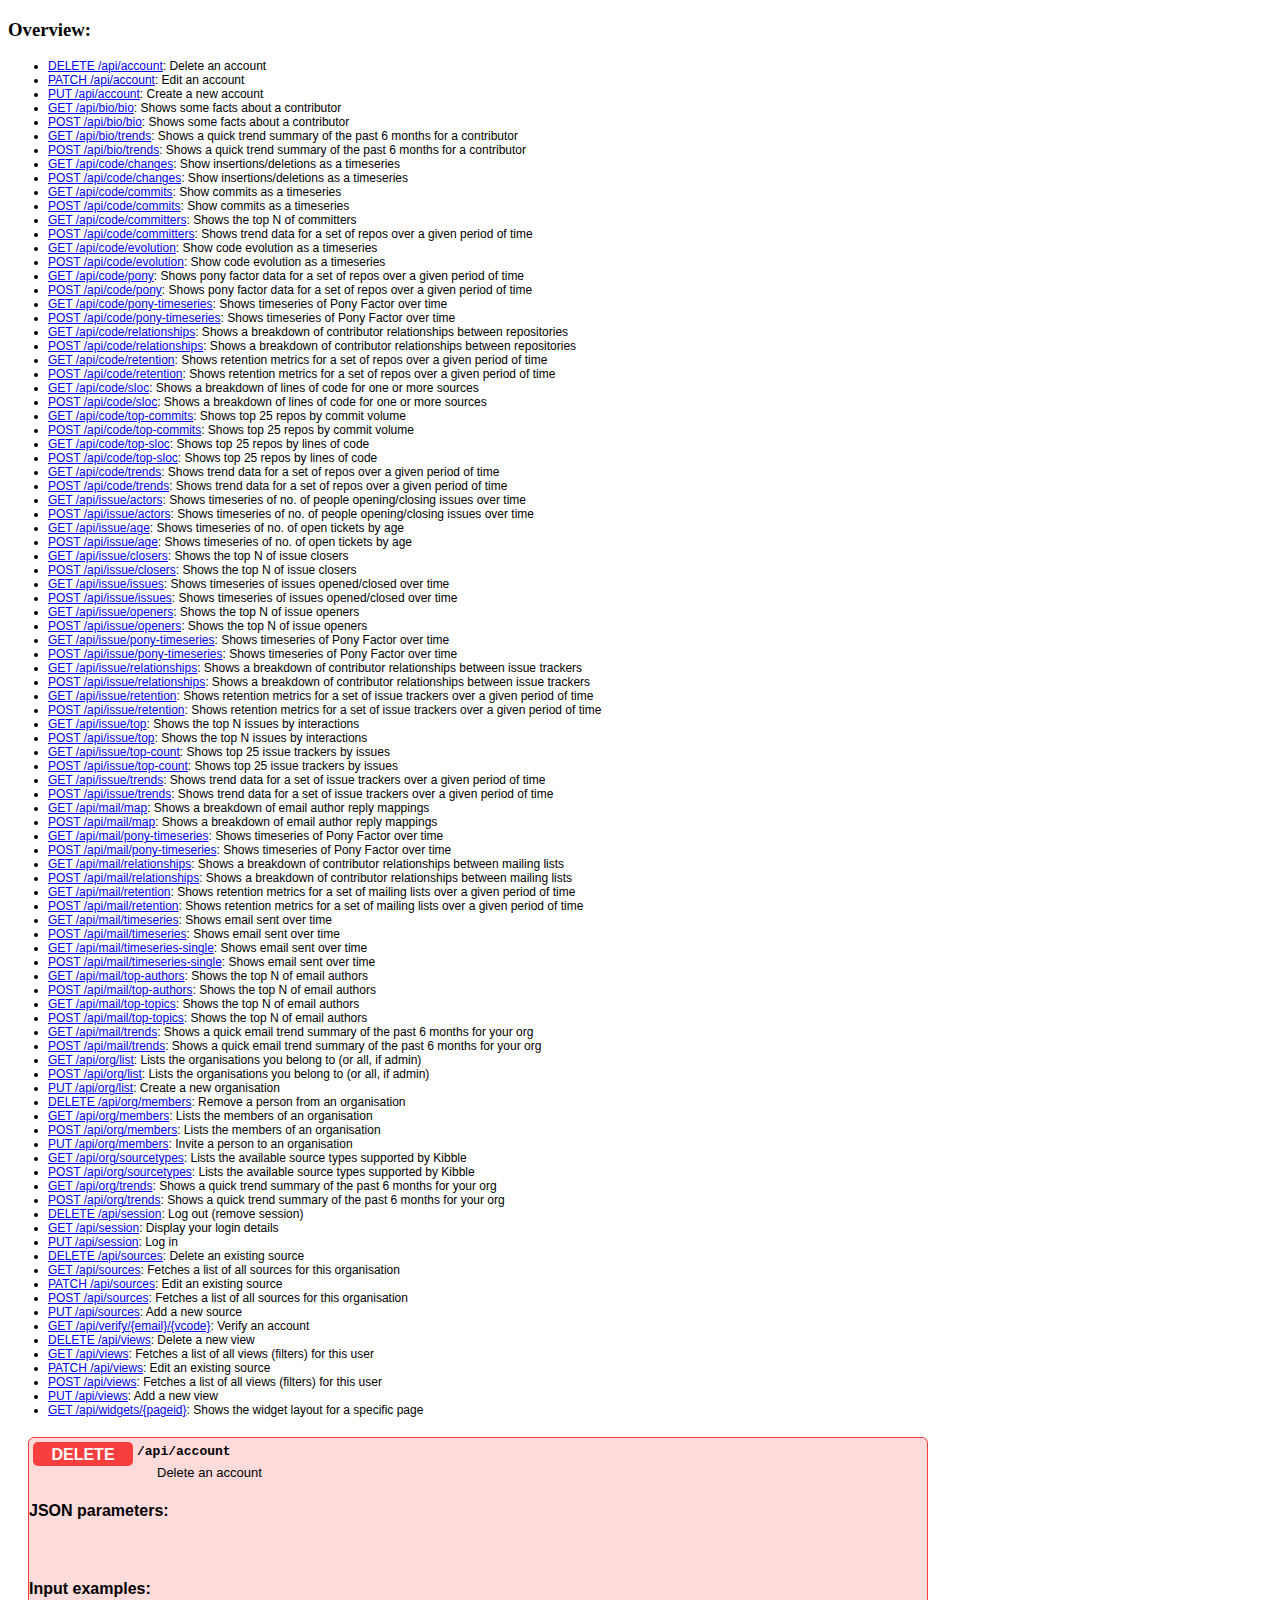
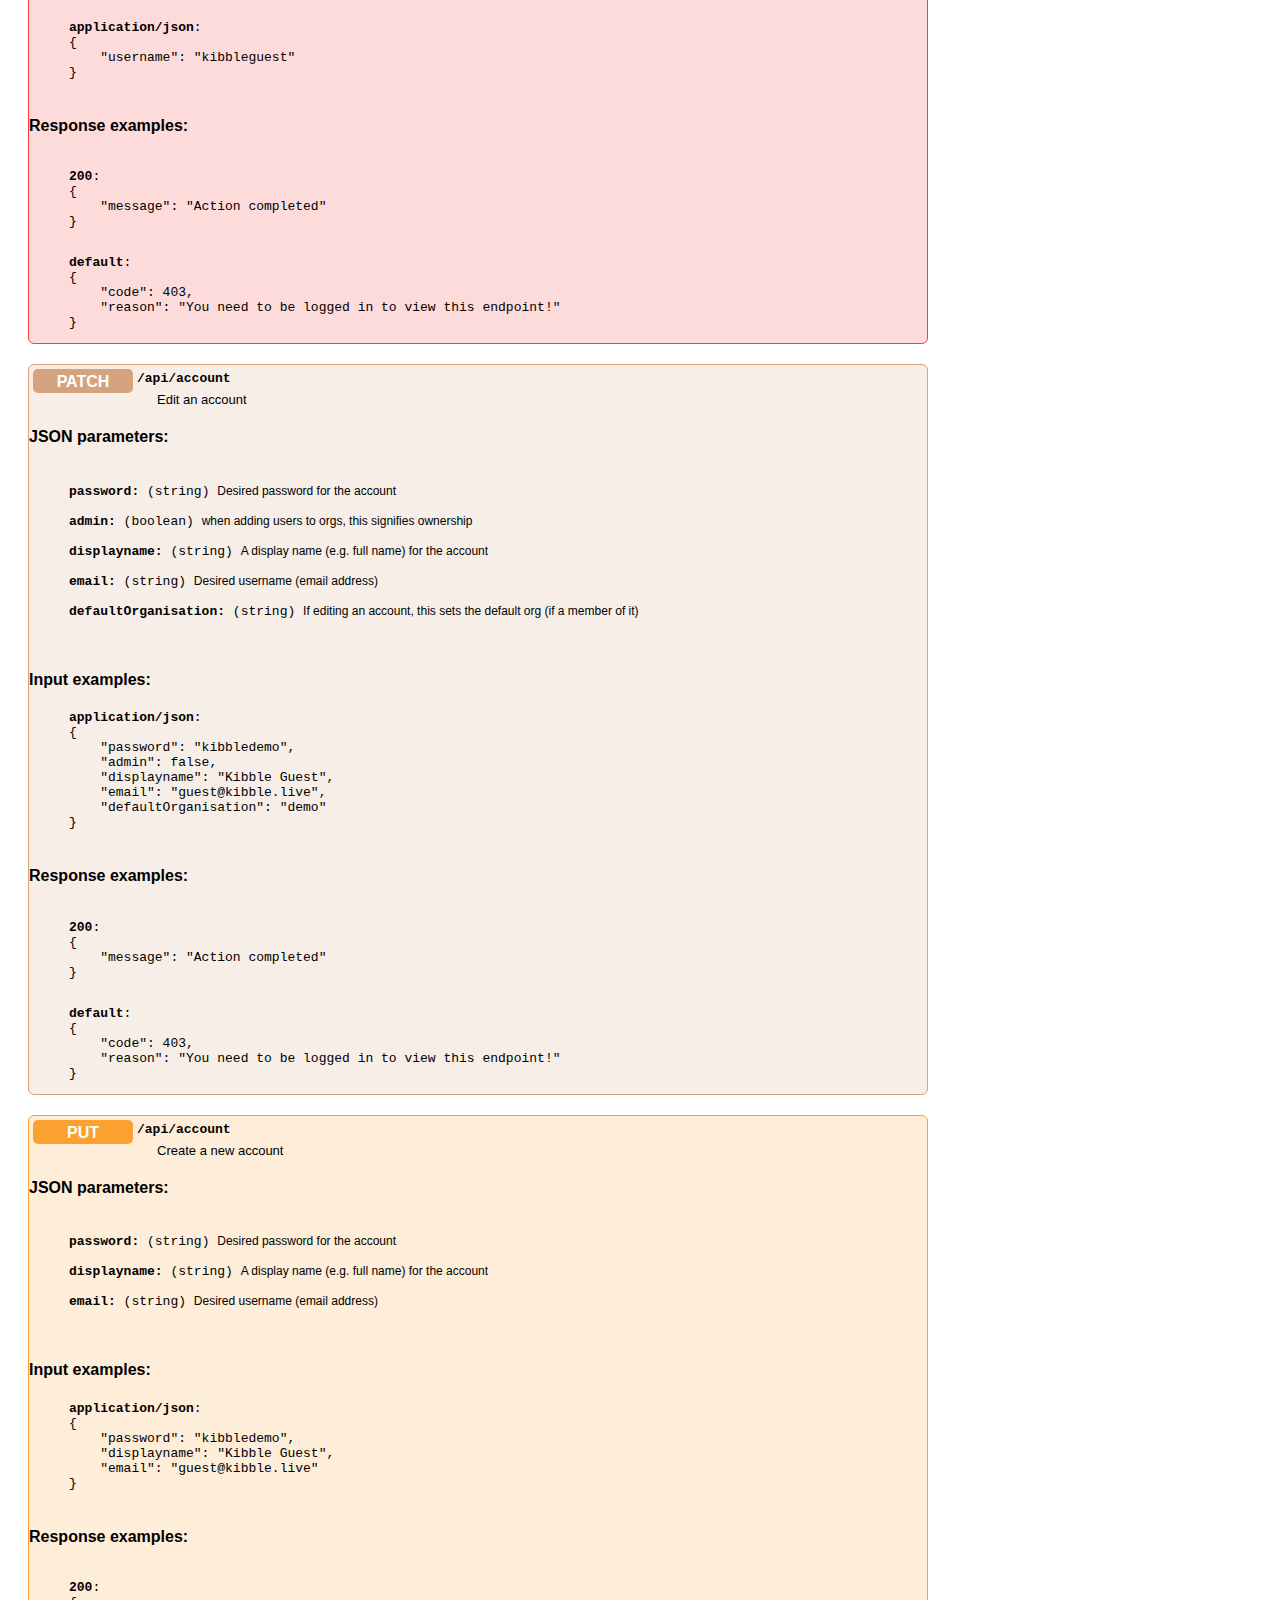
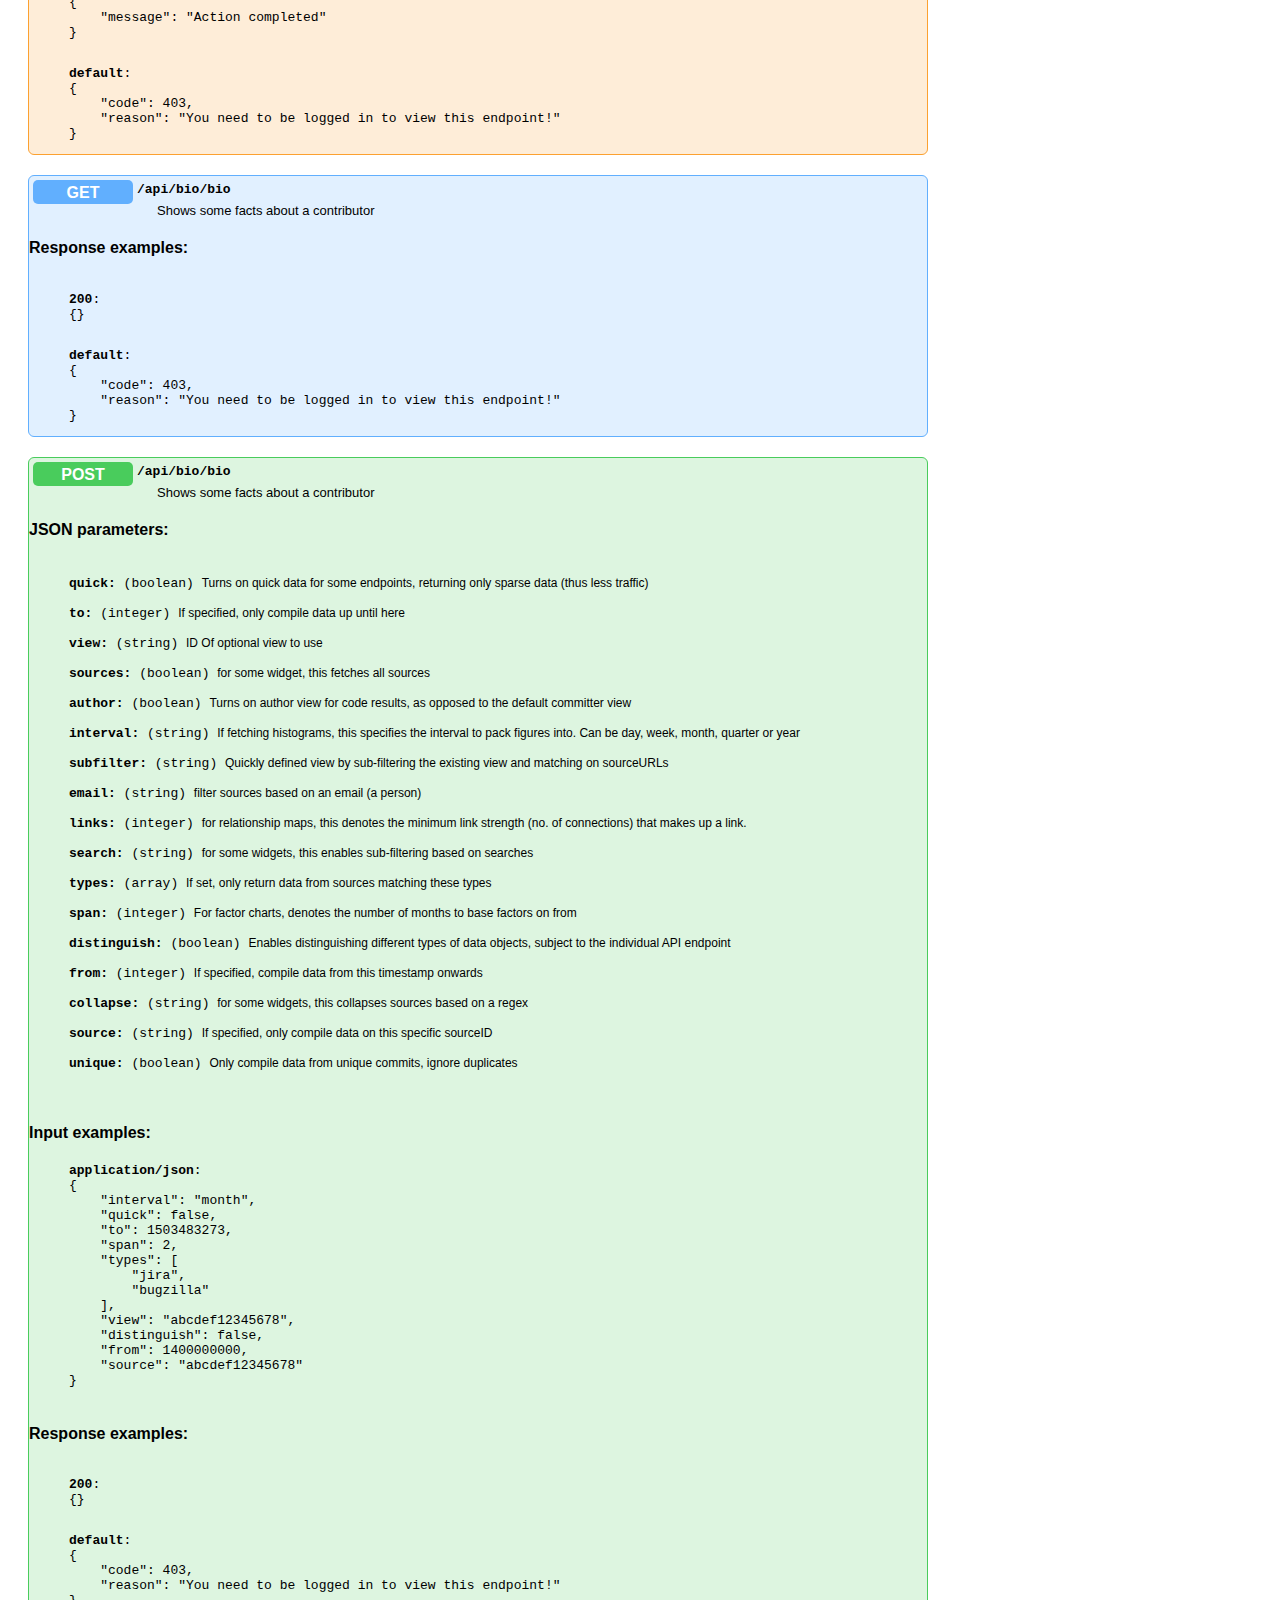
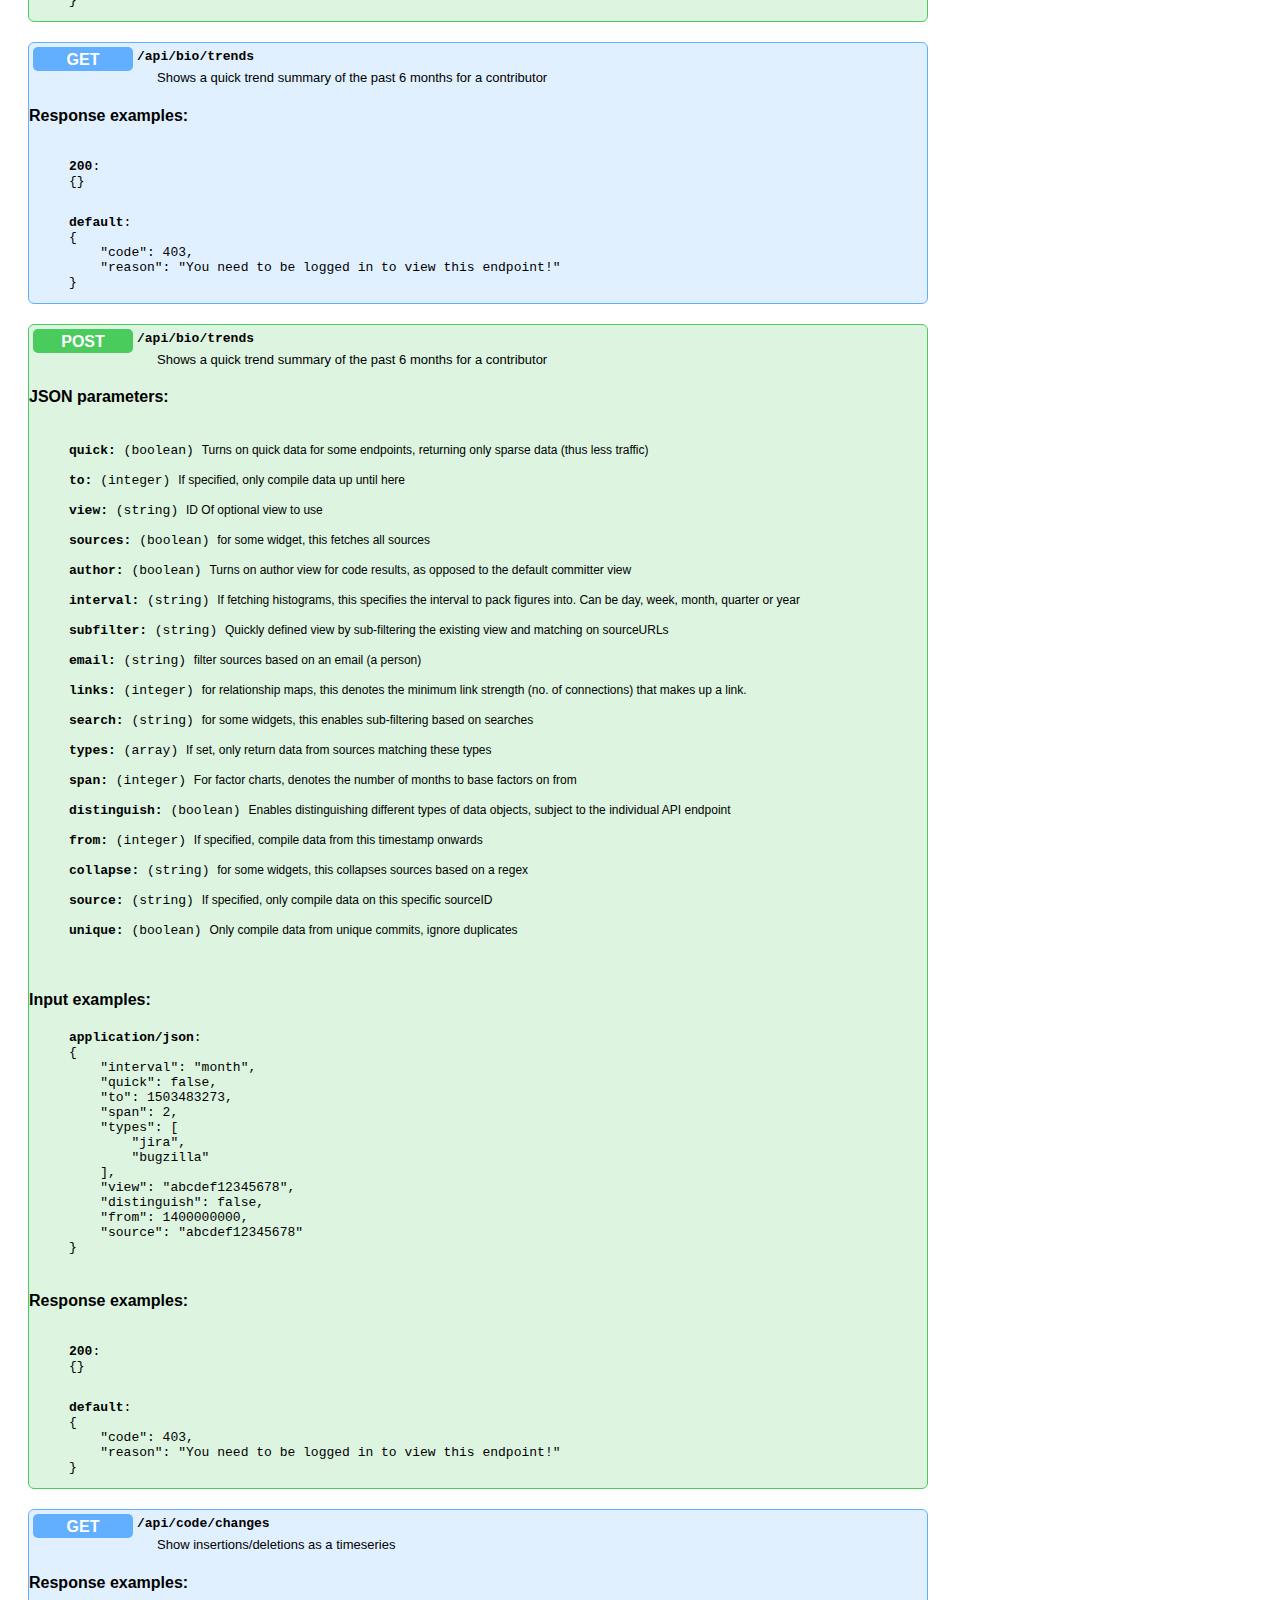
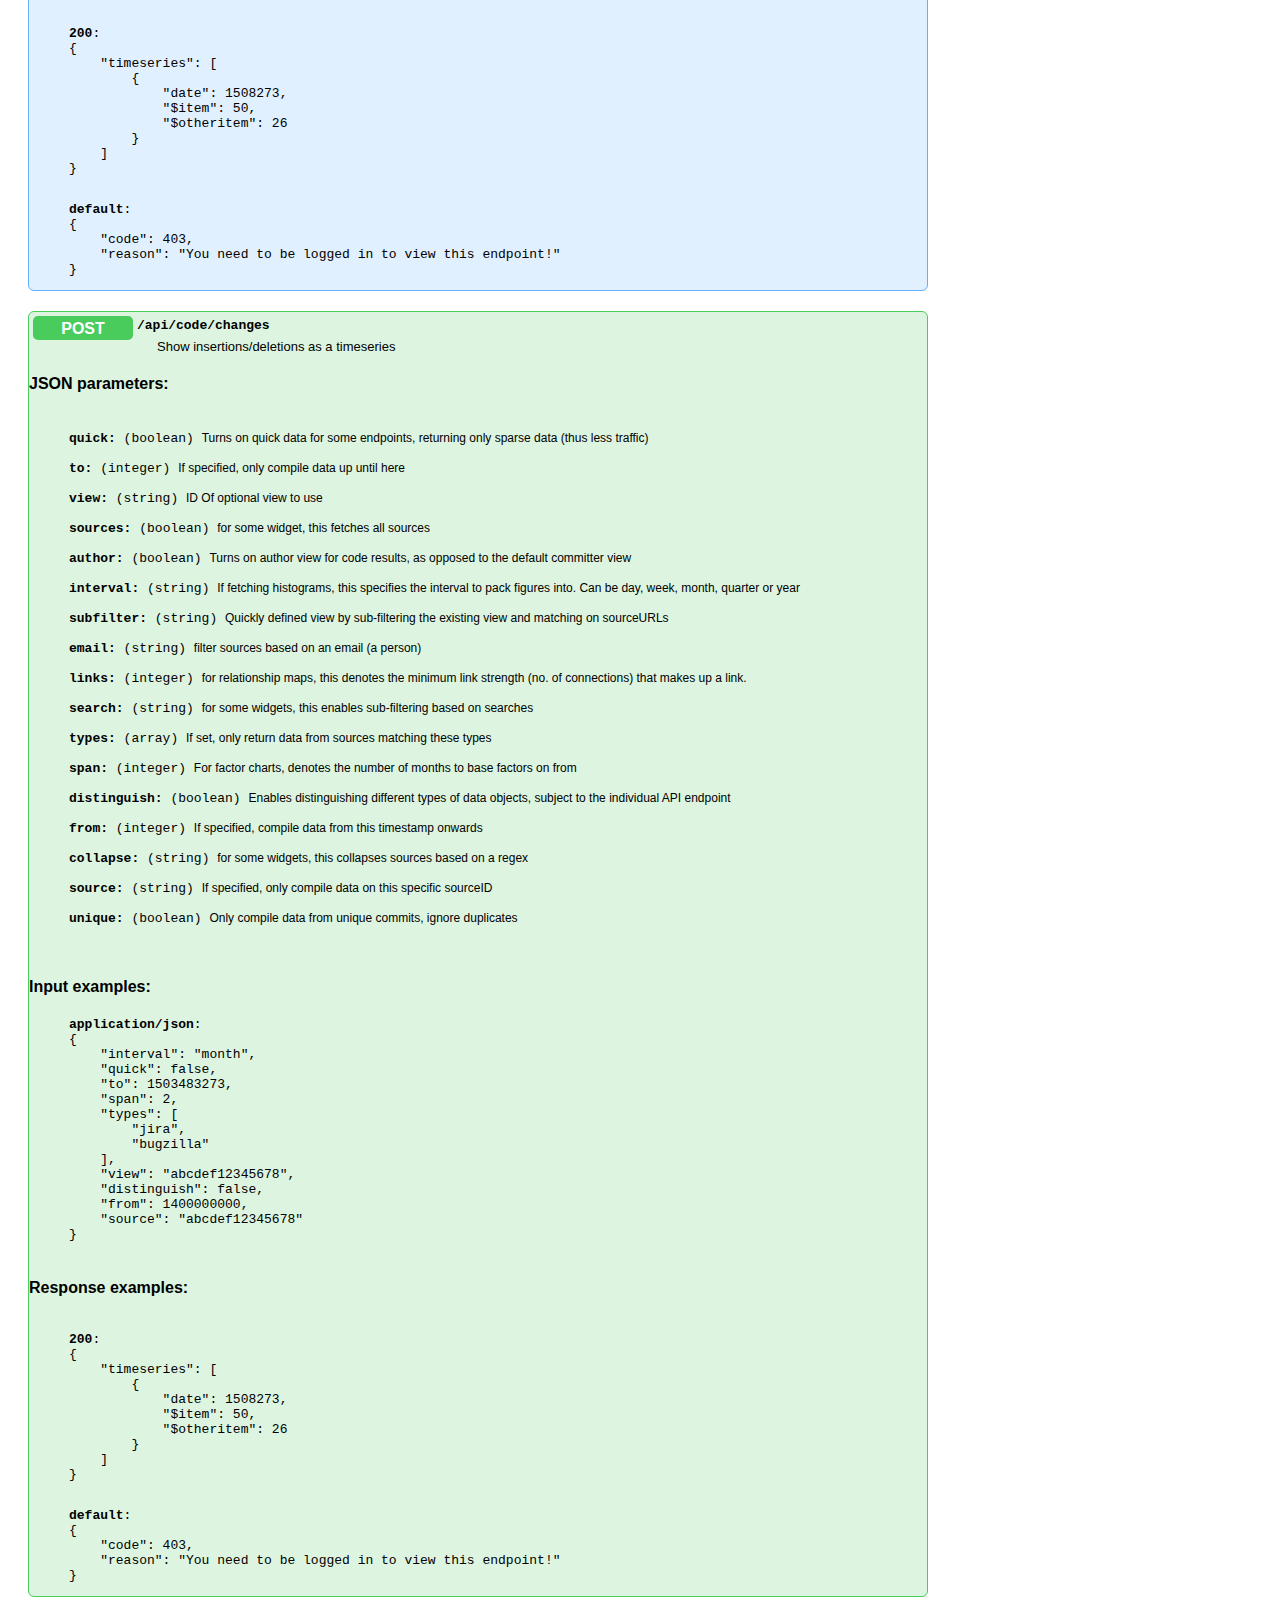
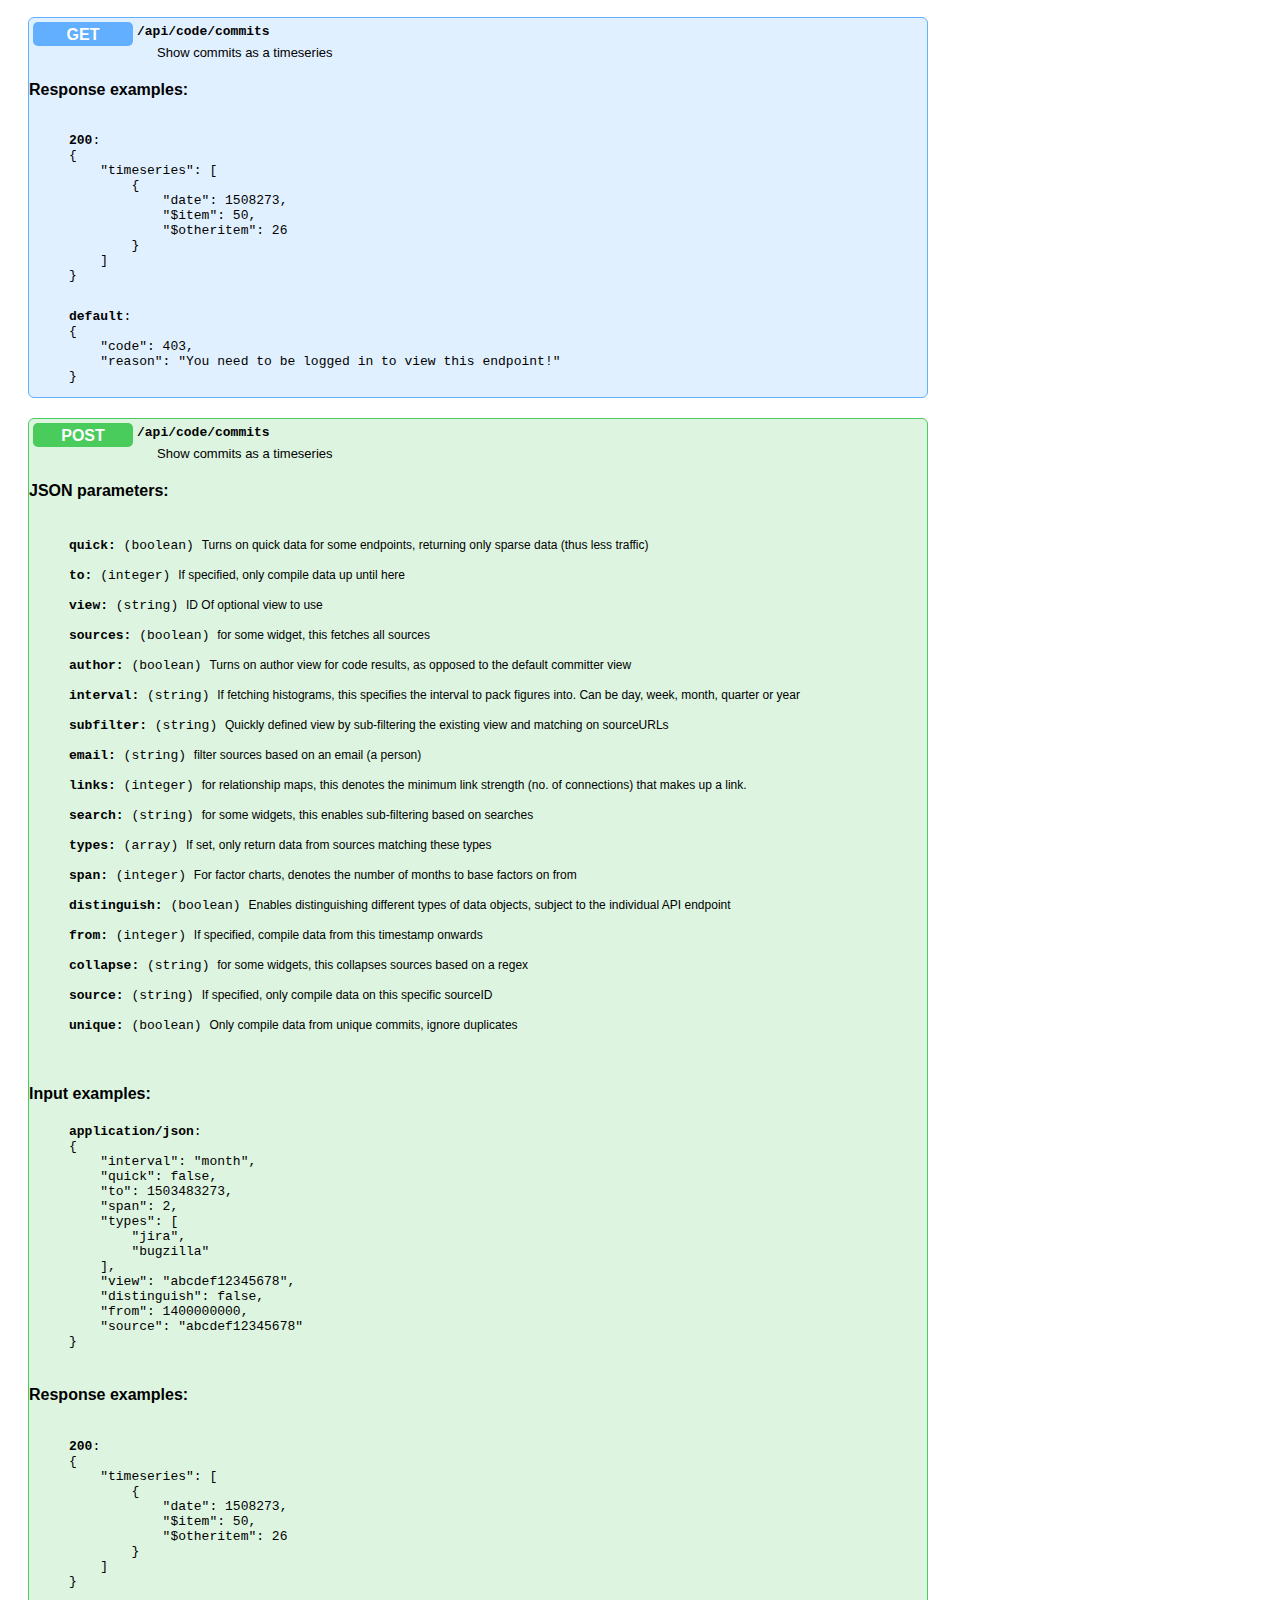
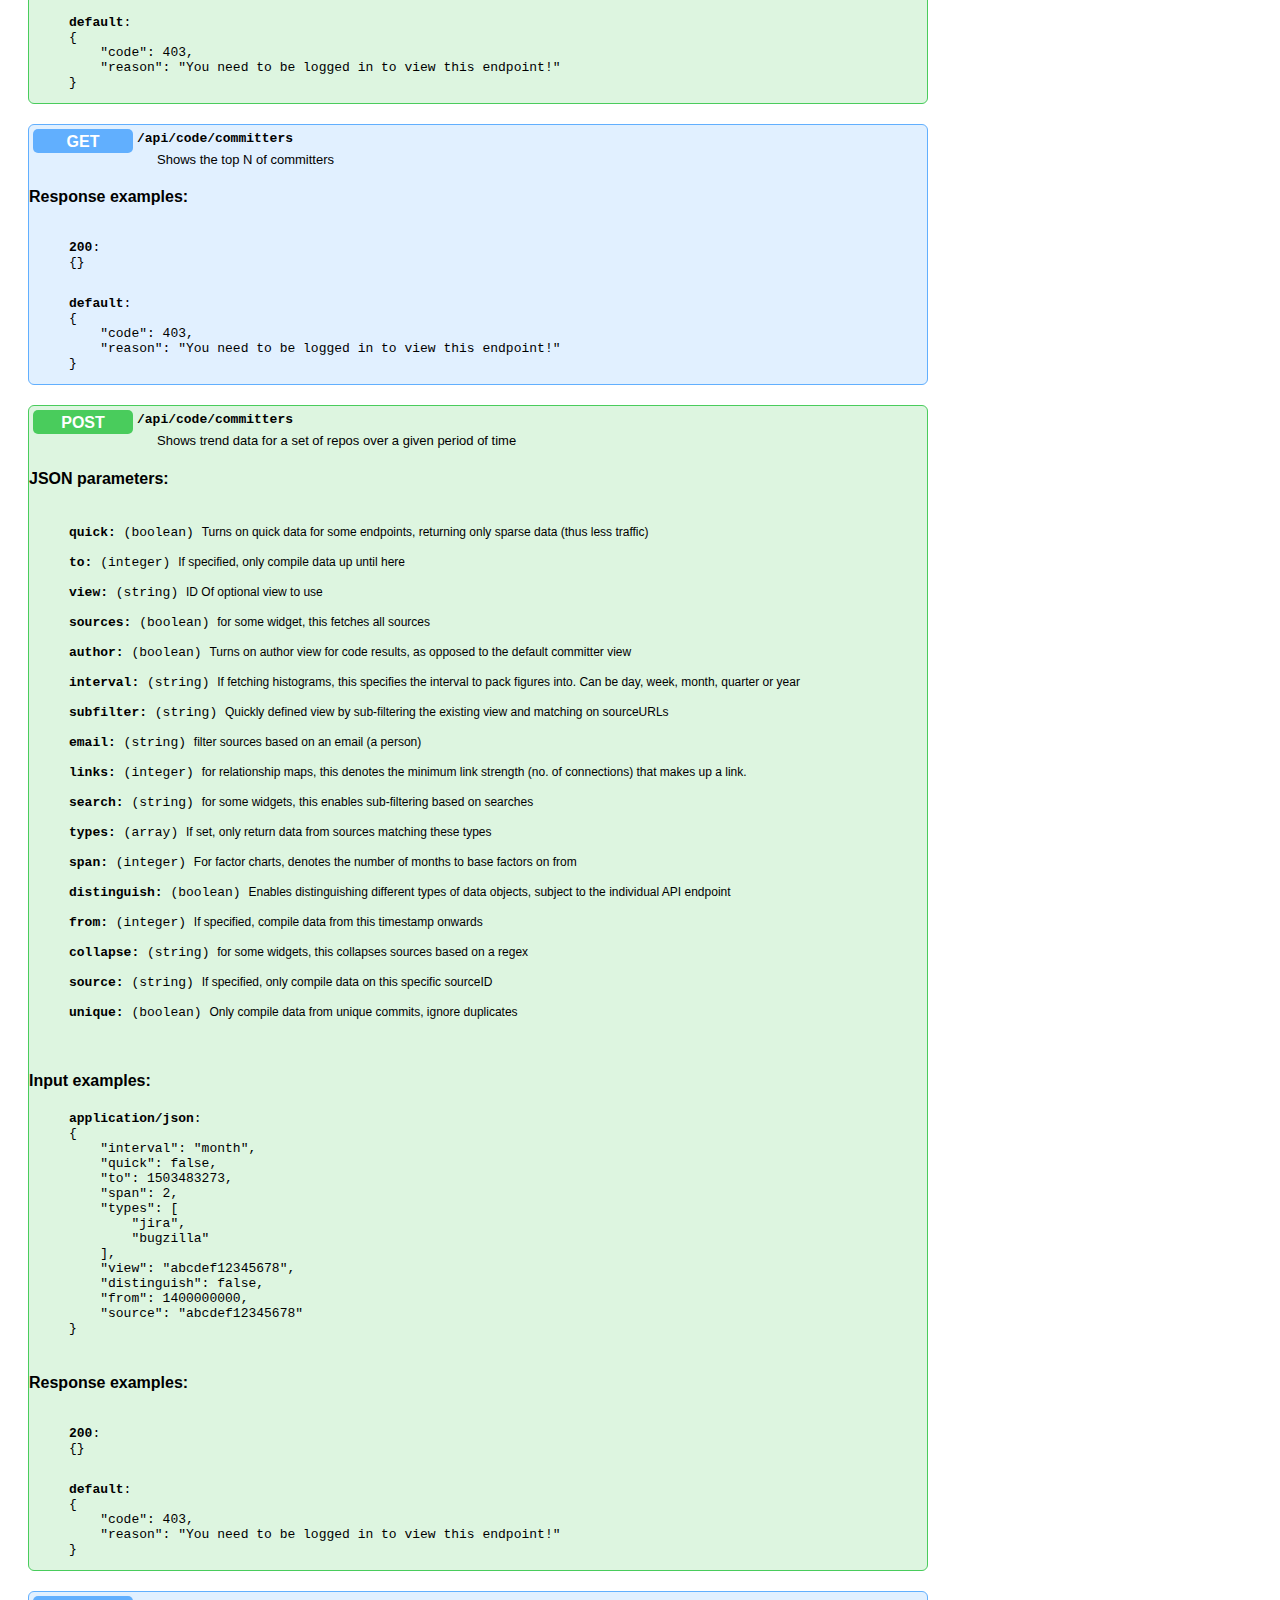
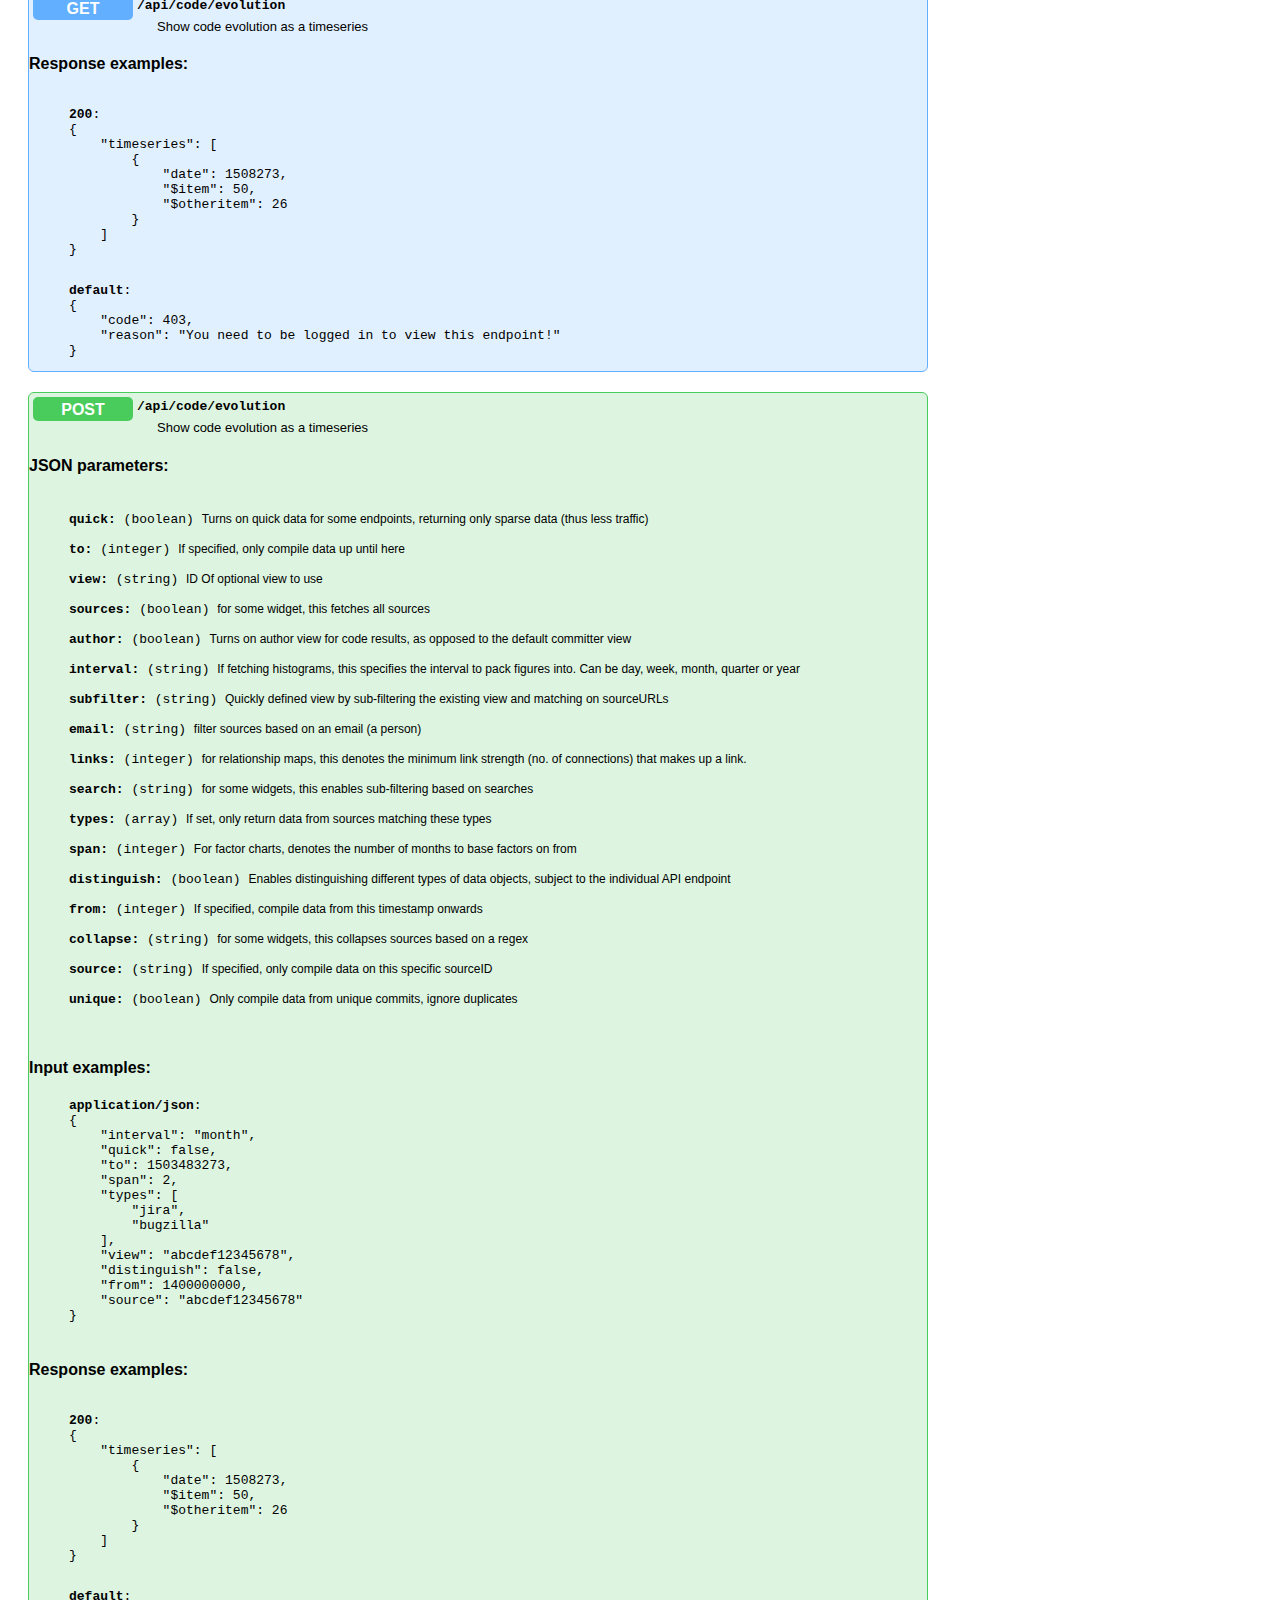
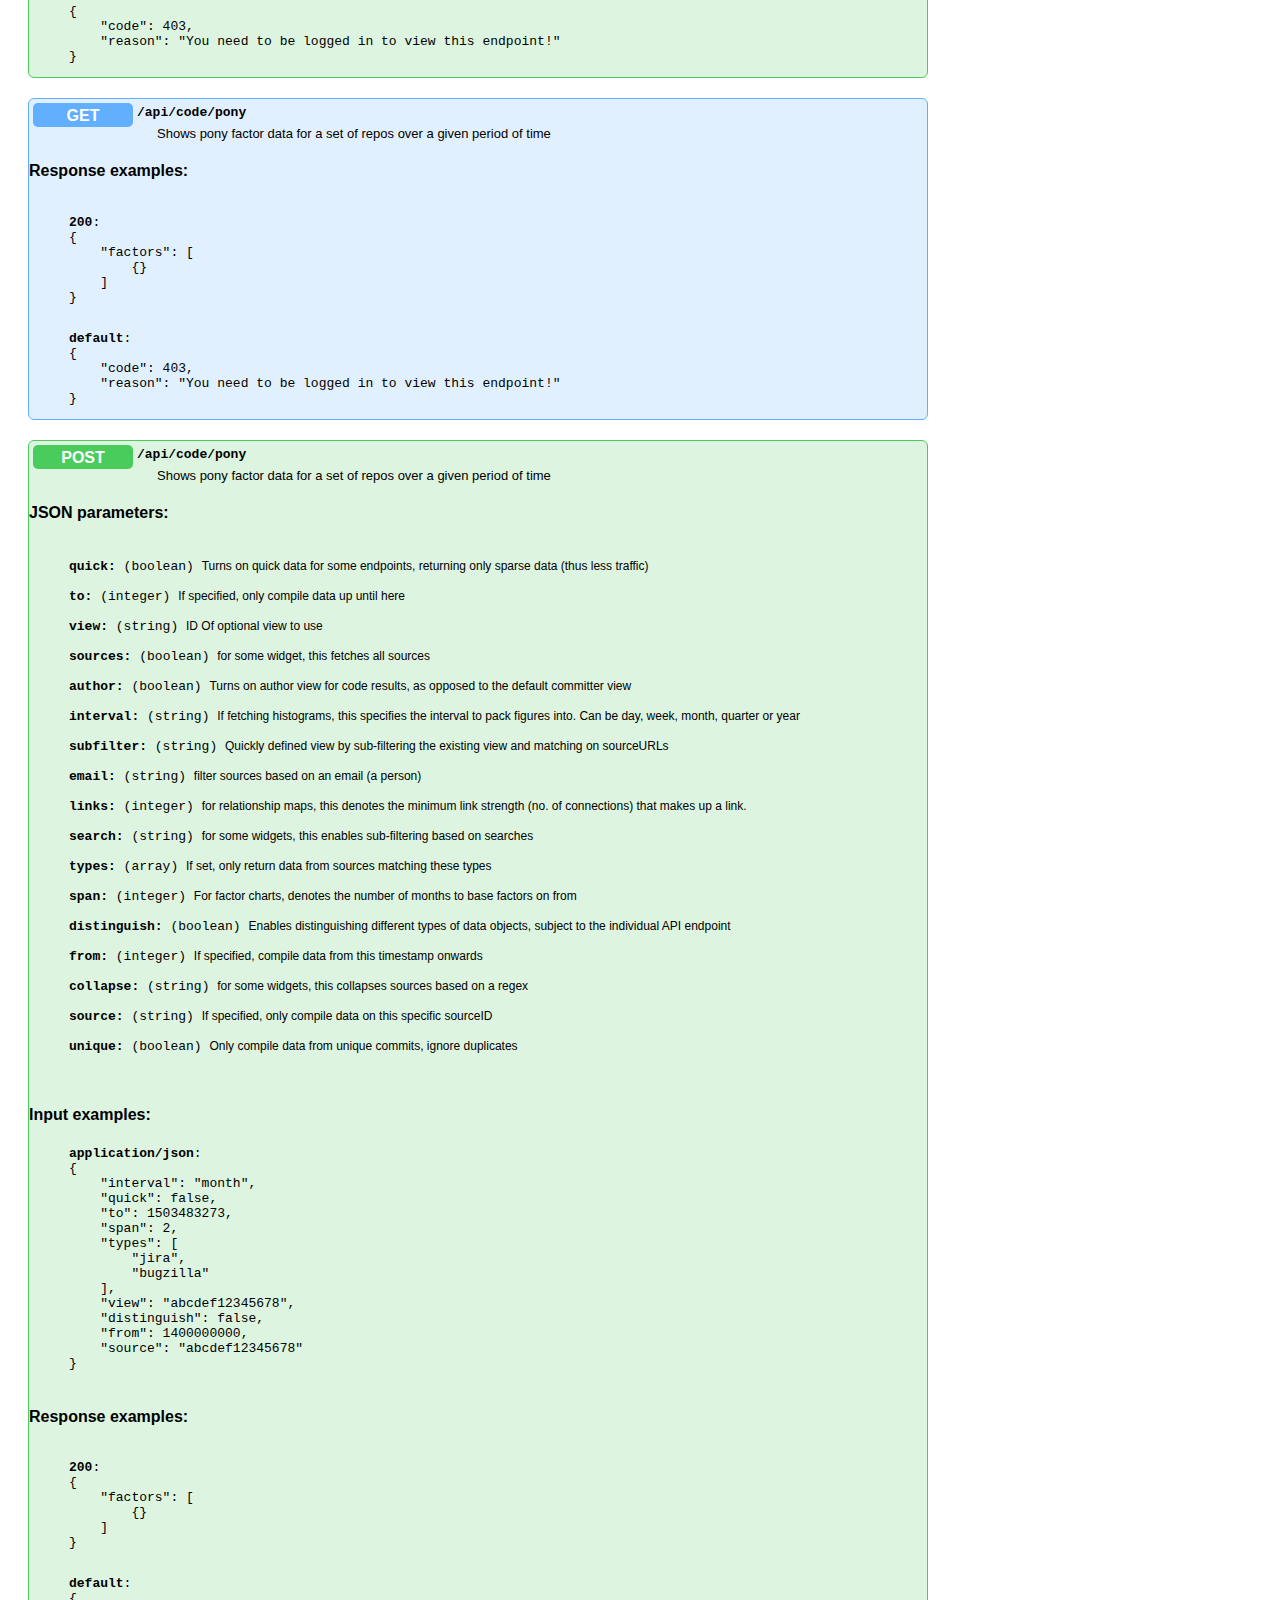
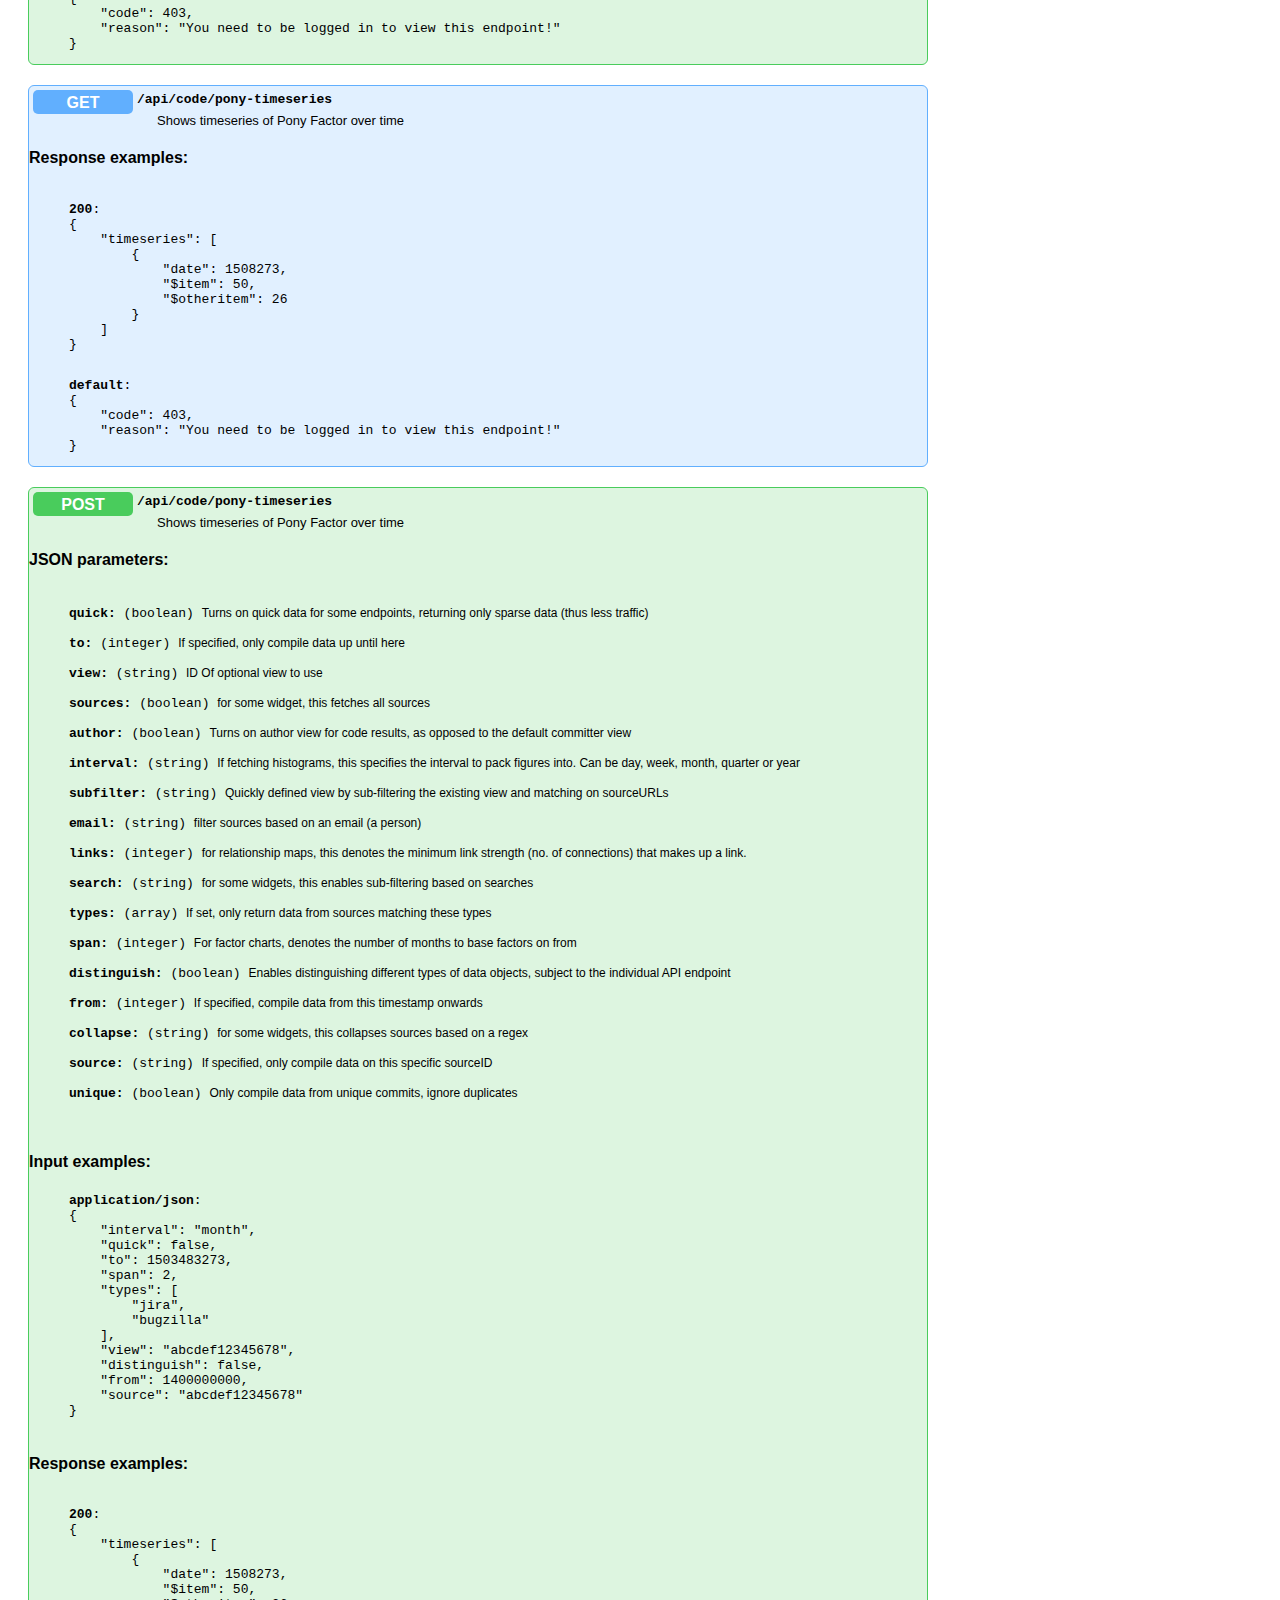
<file: ui/apidoc.html>
<!DOCTYPE html>
<html lang="en">
<head>
</head>
<body>

<h3>Overview:</h3><ul style='font-size: 12px; font-family: Open Sans, sans-serif;'><li><a href='#delete-api-account'>DELETE /api/account</a>: Delete an account</li>
<li><a href='#patch-api-account'>PATCH /api/account</a>: Edit an account</li>
<li><a href='#put-api-account'>PUT /api/account</a>: Create a new account</li>
<li><a href='#get-api-bio-bio'>GET /api/bio/bio</a>: Shows some facts about a contributor</li>
<li><a href='#post-api-bio-bio'>POST /api/bio/bio</a>: Shows some facts about a contributor</li>
<li><a href='#get-api-bio-trends'>GET /api/bio/trends</a>: Shows a quick trend summary of the past 6 months for a contributor</li>
<li><a href='#post-api-bio-trends'>POST /api/bio/trends</a>: Shows a quick trend summary of the past 6 months for a contributor</li>
<li><a href='#get-api-code-changes'>GET /api/code/changes</a>: Show insertions/deletions as a timeseries</li>
<li><a href='#post-api-code-changes'>POST /api/code/changes</a>: Show insertions/deletions as a timeseries</li>
<li><a href='#get-api-code-commits'>GET /api/code/commits</a>: Show commits as a timeseries</li>
<li><a href='#post-api-code-commits'>POST /api/code/commits</a>: Show commits as a timeseries</li>
<li><a href='#get-api-code-committers'>GET /api/code/committers</a>: Shows the top N of committers</li>
<li><a href='#post-api-code-committers'>POST /api/code/committers</a>: Shows trend data for a set of repos over a given period of time</li>
<li><a href='#get-api-code-evolution'>GET /api/code/evolution</a>: Show code evolution as a timeseries</li>
<li><a href='#post-api-code-evolution'>POST /api/code/evolution</a>: Show code evolution as a timeseries</li>
<li><a href='#get-api-code-pony'>GET /api/code/pony</a>: Shows pony factor data for a set of repos over a given period of time</li>
<li><a href='#post-api-code-pony'>POST /api/code/pony</a>: Shows pony factor data for a set of repos over a given period of time</li>
<li><a href='#get-api-code-pony-timeseries'>GET /api/code/pony-timeseries</a>: Shows timeseries of Pony Factor over time</li>
<li><a href='#post-api-code-pony-timeseries'>POST /api/code/pony-timeseries</a>: Shows timeseries of Pony Factor over time</li>
<li><a href='#get-api-code-relationships'>GET /api/code/relationships</a>: Shows a breakdown of contributor relationships between repositories</li>
<li><a href='#post-api-code-relationships'>POST /api/code/relationships</a>: Shows a breakdown of contributor relationships between repositories</li>
<li><a href='#get-api-code-retention'>GET /api/code/retention</a>: Shows retention metrics for a set of repos over a given period of time</li>
<li><a href='#post-api-code-retention'>POST /api/code/retention</a>: Shows retention metrics for a set of repos over a given period of time</li>
<li><a href='#get-api-code-sloc'>GET /api/code/sloc</a>: Shows a breakdown of lines of code for one or more sources</li>
<li><a href='#post-api-code-sloc'>POST /api/code/sloc</a>: Shows a breakdown of lines of code for one or more sources</li>
<li><a href='#get-api-code-top-commits'>GET /api/code/top-commits</a>: Shows top 25 repos by commit volume</li>
<li><a href='#post-api-code-top-commits'>POST /api/code/top-commits</a>: Shows top 25 repos by commit volume</li>
<li><a href='#get-api-code-top-sloc'>GET /api/code/top-sloc</a>: Shows top 25 repos by lines of code</li>
<li><a href='#post-api-code-top-sloc'>POST /api/code/top-sloc</a>: Shows top 25 repos by lines of code</li>
<li><a href='#get-api-code-trends'>GET /api/code/trends</a>: Shows trend data for a set of repos over a given period of time</li>
<li><a href='#post-api-code-trends'>POST /api/code/trends</a>: Shows trend data for a set of repos over a given period of time</li>
<li><a href='#get-api-issue-actors'>GET /api/issue/actors</a>: Shows timeseries of no. of people opening/closing issues over time</li>
<li><a href='#post-api-issue-actors'>POST /api/issue/actors</a>: Shows timeseries of no. of people opening/closing issues over time</li>
<li><a href='#get-api-issue-age'>GET /api/issue/age</a>: Shows timeseries of no. of open tickets by age</li>
<li><a href='#post-api-issue-age'>POST /api/issue/age</a>: Shows timeseries of no. of open tickets by age</li>
<li><a href='#get-api-issue-closers'>GET /api/issue/closers</a>: Shows the top N of issue closers</li>
<li><a href='#post-api-issue-closers'>POST /api/issue/closers</a>: Shows the top N of issue closers</li>
<li><a href='#get-api-issue-issues'>GET /api/issue/issues</a>: Shows timeseries of issues opened/closed over time</li>
<li><a href='#post-api-issue-issues'>POST /api/issue/issues</a>: Shows timeseries of issues opened/closed over time</li>
<li><a href='#get-api-issue-openers'>GET /api/issue/openers</a>: Shows the top N of issue openers</li>
<li><a href='#post-api-issue-openers'>POST /api/issue/openers</a>: Shows the top N of issue openers</li>
<li><a href='#get-api-issue-pony-timeseries'>GET /api/issue/pony-timeseries</a>: Shows timeseries of Pony Factor over time</li>
<li><a href='#post-api-issue-pony-timeseries'>POST /api/issue/pony-timeseries</a>: Shows timeseries of Pony Factor over time</li>
<li><a href='#get-api-issue-relationships'>GET /api/issue/relationships</a>: Shows a breakdown of contributor relationships between issue trackers</li>
<li><a href='#post-api-issue-relationships'>POST /api/issue/relationships</a>: Shows a breakdown of contributor relationships between issue trackers</li>
<li><a href='#get-api-issue-retention'>GET /api/issue/retention</a>: Shows retention metrics for a set of issue trackers over a given period of time</li>
<li><a href='#post-api-issue-retention'>POST /api/issue/retention</a>: Shows retention metrics for a set of issue trackers over a given period of time</li>
<li><a href='#get-api-issue-top'>GET /api/issue/top</a>: Shows the top N issues by interactions</li>
<li><a href='#post-api-issue-top'>POST /api/issue/top</a>: Shows the top N issues by interactions</li>
<li><a href='#get-api-issue-top-count'>GET /api/issue/top-count</a>: Shows top 25 issue trackers by issues</li>
<li><a href='#post-api-issue-top-count'>POST /api/issue/top-count</a>: Shows top 25 issue trackers by issues</li>
<li><a href='#get-api-issue-trends'>GET /api/issue/trends</a>: Shows trend data for a set of issue trackers over a given period of time</li>
<li><a href='#post-api-issue-trends'>POST /api/issue/trends</a>: Shows trend data for a set of issue trackers over a given period of time</li>
<li><a href='#get-api-mail-map'>GET /api/mail/map</a>: Shows a breakdown of email author reply mappings</li>
<li><a href='#post-api-mail-map'>POST /api/mail/map</a>: Shows a breakdown of email author reply mappings</li>
<li><a href='#get-api-mail-pony-timeseries'>GET /api/mail/pony-timeseries</a>: Shows timeseries of Pony Factor over time</li>
<li><a href='#post-api-mail-pony-timeseries'>POST /api/mail/pony-timeseries</a>: Shows timeseries of Pony Factor over time</li>
<li><a href='#get-api-mail-relationships'>GET /api/mail/relationships</a>: Shows a breakdown of contributor relationships between mailing lists</li>
<li><a href='#post-api-mail-relationships'>POST /api/mail/relationships</a>: Shows a breakdown of contributor relationships between mailing lists</li>
<li><a href='#get-api-mail-retention'>GET /api/mail/retention</a>: Shows retention metrics for a set of mailing lists over a given period of time</li>
<li><a href='#post-api-mail-retention'>POST /api/mail/retention</a>: Shows retention metrics for a set of mailing lists over a given period of time</li>
<li><a href='#get-api-mail-timeseries'>GET /api/mail/timeseries</a>: Shows email sent over time</li>
<li><a href='#post-api-mail-timeseries'>POST /api/mail/timeseries</a>: Shows email sent over time</li>
<li><a href='#get-api-mail-timeseries-single'>GET /api/mail/timeseries-single</a>: Shows email sent over time</li>
<li><a href='#post-api-mail-timeseries-single'>POST /api/mail/timeseries-single</a>: Shows email sent over time</li>
<li><a href='#get-api-mail-top-authors'>GET /api/mail/top-authors</a>: Shows the top N of email authors</li>
<li><a href='#post-api-mail-top-authors'>POST /api/mail/top-authors</a>: Shows the top N of email authors</li>
<li><a href='#get-api-mail-top-topics'>GET /api/mail/top-topics</a>: Shows the top N of email authors</li>
<li><a href='#post-api-mail-top-topics'>POST /api/mail/top-topics</a>: Shows the top N of email authors</li>
<li><a href='#get-api-mail-trends'>GET /api/mail/trends</a>: Shows a quick email trend summary of the past 6 months for your org</li>
<li><a href='#post-api-mail-trends'>POST /api/mail/trends</a>: Shows a quick email trend summary of the past 6 months for your org</li>
<li><a href='#get-api-org-list'>GET /api/org/list</a>: Lists the organisations you belong to (or all, if admin)</li>
<li><a href='#post-api-org-list'>POST /api/org/list</a>: Lists the organisations you belong to (or all, if admin)</li>
<li><a href='#put-api-org-list'>PUT /api/org/list</a>: Create a new organisation</li>
<li><a href='#delete-api-org-members'>DELETE /api/org/members</a>: Remove a person from an organisation</li>
<li><a href='#get-api-org-members'>GET /api/org/members</a>: Lists the members of an organisation</li>
<li><a href='#post-api-org-members'>POST /api/org/members</a>: Lists the members of an organisation</li>
<li><a href='#put-api-org-members'>PUT /api/org/members</a>: Invite a person to an organisation</li>
<li><a href='#get-api-org-sourcetypes'>GET /api/org/sourcetypes</a>: Lists the available source types supported by Kibble</li>
<li><a href='#post-api-org-sourcetypes'>POST /api/org/sourcetypes</a>: Lists the available source types supported by Kibble</li>
<li><a href='#get-api-org-trends'>GET /api/org/trends</a>: Shows a quick trend summary of the past 6 months for your org</li>
<li><a href='#post-api-org-trends'>POST /api/org/trends</a>: Shows a quick trend summary of the past 6 months for your org</li>
<li><a href='#delete-api-session'>DELETE /api/session</a>: Log out (remove session)</li>
<li><a href='#get-api-session'>GET /api/session</a>: Display your login details</li>
<li><a href='#put-api-session'>PUT /api/session</a>: Log in</li>
<li><a href='#delete-api-sources'>DELETE /api/sources</a>: Delete an existing source</li>
<li><a href='#get-api-sources'>GET /api/sources</a>: Fetches a list of all sources for this organisation</li>
<li><a href='#patch-api-sources'>PATCH /api/sources</a>: Edit an existing source</li>
<li><a href='#post-api-sources'>POST /api/sources</a>: Fetches a list of all sources for this organisation</li>
<li><a href='#put-api-sources'>PUT /api/sources</a>: Add a new source</li>
<li><a href='#get-api-verify-{email}-{vcode}'>GET /api/verify/{email}/{vcode}</a>: Verify an account</li>
<li><a href='#delete-api-views'>DELETE /api/views</a>: Delete a new view</li>
<li><a href='#get-api-views'>GET /api/views</a>: Fetches a list of all views (filters) for this user</li>
<li><a href='#patch-api-views'>PATCH /api/views</a>: Edit an existing source</li>
<li><a href='#post-api-views'>POST /api/views</a>: Fetches a list of all views (filters) for this user</li>
<li><a href='#put-api-views'>PUT /api/views</a>: Add a new view</li>
<li><a href='#get-api-widgets-{pageid}'>GET /api/widgets/{pageid}</a>: Shows the widget layout for a specific page</li>
</ul>

                      <div id="delete-api-account" style="margin: 20px; display: flex; box-sizing: border-box; width: 900px; border-radius: 6px; border: 1px solid #f93e3e; font-family: sans-serif; background: #f93e3e30;">
                        <div style="min-height: 32px;">
                          <!-- method -->

                          <div style="float: left; align-items: center; margin: 4px; border-radius: 5px; text-align: center; padding-top: 4px; height: 20px; width: 100px; color: #FFF; font-weight: bold; background: #f93e3e;">DELETE</div>

                          <!-- path and summary -->
                          <span style="display: flex; padding-top: 6px;"><kbd><strong>/api/account</strong></kbd></span>
                          <div style="box-sizing: border-box; flex: 1; font-size: 13px; font-family: Open Sans, sans-serif; float: left; padding-top: 6px; margin-left: 20px;">
                          Delete an account</div>
                          <div style="float: left; width: 90%;display: block; ">
                            <h4>JSON parameters:</h4>

                            <br/>
                            <div style='float: left; width: 90%;'><h4>Input examples:</h4><blockquote><pre style='width: 600px;'><b>application/json</b>:
{
    "username": "kibbleguest"
}</pre></blockquote>
</div>
                          </div>
                          <div style="float: left; width: 90%; ">
                            <h4>Response examples:</h4>
                            <blockquote><div style='float: left; width: 90%;'><pre style='width: 600px;'><b>200</b>:
{
    "message": "Action completed"
}</pre>
</div>
<div style='float: left; width: 90%;'><pre style='width: 600px;'><b>default</b>:
{
    "code": 403,
    "reason": "You need to be logged in to view this endpoint!"
}</pre>
</div>
</blockquote>
                          </div>
                        </div>
                      </div>


                      <div id="patch-api-account" style="margin: 20px; display: flex; box-sizing: border-box; width: 900px; border-radius: 6px; border: 1px solid #d5a37e; font-family: sans-serif; background: #d5a37e30;">
                        <div style="min-height: 32px;">
                          <!-- method -->

                          <div style="float: left; align-items: center; margin: 4px; border-radius: 5px; text-align: center; padding-top: 4px; height: 20px; width: 100px; color: #FFF; font-weight: bold; background: #d5a37e;">PATCH</div>

                          <!-- path and summary -->
                          <span style="display: flex; padding-top: 6px;"><kbd><strong>/api/account</strong></kbd></span>
                          <div style="box-sizing: border-box; flex: 1; font-size: 13px; font-family: Open Sans, sans-serif; float: left; padding-top: 6px; margin-left: 20px;">
                          Edit an account</div>
                          <div style="float: left; width: 90%;display: block; ">
                            <h4>JSON parameters:</h4>
                            <div style='float: left; width: 90%;'><blockquote><pre style='width: 600px;'><kbd><b>password:</b></kbd> (string) <span style='font-size: 12px; font-family: Open Sans, sans-serif;'>Desired password for the account</span><br/>
<kbd><b>admin:</b></kbd> (boolean) <span style='font-size: 12px; font-family: Open Sans, sans-serif;'>when adding users to orgs, this signifies ownership</span><br/>
<kbd><b>displayname:</b></kbd> (string) <span style='font-size: 12px; font-family: Open Sans, sans-serif;'>A display name (e.g. full name) for the account</span><br/>
<kbd><b>email:</b></kbd> (string) <span style='font-size: 12px; font-family: Open Sans, sans-serif;'>Desired username (email address)</span><br/>
<kbd><b>defaultOrganisation:</b></kbd> (string) <span style='font-size: 12px; font-family: Open Sans, sans-serif;'>If editing an account, this sets the default org (if a member of it)</span><br/>
</pre>
</blockquote></div>
                            <br/>
                            <div style='float: left; width: 90%;'><h4>Input examples:</h4><blockquote><pre style='width: 600px;'><b>application/json</b>:
{
    "password": "kibbledemo",
    "admin": false,
    "displayname": "Kibble Guest",
    "email": "guest@kibble.live",
    "defaultOrganisation": "demo"
}</pre></blockquote>
</div>
                          </div>
                          <div style="float: left; width: 90%; ">
                            <h4>Response examples:</h4>
                            <blockquote><div style='float: left; width: 90%;'><pre style='width: 600px;'><b>200</b>:
{
    "message": "Action completed"
}</pre>
</div>
<div style='float: left; width: 90%;'><pre style='width: 600px;'><b>default</b>:
{
    "code": 403,
    "reason": "You need to be logged in to view this endpoint!"
}</pre>
</div>
</blockquote>
                          </div>
                        </div>
                      </div>


                      <div id="put-api-account" style="margin: 20px; display: flex; box-sizing: border-box; width: 900px; border-radius: 6px; border: 1px solid #fca130; font-family: sans-serif; background: #fca13030;">
                        <div style="min-height: 32px;">
                          <!-- method -->

                          <div style="float: left; align-items: center; margin: 4px; border-radius: 5px; text-align: center; padding-top: 4px; height: 20px; width: 100px; color: #FFF; font-weight: bold; background: #fca130;">PUT</div>

                          <!-- path and summary -->
                          <span style="display: flex; padding-top: 6px;"><kbd><strong>/api/account</strong></kbd></span>
                          <div style="box-sizing: border-box; flex: 1; font-size: 13px; font-family: Open Sans, sans-serif; float: left; padding-top: 6px; margin-left: 20px;">
                          Create a new account</div>
                          <div style="float: left; width: 90%;display: block; ">
                            <h4>JSON parameters:</h4>
                            <div style='float: left; width: 90%;'><blockquote><pre style='width: 600px;'><kbd><b>password:</b></kbd> (string) <span style='font-size: 12px; font-family: Open Sans, sans-serif;'>Desired password for the account</span><br/>
<kbd><b>displayname:</b></kbd> (string) <span style='font-size: 12px; font-family: Open Sans, sans-serif;'>A display name (e.g. full name) for the account</span><br/>
<kbd><b>email:</b></kbd> (string) <span style='font-size: 12px; font-family: Open Sans, sans-serif;'>Desired username (email address)</span><br/>
</pre>
</blockquote></div>
                            <br/>
                            <div style='float: left; width: 90%;'><h4>Input examples:</h4><blockquote><pre style='width: 600px;'><b>application/json</b>:
{
    "password": "kibbledemo",
    "displayname": "Kibble Guest",
    "email": "guest@kibble.live"
}</pre></blockquote>
</div>
                          </div>
                          <div style="float: left; width: 90%; ">
                            <h4>Response examples:</h4>
                            <blockquote><div style='float: left; width: 90%;'><pre style='width: 600px;'><b>200</b>:
{
    "message": "Action completed"
}</pre>
</div>
<div style='float: left; width: 90%;'><pre style='width: 600px;'><b>default</b>:
{
    "code": 403,
    "reason": "You need to be logged in to view this endpoint!"
}</pre>
</div>
</blockquote>
                          </div>
                        </div>
                      </div>


                      <div id="get-api-bio-bio" style="margin: 20px; display: flex; box-sizing: border-box; width: 900px; border-radius: 6px; border: 1px solid #61affe; font-family: sans-serif; background: #61affe30;">
                        <div style="min-height: 32px;">
                          <!-- method -->

                          <div style="float: left; align-items: center; margin: 4px; border-radius: 5px; text-align: center; padding-top: 4px; height: 20px; width: 100px; color: #FFF; font-weight: bold; background: #61affe;">GET</div>

                          <!-- path and summary -->
                          <span style="display: flex; padding-top: 6px;"><kbd><strong>/api/bio/bio</strong></kbd></span>
                          <div style="box-sizing: border-box; flex: 1; font-size: 13px; font-family: Open Sans, sans-serif; float: left; padding-top: 6px; margin-left: 20px;">
                          Shows some facts about a contributor</div>
                          <div style="float: left; width: 90%;display: none; ">
                            <h4>JSON parameters:</h4>

                            <br/>

                          </div>
                          <div style="float: left; width: 90%; ">
                            <h4>Response examples:</h4>
                            <blockquote><div style='float: left; width: 90%;'><pre style='width: 600px;'><b>200</b>:
{}</pre>
</div>
<div style='float: left; width: 90%;'><pre style='width: 600px;'><b>default</b>:
{
    "code": 403,
    "reason": "You need to be logged in to view this endpoint!"
}</pre>
</div>
</blockquote>
                          </div>
                        </div>
                      </div>


                      <div id="post-api-bio-bio" style="margin: 20px; display: flex; box-sizing: border-box; width: 900px; border-radius: 6px; border: 1px solid #49cc5c; font-family: sans-serif; background: #49cc5c30;">
                        <div style="min-height: 32px;">
                          <!-- method -->

                          <div style="float: left; align-items: center; margin: 4px; border-radius: 5px; text-align: center; padding-top: 4px; height: 20px; width: 100px; color: #FFF; font-weight: bold; background: #49cc5c;">POST</div>

                          <!-- path and summary -->
                          <span style="display: flex; padding-top: 6px;"><kbd><strong>/api/bio/bio</strong></kbd></span>
                          <div style="box-sizing: border-box; flex: 1; font-size: 13px; font-family: Open Sans, sans-serif; float: left; padding-top: 6px; margin-left: 20px;">
                          Shows some facts about a contributor</div>
                          <div style="float: left; width: 90%;display: block; ">
                            <h4>JSON parameters:</h4>
                            <div style='float: left; width: 90%;'><blockquote><pre style='width: 600px;'><kbd><b>quick:</b></kbd> (boolean) <span style='font-size: 12px; font-family: Open Sans, sans-serif;'>Turns on quick data for some endpoints, returning only sparse data (thus less traffic)</span><br/>
<kbd><b>to:</b></kbd> (integer) <span style='font-size: 12px; font-family: Open Sans, sans-serif;'>If specified, only compile data up until here</span><br/>
<kbd><b>view:</b></kbd> (string) <span style='font-size: 12px; font-family: Open Sans, sans-serif;'>ID Of optional view to use</span><br/>
<kbd><b>sources:</b></kbd> (boolean) <span style='font-size: 12px; font-family: Open Sans, sans-serif;'>for some widget, this fetches all sources</span><br/>
<kbd><b>author:</b></kbd> (boolean) <span style='font-size: 12px; font-family: Open Sans, sans-serif;'>Turns on author view for code results, as opposed to the default committer view</span><br/>
<kbd><b>interval:</b></kbd> (string) <span style='font-size: 12px; font-family: Open Sans, sans-serif;'>If fetching histograms, this specifies the interval to pack figures into. Can be day, week, month, quarter or year</span><br/>
<kbd><b>subfilter:</b></kbd> (string) <span style='font-size: 12px; font-family: Open Sans, sans-serif;'>Quickly defined view by sub-filtering the existing view and matching on sourceURLs</span><br/>
<kbd><b>email:</b></kbd> (string) <span style='font-size: 12px; font-family: Open Sans, sans-serif;'>filter sources based on an email (a person)</span><br/>
<kbd><b>links:</b></kbd> (integer) <span style='font-size: 12px; font-family: Open Sans, sans-serif;'>for relationship maps, this denotes the minimum link strength (no. of connections) that makes up a link.</span><br/>
<kbd><b>search:</b></kbd> (string) <span style='font-size: 12px; font-family: Open Sans, sans-serif;'>for some widgets, this enables sub-filtering based on searches</span><br/>
<kbd><b>types:</b></kbd> (array) <span style='font-size: 12px; font-family: Open Sans, sans-serif;'>If set, only return data from sources matching these types</span><br/>
<kbd><b>span:</b></kbd> (integer) <span style='font-size: 12px; font-family: Open Sans, sans-serif;'>For factor charts, denotes the number of months to base factors on from</span><br/>
<kbd><b>distinguish:</b></kbd> (boolean) <span style='font-size: 12px; font-family: Open Sans, sans-serif;'>Enables distinguishing different types of data objects, subject to the individual API endpoint</span><br/>
<kbd><b>from:</b></kbd> (integer) <span style='font-size: 12px; font-family: Open Sans, sans-serif;'>If specified, compile data from this timestamp onwards</span><br/>
<kbd><b>collapse:</b></kbd> (string) <span style='font-size: 12px; font-family: Open Sans, sans-serif;'>for some widgets, this collapses sources based on a regex</span><br/>
<kbd><b>source:</b></kbd> (string) <span style='font-size: 12px; font-family: Open Sans, sans-serif;'>If specified, only compile data on this specific sourceID</span><br/>
<kbd><b>unique:</b></kbd> (boolean) <span style='font-size: 12px; font-family: Open Sans, sans-serif;'>Only compile data from unique commits, ignore duplicates</span><br/>
</pre>
</blockquote></div>
                            <br/>
                            <div style='float: left; width: 90%;'><h4>Input examples:</h4><blockquote><pre style='width: 600px;'><b>application/json</b>:
{
    "interval": "month",
    "quick": false,
    "to": 1503483273,
    "span": 2,
    "types": [
        "jira",
        "bugzilla"
    ],
    "view": "abcdef12345678",
    "distinguish": false,
    "from": 1400000000,
    "source": "abcdef12345678"
}</pre></blockquote>
</div>
                          </div>
                          <div style="float: left; width: 90%; ">
                            <h4>Response examples:</h4>
                            <blockquote><div style='float: left; width: 90%;'><pre style='width: 600px;'><b>200</b>:
{}</pre>
</div>
<div style='float: left; width: 90%;'><pre style='width: 600px;'><b>default</b>:
{
    "code": 403,
    "reason": "You need to be logged in to view this endpoint!"
}</pre>
</div>
</blockquote>
                          </div>
                        </div>
                      </div>


                      <div id="get-api-bio-trends" style="margin: 20px; display: flex; box-sizing: border-box; width: 900px; border-radius: 6px; border: 1px solid #61affe; font-family: sans-serif; background: #61affe30;">
                        <div style="min-height: 32px;">
                          <!-- method -->

                          <div style="float: left; align-items: center; margin: 4px; border-radius: 5px; text-align: center; padding-top: 4px; height: 20px; width: 100px; color: #FFF; font-weight: bold; background: #61affe;">GET</div>

                          <!-- path and summary -->
                          <span style="display: flex; padding-top: 6px;"><kbd><strong>/api/bio/trends</strong></kbd></span>
                          <div style="box-sizing: border-box; flex: 1; font-size: 13px; font-family: Open Sans, sans-serif; float: left; padding-top: 6px; margin-left: 20px;">
                          Shows a quick trend summary of the past 6 months for a contributor</div>
                          <div style="float: left; width: 90%;display: none; ">
                            <h4>JSON parameters:</h4>

                            <br/>

                          </div>
                          <div style="float: left; width: 90%; ">
                            <h4>Response examples:</h4>
                            <blockquote><div style='float: left; width: 90%;'><pre style='width: 600px;'><b>200</b>:
{}</pre>
</div>
<div style='float: left; width: 90%;'><pre style='width: 600px;'><b>default</b>:
{
    "code": 403,
    "reason": "You need to be logged in to view this endpoint!"
}</pre>
</div>
</blockquote>
                          </div>
                        </div>
                      </div>


                      <div id="post-api-bio-trends" style="margin: 20px; display: flex; box-sizing: border-box; width: 900px; border-radius: 6px; border: 1px solid #49cc5c; font-family: sans-serif; background: #49cc5c30;">
                        <div style="min-height: 32px;">
                          <!-- method -->

                          <div style="float: left; align-items: center; margin: 4px; border-radius: 5px; text-align: center; padding-top: 4px; height: 20px; width: 100px; color: #FFF; font-weight: bold; background: #49cc5c;">POST</div>

                          <!-- path and summary -->
                          <span style="display: flex; padding-top: 6px;"><kbd><strong>/api/bio/trends</strong></kbd></span>
                          <div style="box-sizing: border-box; flex: 1; font-size: 13px; font-family: Open Sans, sans-serif; float: left; padding-top: 6px; margin-left: 20px;">
                          Shows a quick trend summary of the past 6 months for a contributor</div>
                          <div style="float: left; width: 90%;display: block; ">
                            <h4>JSON parameters:</h4>
                            <div style='float: left; width: 90%;'><blockquote><pre style='width: 600px;'><kbd><b>quick:</b></kbd> (boolean) <span style='font-size: 12px; font-family: Open Sans, sans-serif;'>Turns on quick data for some endpoints, returning only sparse data (thus less traffic)</span><br/>
<kbd><b>to:</b></kbd> (integer) <span style='font-size: 12px; font-family: Open Sans, sans-serif;'>If specified, only compile data up until here</span><br/>
<kbd><b>view:</b></kbd> (string) <span style='font-size: 12px; font-family: Open Sans, sans-serif;'>ID Of optional view to use</span><br/>
<kbd><b>sources:</b></kbd> (boolean) <span style='font-size: 12px; font-family: Open Sans, sans-serif;'>for some widget, this fetches all sources</span><br/>
<kbd><b>author:</b></kbd> (boolean) <span style='font-size: 12px; font-family: Open Sans, sans-serif;'>Turns on author view for code results, as opposed to the default committer view</span><br/>
<kbd><b>interval:</b></kbd> (string) <span style='font-size: 12px; font-family: Open Sans, sans-serif;'>If fetching histograms, this specifies the interval to pack figures into. Can be day, week, month, quarter or year</span><br/>
<kbd><b>subfilter:</b></kbd> (string) <span style='font-size: 12px; font-family: Open Sans, sans-serif;'>Quickly defined view by sub-filtering the existing view and matching on sourceURLs</span><br/>
<kbd><b>email:</b></kbd> (string) <span style='font-size: 12px; font-family: Open Sans, sans-serif;'>filter sources based on an email (a person)</span><br/>
<kbd><b>links:</b></kbd> (integer) <span style='font-size: 12px; font-family: Open Sans, sans-serif;'>for relationship maps, this denotes the minimum link strength (no. of connections) that makes up a link.</span><br/>
<kbd><b>search:</b></kbd> (string) <span style='font-size: 12px; font-family: Open Sans, sans-serif;'>for some widgets, this enables sub-filtering based on searches</span><br/>
<kbd><b>types:</b></kbd> (array) <span style='font-size: 12px; font-family: Open Sans, sans-serif;'>If set, only return data from sources matching these types</span><br/>
<kbd><b>span:</b></kbd> (integer) <span style='font-size: 12px; font-family: Open Sans, sans-serif;'>For factor charts, denotes the number of months to base factors on from</span><br/>
<kbd><b>distinguish:</b></kbd> (boolean) <span style='font-size: 12px; font-family: Open Sans, sans-serif;'>Enables distinguishing different types of data objects, subject to the individual API endpoint</span><br/>
<kbd><b>from:</b></kbd> (integer) <span style='font-size: 12px; font-family: Open Sans, sans-serif;'>If specified, compile data from this timestamp onwards</span><br/>
<kbd><b>collapse:</b></kbd> (string) <span style='font-size: 12px; font-family: Open Sans, sans-serif;'>for some widgets, this collapses sources based on a regex</span><br/>
<kbd><b>source:</b></kbd> (string) <span style='font-size: 12px; font-family: Open Sans, sans-serif;'>If specified, only compile data on this specific sourceID</span><br/>
<kbd><b>unique:</b></kbd> (boolean) <span style='font-size: 12px; font-family: Open Sans, sans-serif;'>Only compile data from unique commits, ignore duplicates</span><br/>
</pre>
</blockquote></div>
                            <br/>
                            <div style='float: left; width: 90%;'><h4>Input examples:</h4><blockquote><pre style='width: 600px;'><b>application/json</b>:
{
    "interval": "month",
    "quick": false,
    "to": 1503483273,
    "span": 2,
    "types": [
        "jira",
        "bugzilla"
    ],
    "view": "abcdef12345678",
    "distinguish": false,
    "from": 1400000000,
    "source": "abcdef12345678"
}</pre></blockquote>
</div>
                          </div>
                          <div style="float: left; width: 90%; ">
                            <h4>Response examples:</h4>
                            <blockquote><div style='float: left; width: 90%;'><pre style='width: 600px;'><b>200</b>:
{}</pre>
</div>
<div style='float: left; width: 90%;'><pre style='width: 600px;'><b>default</b>:
{
    "code": 403,
    "reason": "You need to be logged in to view this endpoint!"
}</pre>
</div>
</blockquote>
                          </div>
                        </div>
                      </div>


                      <div id="get-api-code-changes" style="margin: 20px; display: flex; box-sizing: border-box; width: 900px; border-radius: 6px; border: 1px solid #61affe; font-family: sans-serif; background: #61affe30;">
                        <div style="min-height: 32px;">
                          <!-- method -->

                          <div style="float: left; align-items: center; margin: 4px; border-radius: 5px; text-align: center; padding-top: 4px; height: 20px; width: 100px; color: #FFF; font-weight: bold; background: #61affe;">GET</div>

                          <!-- path and summary -->
                          <span style="display: flex; padding-top: 6px;"><kbd><strong>/api/code/changes</strong></kbd></span>
                          <div style="box-sizing: border-box; flex: 1; font-size: 13px; font-family: Open Sans, sans-serif; float: left; padding-top: 6px; margin-left: 20px;">
                          Show insertions/deletions as a timeseries</div>
                          <div style="float: left; width: 90%;display: none; ">
                            <h4>JSON parameters:</h4>

                            <br/>

                          </div>
                          <div style="float: left; width: 90%; ">
                            <h4>Response examples:</h4>
                            <blockquote><div style='float: left; width: 90%;'><pre style='width: 600px;'><b>200</b>:
{
    "timeseries": [
        {
            "date": 1508273,
            "$item": 50,
            "$otheritem": 26
        }
    ]
}</pre>
</div>
<div style='float: left; width: 90%;'><pre style='width: 600px;'><b>default</b>:
{
    "code": 403,
    "reason": "You need to be logged in to view this endpoint!"
}</pre>
</div>
</blockquote>
                          </div>
                        </div>
                      </div>


                      <div id="post-api-code-changes" style="margin: 20px; display: flex; box-sizing: border-box; width: 900px; border-radius: 6px; border: 1px solid #49cc5c; font-family: sans-serif; background: #49cc5c30;">
                        <div style="min-height: 32px;">
                          <!-- method -->

                          <div style="float: left; align-items: center; margin: 4px; border-radius: 5px; text-align: center; padding-top: 4px; height: 20px; width: 100px; color: #FFF; font-weight: bold; background: #49cc5c;">POST</div>

                          <!-- path and summary -->
                          <span style="display: flex; padding-top: 6px;"><kbd><strong>/api/code/changes</strong></kbd></span>
                          <div style="box-sizing: border-box; flex: 1; font-size: 13px; font-family: Open Sans, sans-serif; float: left; padding-top: 6px; margin-left: 20px;">
                          Show insertions/deletions as a timeseries</div>
                          <div style="float: left; width: 90%;display: block; ">
                            <h4>JSON parameters:</h4>
                            <div style='float: left; width: 90%;'><blockquote><pre style='width: 600px;'><kbd><b>quick:</b></kbd> (boolean) <span style='font-size: 12px; font-family: Open Sans, sans-serif;'>Turns on quick data for some endpoints, returning only sparse data (thus less traffic)</span><br/>
<kbd><b>to:</b></kbd> (integer) <span style='font-size: 12px; font-family: Open Sans, sans-serif;'>If specified, only compile data up until here</span><br/>
<kbd><b>view:</b></kbd> (string) <span style='font-size: 12px; font-family: Open Sans, sans-serif;'>ID Of optional view to use</span><br/>
<kbd><b>sources:</b></kbd> (boolean) <span style='font-size: 12px; font-family: Open Sans, sans-serif;'>for some widget, this fetches all sources</span><br/>
<kbd><b>author:</b></kbd> (boolean) <span style='font-size: 12px; font-family: Open Sans, sans-serif;'>Turns on author view for code results, as opposed to the default committer view</span><br/>
<kbd><b>interval:</b></kbd> (string) <span style='font-size: 12px; font-family: Open Sans, sans-serif;'>If fetching histograms, this specifies the interval to pack figures into. Can be day, week, month, quarter or year</span><br/>
<kbd><b>subfilter:</b></kbd> (string) <span style='font-size: 12px; font-family: Open Sans, sans-serif;'>Quickly defined view by sub-filtering the existing view and matching on sourceURLs</span><br/>
<kbd><b>email:</b></kbd> (string) <span style='font-size: 12px; font-family: Open Sans, sans-serif;'>filter sources based on an email (a person)</span><br/>
<kbd><b>links:</b></kbd> (integer) <span style='font-size: 12px; font-family: Open Sans, sans-serif;'>for relationship maps, this denotes the minimum link strength (no. of connections) that makes up a link.</span><br/>
<kbd><b>search:</b></kbd> (string) <span style='font-size: 12px; font-family: Open Sans, sans-serif;'>for some widgets, this enables sub-filtering based on searches</span><br/>
<kbd><b>types:</b></kbd> (array) <span style='font-size: 12px; font-family: Open Sans, sans-serif;'>If set, only return data from sources matching these types</span><br/>
<kbd><b>span:</b></kbd> (integer) <span style='font-size: 12px; font-family: Open Sans, sans-serif;'>For factor charts, denotes the number of months to base factors on from</span><br/>
<kbd><b>distinguish:</b></kbd> (boolean) <span style='font-size: 12px; font-family: Open Sans, sans-serif;'>Enables distinguishing different types of data objects, subject to the individual API endpoint</span><br/>
<kbd><b>from:</b></kbd> (integer) <span style='font-size: 12px; font-family: Open Sans, sans-serif;'>If specified, compile data from this timestamp onwards</span><br/>
<kbd><b>collapse:</b></kbd> (string) <span style='font-size: 12px; font-family: Open Sans, sans-serif;'>for some widgets, this collapses sources based on a regex</span><br/>
<kbd><b>source:</b></kbd> (string) <span style='font-size: 12px; font-family: Open Sans, sans-serif;'>If specified, only compile data on this specific sourceID</span><br/>
<kbd><b>unique:</b></kbd> (boolean) <span style='font-size: 12px; font-family: Open Sans, sans-serif;'>Only compile data from unique commits, ignore duplicates</span><br/>
</pre>
</blockquote></div>
                            <br/>
                            <div style='float: left; width: 90%;'><h4>Input examples:</h4><blockquote><pre style='width: 600px;'><b>application/json</b>:
{
    "interval": "month",
    "quick": false,
    "to": 1503483273,
    "span": 2,
    "types": [
        "jira",
        "bugzilla"
    ],
    "view": "abcdef12345678",
    "distinguish": false,
    "from": 1400000000,
    "source": "abcdef12345678"
}</pre></blockquote>
</div>
                          </div>
                          <div style="float: left; width: 90%; ">
                            <h4>Response examples:</h4>
                            <blockquote><div style='float: left; width: 90%;'><pre style='width: 600px;'><b>200</b>:
{
    "timeseries": [
        {
            "date": 1508273,
            "$item": 50,
            "$otheritem": 26
        }
    ]
}</pre>
</div>
<div style='float: left; width: 90%;'><pre style='width: 600px;'><b>default</b>:
{
    "code": 403,
    "reason": "You need to be logged in to view this endpoint!"
}</pre>
</div>
</blockquote>
                          </div>
                        </div>
                      </div>


                      <div id="get-api-code-commits" style="margin: 20px; display: flex; box-sizing: border-box; width: 900px; border-radius: 6px; border: 1px solid #61affe; font-family: sans-serif; background: #61affe30;">
                        <div style="min-height: 32px;">
                          <!-- method -->

                          <div style="float: left; align-items: center; margin: 4px; border-radius: 5px; text-align: center; padding-top: 4px; height: 20px; width: 100px; color: #FFF; font-weight: bold; background: #61affe;">GET</div>

                          <!-- path and summary -->
                          <span style="display: flex; padding-top: 6px;"><kbd><strong>/api/code/commits</strong></kbd></span>
                          <div style="box-sizing: border-box; flex: 1; font-size: 13px; font-family: Open Sans, sans-serif; float: left; padding-top: 6px; margin-left: 20px;">
                          Show commits as a timeseries</div>
                          <div style="float: left; width: 90%;display: none; ">
                            <h4>JSON parameters:</h4>

                            <br/>

                          </div>
                          <div style="float: left; width: 90%; ">
                            <h4>Response examples:</h4>
                            <blockquote><div style='float: left; width: 90%;'><pre style='width: 600px;'><b>200</b>:
{
    "timeseries": [
        {
            "date": 1508273,
            "$item": 50,
            "$otheritem": 26
        }
    ]
}</pre>
</div>
<div style='float: left; width: 90%;'><pre style='width: 600px;'><b>default</b>:
{
    "code": 403,
    "reason": "You need to be logged in to view this endpoint!"
}</pre>
</div>
</blockquote>
                          </div>
                        </div>
                      </div>


                      <div id="post-api-code-commits" style="margin: 20px; display: flex; box-sizing: border-box; width: 900px; border-radius: 6px; border: 1px solid #49cc5c; font-family: sans-serif; background: #49cc5c30;">
                        <div style="min-height: 32px;">
                          <!-- method -->

                          <div style="float: left; align-items: center; margin: 4px; border-radius: 5px; text-align: center; padding-top: 4px; height: 20px; width: 100px; color: #FFF; font-weight: bold; background: #49cc5c;">POST</div>

                          <!-- path and summary -->
                          <span style="display: flex; padding-top: 6px;"><kbd><strong>/api/code/commits</strong></kbd></span>
                          <div style="box-sizing: border-box; flex: 1; font-size: 13px; font-family: Open Sans, sans-serif; float: left; padding-top: 6px; margin-left: 20px;">
                          Show commits as a timeseries</div>
                          <div style="float: left; width: 90%;display: block; ">
                            <h4>JSON parameters:</h4>
                            <div style='float: left; width: 90%;'><blockquote><pre style='width: 600px;'><kbd><b>quick:</b></kbd> (boolean) <span style='font-size: 12px; font-family: Open Sans, sans-serif;'>Turns on quick data for some endpoints, returning only sparse data (thus less traffic)</span><br/>
<kbd><b>to:</b></kbd> (integer) <span style='font-size: 12px; font-family: Open Sans, sans-serif;'>If specified, only compile data up until here</span><br/>
<kbd><b>view:</b></kbd> (string) <span style='font-size: 12px; font-family: Open Sans, sans-serif;'>ID Of optional view to use</span><br/>
<kbd><b>sources:</b></kbd> (boolean) <span style='font-size: 12px; font-family: Open Sans, sans-serif;'>for some widget, this fetches all sources</span><br/>
<kbd><b>author:</b></kbd> (boolean) <span style='font-size: 12px; font-family: Open Sans, sans-serif;'>Turns on author view for code results, as opposed to the default committer view</span><br/>
<kbd><b>interval:</b></kbd> (string) <span style='font-size: 12px; font-family: Open Sans, sans-serif;'>If fetching histograms, this specifies the interval to pack figures into. Can be day, week, month, quarter or year</span><br/>
<kbd><b>subfilter:</b></kbd> (string) <span style='font-size: 12px; font-family: Open Sans, sans-serif;'>Quickly defined view by sub-filtering the existing view and matching on sourceURLs</span><br/>
<kbd><b>email:</b></kbd> (string) <span style='font-size: 12px; font-family: Open Sans, sans-serif;'>filter sources based on an email (a person)</span><br/>
<kbd><b>links:</b></kbd> (integer) <span style='font-size: 12px; font-family: Open Sans, sans-serif;'>for relationship maps, this denotes the minimum link strength (no. of connections) that makes up a link.</span><br/>
<kbd><b>search:</b></kbd> (string) <span style='font-size: 12px; font-family: Open Sans, sans-serif;'>for some widgets, this enables sub-filtering based on searches</span><br/>
<kbd><b>types:</b></kbd> (array) <span style='font-size: 12px; font-family: Open Sans, sans-serif;'>If set, only return data from sources matching these types</span><br/>
<kbd><b>span:</b></kbd> (integer) <span style='font-size: 12px; font-family: Open Sans, sans-serif;'>For factor charts, denotes the number of months to base factors on from</span><br/>
<kbd><b>distinguish:</b></kbd> (boolean) <span style='font-size: 12px; font-family: Open Sans, sans-serif;'>Enables distinguishing different types of data objects, subject to the individual API endpoint</span><br/>
<kbd><b>from:</b></kbd> (integer) <span style='font-size: 12px; font-family: Open Sans, sans-serif;'>If specified, compile data from this timestamp onwards</span><br/>
<kbd><b>collapse:</b></kbd> (string) <span style='font-size: 12px; font-family: Open Sans, sans-serif;'>for some widgets, this collapses sources based on a regex</span><br/>
<kbd><b>source:</b></kbd> (string) <span style='font-size: 12px; font-family: Open Sans, sans-serif;'>If specified, only compile data on this specific sourceID</span><br/>
<kbd><b>unique:</b></kbd> (boolean) <span style='font-size: 12px; font-family: Open Sans, sans-serif;'>Only compile data from unique commits, ignore duplicates</span><br/>
</pre>
</blockquote></div>
                            <br/>
                            <div style='float: left; width: 90%;'><h4>Input examples:</h4><blockquote><pre style='width: 600px;'><b>application/json</b>:
{
    "interval": "month",
    "quick": false,
    "to": 1503483273,
    "span": 2,
    "types": [
        "jira",
        "bugzilla"
    ],
    "view": "abcdef12345678",
    "distinguish": false,
    "from": 1400000000,
    "source": "abcdef12345678"
}</pre></blockquote>
</div>
                          </div>
                          <div style="float: left; width: 90%; ">
                            <h4>Response examples:</h4>
                            <blockquote><div style='float: left; width: 90%;'><pre style='width: 600px;'><b>200</b>:
{
    "timeseries": [
        {
            "date": 1508273,
            "$item": 50,
            "$otheritem": 26
        }
    ]
}</pre>
</div>
<div style='float: left; width: 90%;'><pre style='width: 600px;'><b>default</b>:
{
    "code": 403,
    "reason": "You need to be logged in to view this endpoint!"
}</pre>
</div>
</blockquote>
                          </div>
                        </div>
                      </div>


                      <div id="get-api-code-committers" style="margin: 20px; display: flex; box-sizing: border-box; width: 900px; border-radius: 6px; border: 1px solid #61affe; font-family: sans-serif; background: #61affe30;">
                        <div style="min-height: 32px;">
                          <!-- method -->

                          <div style="float: left; align-items: center; margin: 4px; border-radius: 5px; text-align: center; padding-top: 4px; height: 20px; width: 100px; color: #FFF; font-weight: bold; background: #61affe;">GET</div>

                          <!-- path and summary -->
                          <span style="display: flex; padding-top: 6px;"><kbd><strong>/api/code/committers</strong></kbd></span>
                          <div style="box-sizing: border-box; flex: 1; font-size: 13px; font-family: Open Sans, sans-serif; float: left; padding-top: 6px; margin-left: 20px;">
                          Shows the top N of committers</div>
                          <div style="float: left; width: 90%;display: none; ">
                            <h4>JSON parameters:</h4>

                            <br/>

                          </div>
                          <div style="float: left; width: 90%; ">
                            <h4>Response examples:</h4>
                            <blockquote><div style='float: left; width: 90%;'><pre style='width: 600px;'><b>200</b>:
{}</pre>
</div>
<div style='float: left; width: 90%;'><pre style='width: 600px;'><b>default</b>:
{
    "code": 403,
    "reason": "You need to be logged in to view this endpoint!"
}</pre>
</div>
</blockquote>
                          </div>
                        </div>
                      </div>


                      <div id="post-api-code-committers" style="margin: 20px; display: flex; box-sizing: border-box; width: 900px; border-radius: 6px; border: 1px solid #49cc5c; font-family: sans-serif; background: #49cc5c30;">
                        <div style="min-height: 32px;">
                          <!-- method -->

                          <div style="float: left; align-items: center; margin: 4px; border-radius: 5px; text-align: center; padding-top: 4px; height: 20px; width: 100px; color: #FFF; font-weight: bold; background: #49cc5c;">POST</div>

                          <!-- path and summary -->
                          <span style="display: flex; padding-top: 6px;"><kbd><strong>/api/code/committers</strong></kbd></span>
                          <div style="box-sizing: border-box; flex: 1; font-size: 13px; font-family: Open Sans, sans-serif; float: left; padding-top: 6px; margin-left: 20px;">
                          Shows trend data for a set of repos over a given period of time</div>
                          <div style="float: left; width: 90%;display: block; ">
                            <h4>JSON parameters:</h4>
                            <div style='float: left; width: 90%;'><blockquote><pre style='width: 600px;'><kbd><b>quick:</b></kbd> (boolean) <span style='font-size: 12px; font-family: Open Sans, sans-serif;'>Turns on quick data for some endpoints, returning only sparse data (thus less traffic)</span><br/>
<kbd><b>to:</b></kbd> (integer) <span style='font-size: 12px; font-family: Open Sans, sans-serif;'>If specified, only compile data up until here</span><br/>
<kbd><b>view:</b></kbd> (string) <span style='font-size: 12px; font-family: Open Sans, sans-serif;'>ID Of optional view to use</span><br/>
<kbd><b>sources:</b></kbd> (boolean) <span style='font-size: 12px; font-family: Open Sans, sans-serif;'>for some widget, this fetches all sources</span><br/>
<kbd><b>author:</b></kbd> (boolean) <span style='font-size: 12px; font-family: Open Sans, sans-serif;'>Turns on author view for code results, as opposed to the default committer view</span><br/>
<kbd><b>interval:</b></kbd> (string) <span style='font-size: 12px; font-family: Open Sans, sans-serif;'>If fetching histograms, this specifies the interval to pack figures into. Can be day, week, month, quarter or year</span><br/>
<kbd><b>subfilter:</b></kbd> (string) <span style='font-size: 12px; font-family: Open Sans, sans-serif;'>Quickly defined view by sub-filtering the existing view and matching on sourceURLs</span><br/>
<kbd><b>email:</b></kbd> (string) <span style='font-size: 12px; font-family: Open Sans, sans-serif;'>filter sources based on an email (a person)</span><br/>
<kbd><b>links:</b></kbd> (integer) <span style='font-size: 12px; font-family: Open Sans, sans-serif;'>for relationship maps, this denotes the minimum link strength (no. of connections) that makes up a link.</span><br/>
<kbd><b>search:</b></kbd> (string) <span style='font-size: 12px; font-family: Open Sans, sans-serif;'>for some widgets, this enables sub-filtering based on searches</span><br/>
<kbd><b>types:</b></kbd> (array) <span style='font-size: 12px; font-family: Open Sans, sans-serif;'>If set, only return data from sources matching these types</span><br/>
<kbd><b>span:</b></kbd> (integer) <span style='font-size: 12px; font-family: Open Sans, sans-serif;'>For factor charts, denotes the number of months to base factors on from</span><br/>
<kbd><b>distinguish:</b></kbd> (boolean) <span style='font-size: 12px; font-family: Open Sans, sans-serif;'>Enables distinguishing different types of data objects, subject to the individual API endpoint</span><br/>
<kbd><b>from:</b></kbd> (integer) <span style='font-size: 12px; font-family: Open Sans, sans-serif;'>If specified, compile data from this timestamp onwards</span><br/>
<kbd><b>collapse:</b></kbd> (string) <span style='font-size: 12px; font-family: Open Sans, sans-serif;'>for some widgets, this collapses sources based on a regex</span><br/>
<kbd><b>source:</b></kbd> (string) <span style='font-size: 12px; font-family: Open Sans, sans-serif;'>If specified, only compile data on this specific sourceID</span><br/>
<kbd><b>unique:</b></kbd> (boolean) <span style='font-size: 12px; font-family: Open Sans, sans-serif;'>Only compile data from unique commits, ignore duplicates</span><br/>
</pre>
</blockquote></div>
                            <br/>
                            <div style='float: left; width: 90%;'><h4>Input examples:</h4><blockquote><pre style='width: 600px;'><b>application/json</b>:
{
    "interval": "month",
    "quick": false,
    "to": 1503483273,
    "span": 2,
    "types": [
        "jira",
        "bugzilla"
    ],
    "view": "abcdef12345678",
    "distinguish": false,
    "from": 1400000000,
    "source": "abcdef12345678"
}</pre></blockquote>
</div>
                          </div>
                          <div style="float: left; width: 90%; ">
                            <h4>Response examples:</h4>
                            <blockquote><div style='float: left; width: 90%;'><pre style='width: 600px;'><b>200</b>:
{}</pre>
</div>
<div style='float: left; width: 90%;'><pre style='width: 600px;'><b>default</b>:
{
    "code": 403,
    "reason": "You need to be logged in to view this endpoint!"
}</pre>
</div>
</blockquote>
                          </div>
                        </div>
                      </div>


                      <div id="get-api-code-evolution" style="margin: 20px; display: flex; box-sizing: border-box; width: 900px; border-radius: 6px; border: 1px solid #61affe; font-family: sans-serif; background: #61affe30;">
                        <div style="min-height: 32px;">
                          <!-- method -->

                          <div style="float: left; align-items: center; margin: 4px; border-radius: 5px; text-align: center; padding-top: 4px; height: 20px; width: 100px; color: #FFF; font-weight: bold; background: #61affe;">GET</div>

                          <!-- path and summary -->
                          <span style="display: flex; padding-top: 6px;"><kbd><strong>/api/code/evolution</strong></kbd></span>
                          <div style="box-sizing: border-box; flex: 1; font-size: 13px; font-family: Open Sans, sans-serif; float: left; padding-top: 6px; margin-left: 20px;">
                          Show code evolution as a timeseries</div>
                          <div style="float: left; width: 90%;display: none; ">
                            <h4>JSON parameters:</h4>

                            <br/>

                          </div>
                          <div style="float: left; width: 90%; ">
                            <h4>Response examples:</h4>
                            <blockquote><div style='float: left; width: 90%;'><pre style='width: 600px;'><b>200</b>:
{
    "timeseries": [
        {
            "date": 1508273,
            "$item": 50,
            "$otheritem": 26
        }
    ]
}</pre>
</div>
<div style='float: left; width: 90%;'><pre style='width: 600px;'><b>default</b>:
{
    "code": 403,
    "reason": "You need to be logged in to view this endpoint!"
}</pre>
</div>
</blockquote>
                          </div>
                        </div>
                      </div>


                      <div id="post-api-code-evolution" style="margin: 20px; display: flex; box-sizing: border-box; width: 900px; border-radius: 6px; border: 1px solid #49cc5c; font-family: sans-serif; background: #49cc5c30;">
                        <div style="min-height: 32px;">
                          <!-- method -->

                          <div style="float: left; align-items: center; margin: 4px; border-radius: 5px; text-align: center; padding-top: 4px; height: 20px; width: 100px; color: #FFF; font-weight: bold; background: #49cc5c;">POST</div>

                          <!-- path and summary -->
                          <span style="display: flex; padding-top: 6px;"><kbd><strong>/api/code/evolution</strong></kbd></span>
                          <div style="box-sizing: border-box; flex: 1; font-size: 13px; font-family: Open Sans, sans-serif; float: left; padding-top: 6px; margin-left: 20px;">
                          Show code evolution as a timeseries</div>
                          <div style="float: left; width: 90%;display: block; ">
                            <h4>JSON parameters:</h4>
                            <div style='float: left; width: 90%;'><blockquote><pre style='width: 600px;'><kbd><b>quick:</b></kbd> (boolean) <span style='font-size: 12px; font-family: Open Sans, sans-serif;'>Turns on quick data for some endpoints, returning only sparse data (thus less traffic)</span><br/>
<kbd><b>to:</b></kbd> (integer) <span style='font-size: 12px; font-family: Open Sans, sans-serif;'>If specified, only compile data up until here</span><br/>
<kbd><b>view:</b></kbd> (string) <span style='font-size: 12px; font-family: Open Sans, sans-serif;'>ID Of optional view to use</span><br/>
<kbd><b>sources:</b></kbd> (boolean) <span style='font-size: 12px; font-family: Open Sans, sans-serif;'>for some widget, this fetches all sources</span><br/>
<kbd><b>author:</b></kbd> (boolean) <span style='font-size: 12px; font-family: Open Sans, sans-serif;'>Turns on author view for code results, as opposed to the default committer view</span><br/>
<kbd><b>interval:</b></kbd> (string) <span style='font-size: 12px; font-family: Open Sans, sans-serif;'>If fetching histograms, this specifies the interval to pack figures into. Can be day, week, month, quarter or year</span><br/>
<kbd><b>subfilter:</b></kbd> (string) <span style='font-size: 12px; font-family: Open Sans, sans-serif;'>Quickly defined view by sub-filtering the existing view and matching on sourceURLs</span><br/>
<kbd><b>email:</b></kbd> (string) <span style='font-size: 12px; font-family: Open Sans, sans-serif;'>filter sources based on an email (a person)</span><br/>
<kbd><b>links:</b></kbd> (integer) <span style='font-size: 12px; font-family: Open Sans, sans-serif;'>for relationship maps, this denotes the minimum link strength (no. of connections) that makes up a link.</span><br/>
<kbd><b>search:</b></kbd> (string) <span style='font-size: 12px; font-family: Open Sans, sans-serif;'>for some widgets, this enables sub-filtering based on searches</span><br/>
<kbd><b>types:</b></kbd> (array) <span style='font-size: 12px; font-family: Open Sans, sans-serif;'>If set, only return data from sources matching these types</span><br/>
<kbd><b>span:</b></kbd> (integer) <span style='font-size: 12px; font-family: Open Sans, sans-serif;'>For factor charts, denotes the number of months to base factors on from</span><br/>
<kbd><b>distinguish:</b></kbd> (boolean) <span style='font-size: 12px; font-family: Open Sans, sans-serif;'>Enables distinguishing different types of data objects, subject to the individual API endpoint</span><br/>
<kbd><b>from:</b></kbd> (integer) <span style='font-size: 12px; font-family: Open Sans, sans-serif;'>If specified, compile data from this timestamp onwards</span><br/>
<kbd><b>collapse:</b></kbd> (string) <span style='font-size: 12px; font-family: Open Sans, sans-serif;'>for some widgets, this collapses sources based on a regex</span><br/>
<kbd><b>source:</b></kbd> (string) <span style='font-size: 12px; font-family: Open Sans, sans-serif;'>If specified, only compile data on this specific sourceID</span><br/>
<kbd><b>unique:</b></kbd> (boolean) <span style='font-size: 12px; font-family: Open Sans, sans-serif;'>Only compile data from unique commits, ignore duplicates</span><br/>
</pre>
</blockquote></div>
                            <br/>
                            <div style='float: left; width: 90%;'><h4>Input examples:</h4><blockquote><pre style='width: 600px;'><b>application/json</b>:
{
    "interval": "month",
    "quick": false,
    "to": 1503483273,
    "span": 2,
    "types": [
        "jira",
        "bugzilla"
    ],
    "view": "abcdef12345678",
    "distinguish": false,
    "from": 1400000000,
    "source": "abcdef12345678"
}</pre></blockquote>
</div>
                          </div>
                          <div style="float: left; width: 90%; ">
                            <h4>Response examples:</h4>
                            <blockquote><div style='float: left; width: 90%;'><pre style='width: 600px;'><b>200</b>:
{
    "timeseries": [
        {
            "date": 1508273,
            "$item": 50,
            "$otheritem": 26
        }
    ]
}</pre>
</div>
<div style='float: left; width: 90%;'><pre style='width: 600px;'><b>default</b>:
{
    "code": 403,
    "reason": "You need to be logged in to view this endpoint!"
}</pre>
</div>
</blockquote>
                          </div>
                        </div>
                      </div>


                      <div id="get-api-code-pony" style="margin: 20px; display: flex; box-sizing: border-box; width: 900px; border-radius: 6px; border: 1px solid #61affe; font-family: sans-serif; background: #61affe30;">
                        <div style="min-height: 32px;">
                          <!-- method -->

                          <div style="float: left; align-items: center; margin: 4px; border-radius: 5px; text-align: center; padding-top: 4px; height: 20px; width: 100px; color: #FFF; font-weight: bold; background: #61affe;">GET</div>

                          <!-- path and summary -->
                          <span style="display: flex; padding-top: 6px;"><kbd><strong>/api/code/pony</strong></kbd></span>
                          <div style="box-sizing: border-box; flex: 1; font-size: 13px; font-family: Open Sans, sans-serif; float: left; padding-top: 6px; margin-left: 20px;">
                          Shows pony factor data for a set of repos over a given period of time</div>
                          <div style="float: left; width: 90%;display: none; ">
                            <h4>JSON parameters:</h4>

                            <br/>

                          </div>
                          <div style="float: left; width: 90%; ">
                            <h4>Response examples:</h4>
                            <blockquote><div style='float: left; width: 90%;'><pre style='width: 600px;'><b>200</b>:
{
    "factors": [
        {}
    ]
}</pre>
</div>
<div style='float: left; width: 90%;'><pre style='width: 600px;'><b>default</b>:
{
    "code": 403,
    "reason": "You need to be logged in to view this endpoint!"
}</pre>
</div>
</blockquote>
                          </div>
                        </div>
                      </div>


                      <div id="post-api-code-pony" style="margin: 20px; display: flex; box-sizing: border-box; width: 900px; border-radius: 6px; border: 1px solid #49cc5c; font-family: sans-serif; background: #49cc5c30;">
                        <div style="min-height: 32px;">
                          <!-- method -->

                          <div style="float: left; align-items: center; margin: 4px; border-radius: 5px; text-align: center; padding-top: 4px; height: 20px; width: 100px; color: #FFF; font-weight: bold; background: #49cc5c;">POST</div>

                          <!-- path and summary -->
                          <span style="display: flex; padding-top: 6px;"><kbd><strong>/api/code/pony</strong></kbd></span>
                          <div style="box-sizing: border-box; flex: 1; font-size: 13px; font-family: Open Sans, sans-serif; float: left; padding-top: 6px; margin-left: 20px;">
                          Shows pony factor data for a set of repos over a given period of time</div>
                          <div style="float: left; width: 90%;display: block; ">
                            <h4>JSON parameters:</h4>
                            <div style='float: left; width: 90%;'><blockquote><pre style='width: 600px;'><kbd><b>quick:</b></kbd> (boolean) <span style='font-size: 12px; font-family: Open Sans, sans-serif;'>Turns on quick data for some endpoints, returning only sparse data (thus less traffic)</span><br/>
<kbd><b>to:</b></kbd> (integer) <span style='font-size: 12px; font-family: Open Sans, sans-serif;'>If specified, only compile data up until here</span><br/>
<kbd><b>view:</b></kbd> (string) <span style='font-size: 12px; font-family: Open Sans, sans-serif;'>ID Of optional view to use</span><br/>
<kbd><b>sources:</b></kbd> (boolean) <span style='font-size: 12px; font-family: Open Sans, sans-serif;'>for some widget, this fetches all sources</span><br/>
<kbd><b>author:</b></kbd> (boolean) <span style='font-size: 12px; font-family: Open Sans, sans-serif;'>Turns on author view for code results, as opposed to the default committer view</span><br/>
<kbd><b>interval:</b></kbd> (string) <span style='font-size: 12px; font-family: Open Sans, sans-serif;'>If fetching histograms, this specifies the interval to pack figures into. Can be day, week, month, quarter or year</span><br/>
<kbd><b>subfilter:</b></kbd> (string) <span style='font-size: 12px; font-family: Open Sans, sans-serif;'>Quickly defined view by sub-filtering the existing view and matching on sourceURLs</span><br/>
<kbd><b>email:</b></kbd> (string) <span style='font-size: 12px; font-family: Open Sans, sans-serif;'>filter sources based on an email (a person)</span><br/>
<kbd><b>links:</b></kbd> (integer) <span style='font-size: 12px; font-family: Open Sans, sans-serif;'>for relationship maps, this denotes the minimum link strength (no. of connections) that makes up a link.</span><br/>
<kbd><b>search:</b></kbd> (string) <span style='font-size: 12px; font-family: Open Sans, sans-serif;'>for some widgets, this enables sub-filtering based on searches</span><br/>
<kbd><b>types:</b></kbd> (array) <span style='font-size: 12px; font-family: Open Sans, sans-serif;'>If set, only return data from sources matching these types</span><br/>
<kbd><b>span:</b></kbd> (integer) <span style='font-size: 12px; font-family: Open Sans, sans-serif;'>For factor charts, denotes the number of months to base factors on from</span><br/>
<kbd><b>distinguish:</b></kbd> (boolean) <span style='font-size: 12px; font-family: Open Sans, sans-serif;'>Enables distinguishing different types of data objects, subject to the individual API endpoint</span><br/>
<kbd><b>from:</b></kbd> (integer) <span style='font-size: 12px; font-family: Open Sans, sans-serif;'>If specified, compile data from this timestamp onwards</span><br/>
<kbd><b>collapse:</b></kbd> (string) <span style='font-size: 12px; font-family: Open Sans, sans-serif;'>for some widgets, this collapses sources based on a regex</span><br/>
<kbd><b>source:</b></kbd> (string) <span style='font-size: 12px; font-family: Open Sans, sans-serif;'>If specified, only compile data on this specific sourceID</span><br/>
<kbd><b>unique:</b></kbd> (boolean) <span style='font-size: 12px; font-family: Open Sans, sans-serif;'>Only compile data from unique commits, ignore duplicates</span><br/>
</pre>
</blockquote></div>
                            <br/>
                            <div style='float: left; width: 90%;'><h4>Input examples:</h4><blockquote><pre style='width: 600px;'><b>application/json</b>:
{
    "interval": "month",
    "quick": false,
    "to": 1503483273,
    "span": 2,
    "types": [
        "jira",
        "bugzilla"
    ],
    "view": "abcdef12345678",
    "distinguish": false,
    "from": 1400000000,
    "source": "abcdef12345678"
}</pre></blockquote>
</div>
                          </div>
                          <div style="float: left; width: 90%; ">
                            <h4>Response examples:</h4>
                            <blockquote><div style='float: left; width: 90%;'><pre style='width: 600px;'><b>200</b>:
{
    "factors": [
        {}
    ]
}</pre>
</div>
<div style='float: left; width: 90%;'><pre style='width: 600px;'><b>default</b>:
{
    "code": 403,
    "reason": "You need to be logged in to view this endpoint!"
}</pre>
</div>
</blockquote>
                          </div>
                        </div>
                      </div>


                      <div id="get-api-code-pony-timeseries" style="margin: 20px; display: flex; box-sizing: border-box; width: 900px; border-radius: 6px; border: 1px solid #61affe; font-family: sans-serif; background: #61affe30;">
                        <div style="min-height: 32px;">
                          <!-- method -->

                          <div style="float: left; align-items: center; margin: 4px; border-radius: 5px; text-align: center; padding-top: 4px; height: 20px; width: 100px; color: #FFF; font-weight: bold; background: #61affe;">GET</div>

                          <!-- path and summary -->
                          <span style="display: flex; padding-top: 6px;"><kbd><strong>/api/code/pony-timeseries</strong></kbd></span>
                          <div style="box-sizing: border-box; flex: 1; font-size: 13px; font-family: Open Sans, sans-serif; float: left; padding-top: 6px; margin-left: 20px;">
                          Shows timeseries of Pony Factor over time</div>
                          <div style="float: left; width: 90%;display: none; ">
                            <h4>JSON parameters:</h4>

                            <br/>

                          </div>
                          <div style="float: left; width: 90%; ">
                            <h4>Response examples:</h4>
                            <blockquote><div style='float: left; width: 90%;'><pre style='width: 600px;'><b>200</b>:
{
    "timeseries": [
        {
            "date": 1508273,
            "$item": 50,
            "$otheritem": 26
        }
    ]
}</pre>
</div>
<div style='float: left; width: 90%;'><pre style='width: 600px;'><b>default</b>:
{
    "code": 403,
    "reason": "You need to be logged in to view this endpoint!"
}</pre>
</div>
</blockquote>
                          </div>
                        </div>
                      </div>


                      <div id="post-api-code-pony-timeseries" style="margin: 20px; display: flex; box-sizing: border-box; width: 900px; border-radius: 6px; border: 1px solid #49cc5c; font-family: sans-serif; background: #49cc5c30;">
                        <div style="min-height: 32px;">
                          <!-- method -->

                          <div style="float: left; align-items: center; margin: 4px; border-radius: 5px; text-align: center; padding-top: 4px; height: 20px; width: 100px; color: #FFF; font-weight: bold; background: #49cc5c;">POST</div>

                          <!-- path and summary -->
                          <span style="display: flex; padding-top: 6px;"><kbd><strong>/api/code/pony-timeseries</strong></kbd></span>
                          <div style="box-sizing: border-box; flex: 1; font-size: 13px; font-family: Open Sans, sans-serif; float: left; padding-top: 6px; margin-left: 20px;">
                          Shows timeseries of Pony Factor over time</div>
                          <div style="float: left; width: 90%;display: block; ">
                            <h4>JSON parameters:</h4>
                            <div style='float: left; width: 90%;'><blockquote><pre style='width: 600px;'><kbd><b>quick:</b></kbd> (boolean) <span style='font-size: 12px; font-family: Open Sans, sans-serif;'>Turns on quick data for some endpoints, returning only sparse data (thus less traffic)</span><br/>
<kbd><b>to:</b></kbd> (integer) <span style='font-size: 12px; font-family: Open Sans, sans-serif;'>If specified, only compile data up until here</span><br/>
<kbd><b>view:</b></kbd> (string) <span style='font-size: 12px; font-family: Open Sans, sans-serif;'>ID Of optional view to use</span><br/>
<kbd><b>sources:</b></kbd> (boolean) <span style='font-size: 12px; font-family: Open Sans, sans-serif;'>for some widget, this fetches all sources</span><br/>
<kbd><b>author:</b></kbd> (boolean) <span style='font-size: 12px; font-family: Open Sans, sans-serif;'>Turns on author view for code results, as opposed to the default committer view</span><br/>
<kbd><b>interval:</b></kbd> (string) <span style='font-size: 12px; font-family: Open Sans, sans-serif;'>If fetching histograms, this specifies the interval to pack figures into. Can be day, week, month, quarter or year</span><br/>
<kbd><b>subfilter:</b></kbd> (string) <span style='font-size: 12px; font-family: Open Sans, sans-serif;'>Quickly defined view by sub-filtering the existing view and matching on sourceURLs</span><br/>
<kbd><b>email:</b></kbd> (string) <span style='font-size: 12px; font-family: Open Sans, sans-serif;'>filter sources based on an email (a person)</span><br/>
<kbd><b>links:</b></kbd> (integer) <span style='font-size: 12px; font-family: Open Sans, sans-serif;'>for relationship maps, this denotes the minimum link strength (no. of connections) that makes up a link.</span><br/>
<kbd><b>search:</b></kbd> (string) <span style='font-size: 12px; font-family: Open Sans, sans-serif;'>for some widgets, this enables sub-filtering based on searches</span><br/>
<kbd><b>types:</b></kbd> (array) <span style='font-size: 12px; font-family: Open Sans, sans-serif;'>If set, only return data from sources matching these types</span><br/>
<kbd><b>span:</b></kbd> (integer) <span style='font-size: 12px; font-family: Open Sans, sans-serif;'>For factor charts, denotes the number of months to base factors on from</span><br/>
<kbd><b>distinguish:</b></kbd> (boolean) <span style='font-size: 12px; font-family: Open Sans, sans-serif;'>Enables distinguishing different types of data objects, subject to the individual API endpoint</span><br/>
<kbd><b>from:</b></kbd> (integer) <span style='font-size: 12px; font-family: Open Sans, sans-serif;'>If specified, compile data from this timestamp onwards</span><br/>
<kbd><b>collapse:</b></kbd> (string) <span style='font-size: 12px; font-family: Open Sans, sans-serif;'>for some widgets, this collapses sources based on a regex</span><br/>
<kbd><b>source:</b></kbd> (string) <span style='font-size: 12px; font-family: Open Sans, sans-serif;'>If specified, only compile data on this specific sourceID</span><br/>
<kbd><b>unique:</b></kbd> (boolean) <span style='font-size: 12px; font-family: Open Sans, sans-serif;'>Only compile data from unique commits, ignore duplicates</span><br/>
</pre>
</blockquote></div>
                            <br/>
                            <div style='float: left; width: 90%;'><h4>Input examples:</h4><blockquote><pre style='width: 600px;'><b>application/json</b>:
{
    "interval": "month",
    "quick": false,
    "to": 1503483273,
    "span": 2,
    "types": [
        "jira",
        "bugzilla"
    ],
    "view": "abcdef12345678",
    "distinguish": false,
    "from": 1400000000,
    "source": "abcdef12345678"
}</pre></blockquote>
</div>
                          </div>
                          <div style="float: left; width: 90%; ">
                            <h4>Response examples:</h4>
                            <blockquote><div style='float: left; width: 90%;'><pre style='width: 600px;'><b>200</b>:
{
    "timeseries": [
        {
            "date": 1508273,
            "$item": 50,
            "$otheritem": 26
        }
    ]
}</pre>
</div>
<div style='float: left; width: 90%;'><pre style='width: 600px;'><b>default</b>:
{
    "code": 403,
    "reason": "You need to be logged in to view this endpoint!"
}</pre>
</div>
</blockquote>
                          </div>
                        </div>
                      </div>


                      <div id="get-api-code-relationships" style="margin: 20px; display: flex; box-sizing: border-box; width: 900px; border-radius: 6px; border: 1px solid #61affe; font-family: sans-serif; background: #61affe30;">
                        <div style="min-height: 32px;">
                          <!-- method -->

                          <div style="float: left; align-items: center; margin: 4px; border-radius: 5px; text-align: center; padding-top: 4px; height: 20px; width: 100px; color: #FFF; font-weight: bold; background: #61affe;">GET</div>

                          <!-- path and summary -->
                          <span style="display: flex; padding-top: 6px;"><kbd><strong>/api/code/relationships</strong></kbd></span>
                          <div style="box-sizing: border-box; flex: 1; font-size: 13px; font-family: Open Sans, sans-serif; float: left; padding-top: 6px; margin-left: 20px;">
                          Shows a breakdown of contributor relationships between repositories</div>
                          <div style="float: left; width: 90%;display: none; ">
                            <h4>JSON parameters:</h4>

                            <br/>

                          </div>
                          <div style="float: left; width: 90%; ">
                            <h4>Response examples:</h4>
                            <blockquote><div style='float: left; width: 90%;'><pre style='width: 600px;'><b>200</b>:
{}</pre>
</div>
<div style='float: left; width: 90%;'><pre style='width: 600px;'><b>default</b>:
{
    "code": 403,
    "reason": "You need to be logged in to view this endpoint!"
}</pre>
</div>
</blockquote>
                          </div>
                        </div>
                      </div>


                      <div id="post-api-code-relationships" style="margin: 20px; display: flex; box-sizing: border-box; width: 900px; border-radius: 6px; border: 1px solid #49cc5c; font-family: sans-serif; background: #49cc5c30;">
                        <div style="min-height: 32px;">
                          <!-- method -->

                          <div style="float: left; align-items: center; margin: 4px; border-radius: 5px; text-align: center; padding-top: 4px; height: 20px; width: 100px; color: #FFF; font-weight: bold; background: #49cc5c;">POST</div>

                          <!-- path and summary -->
                          <span style="display: flex; padding-top: 6px;"><kbd><strong>/api/code/relationships</strong></kbd></span>
                          <div style="box-sizing: border-box; flex: 1; font-size: 13px; font-family: Open Sans, sans-serif; float: left; padding-top: 6px; margin-left: 20px;">
                          Shows a breakdown of contributor relationships between repositories</div>
                          <div style="float: left; width: 90%;display: block; ">
                            <h4>JSON parameters:</h4>
                            <div style='float: left; width: 90%;'><blockquote><pre style='width: 600px;'><kbd><b>quick:</b></kbd> (boolean) <span style='font-size: 12px; font-family: Open Sans, sans-serif;'>Turns on quick data for some endpoints, returning only sparse data (thus less traffic)</span><br/>
<kbd><b>to:</b></kbd> (integer) <span style='font-size: 12px; font-family: Open Sans, sans-serif;'>If specified, only compile data up until here</span><br/>
<kbd><b>view:</b></kbd> (string) <span style='font-size: 12px; font-family: Open Sans, sans-serif;'>ID Of optional view to use</span><br/>
<kbd><b>sources:</b></kbd> (boolean) <span style='font-size: 12px; font-family: Open Sans, sans-serif;'>for some widget, this fetches all sources</span><br/>
<kbd><b>author:</b></kbd> (boolean) <span style='font-size: 12px; font-family: Open Sans, sans-serif;'>Turns on author view for code results, as opposed to the default committer view</span><br/>
<kbd><b>interval:</b></kbd> (string) <span style='font-size: 12px; font-family: Open Sans, sans-serif;'>If fetching histograms, this specifies the interval to pack figures into. Can be day, week, month, quarter or year</span><br/>
<kbd><b>subfilter:</b></kbd> (string) <span style='font-size: 12px; font-family: Open Sans, sans-serif;'>Quickly defined view by sub-filtering the existing view and matching on sourceURLs</span><br/>
<kbd><b>email:</b></kbd> (string) <span style='font-size: 12px; font-family: Open Sans, sans-serif;'>filter sources based on an email (a person)</span><br/>
<kbd><b>links:</b></kbd> (integer) <span style='font-size: 12px; font-family: Open Sans, sans-serif;'>for relationship maps, this denotes the minimum link strength (no. of connections) that makes up a link.</span><br/>
<kbd><b>search:</b></kbd> (string) <span style='font-size: 12px; font-family: Open Sans, sans-serif;'>for some widgets, this enables sub-filtering based on searches</span><br/>
<kbd><b>types:</b></kbd> (array) <span style='font-size: 12px; font-family: Open Sans, sans-serif;'>If set, only return data from sources matching these types</span><br/>
<kbd><b>span:</b></kbd> (integer) <span style='font-size: 12px; font-family: Open Sans, sans-serif;'>For factor charts, denotes the number of months to base factors on from</span><br/>
<kbd><b>distinguish:</b></kbd> (boolean) <span style='font-size: 12px; font-family: Open Sans, sans-serif;'>Enables distinguishing different types of data objects, subject to the individual API endpoint</span><br/>
<kbd><b>from:</b></kbd> (integer) <span style='font-size: 12px; font-family: Open Sans, sans-serif;'>If specified, compile data from this timestamp onwards</span><br/>
<kbd><b>collapse:</b></kbd> (string) <span style='font-size: 12px; font-family: Open Sans, sans-serif;'>for some widgets, this collapses sources based on a regex</span><br/>
<kbd><b>source:</b></kbd> (string) <span style='font-size: 12px; font-family: Open Sans, sans-serif;'>If specified, only compile data on this specific sourceID</span><br/>
<kbd><b>unique:</b></kbd> (boolean) <span style='font-size: 12px; font-family: Open Sans, sans-serif;'>Only compile data from unique commits, ignore duplicates</span><br/>
</pre>
</blockquote></div>
                            <br/>
                            <div style='float: left; width: 90%;'><h4>Input examples:</h4><blockquote><pre style='width: 600px;'><b>application/json</b>:
{
    "interval": "month",
    "quick": false,
    "to": 1503483273,
    "span": 2,
    "types": [
        "jira",
        "bugzilla"
    ],
    "view": "abcdef12345678",
    "distinguish": false,
    "from": 1400000000,
    "source": "abcdef12345678"
}</pre></blockquote>
</div>
                          </div>
                          <div style="float: left; width: 90%; ">
                            <h4>Response examples:</h4>
                            <blockquote><div style='float: left; width: 90%;'><pre style='width: 600px;'><b>200</b>:
{}</pre>
</div>
<div style='float: left; width: 90%;'><pre style='width: 600px;'><b>default</b>:
{
    "code": 403,
    "reason": "You need to be logged in to view this endpoint!"
}</pre>
</div>
</blockquote>
                          </div>
                        </div>
                      </div>


                      <div id="get-api-code-retention" style="margin: 20px; display: flex; box-sizing: border-box; width: 900px; border-radius: 6px; border: 1px solid #61affe; font-family: sans-serif; background: #61affe30;">
                        <div style="min-height: 32px;">
                          <!-- method -->

                          <div style="float: left; align-items: center; margin: 4px; border-radius: 5px; text-align: center; padding-top: 4px; height: 20px; width: 100px; color: #FFF; font-weight: bold; background: #61affe;">GET</div>

                          <!-- path and summary -->
                          <span style="display: flex; padding-top: 6px;"><kbd><strong>/api/code/retention</strong></kbd></span>
                          <div style="box-sizing: border-box; flex: 1; font-size: 13px; font-family: Open Sans, sans-serif; float: left; padding-top: 6px; margin-left: 20px;">
                          Shows retention metrics for a set of repos over a given period of time</div>
                          <div style="float: left; width: 90%;display: none; ">
                            <h4>JSON parameters:</h4>

                            <br/>

                          </div>
                          <div style="float: left; width: 90%; ">
                            <h4>Response examples:</h4>
                            <blockquote><div style='float: left; width: 90%;'><pre style='width: 600px;'><b>200</b>:
{
    "factors": [
        {}
    ]
}</pre>
</div>
<div style='float: left; width: 90%;'><pre style='width: 600px;'><b>default</b>:
{
    "code": 403,
    "reason": "You need to be logged in to view this endpoint!"
}</pre>
</div>
</blockquote>
                          </div>
                        </div>
                      </div>


                      <div id="post-api-code-retention" style="margin: 20px; display: flex; box-sizing: border-box; width: 900px; border-radius: 6px; border: 1px solid #49cc5c; font-family: sans-serif; background: #49cc5c30;">
                        <div style="min-height: 32px;">
                          <!-- method -->

                          <div style="float: left; align-items: center; margin: 4px; border-radius: 5px; text-align: center; padding-top: 4px; height: 20px; width: 100px; color: #FFF; font-weight: bold; background: #49cc5c;">POST</div>

                          <!-- path and summary -->
                          <span style="display: flex; padding-top: 6px;"><kbd><strong>/api/code/retention</strong></kbd></span>
                          <div style="box-sizing: border-box; flex: 1; font-size: 13px; font-family: Open Sans, sans-serif; float: left; padding-top: 6px; margin-left: 20px;">
                          Shows retention metrics for a set of repos over a given period of time</div>
                          <div style="float: left; width: 90%;display: block; ">
                            <h4>JSON parameters:</h4>
                            <div style='float: left; width: 90%;'><blockquote><pre style='width: 600px;'><kbd><b>quick:</b></kbd> (boolean) <span style='font-size: 12px; font-family: Open Sans, sans-serif;'>Turns on quick data for some endpoints, returning only sparse data (thus less traffic)</span><br/>
<kbd><b>to:</b></kbd> (integer) <span style='font-size: 12px; font-family: Open Sans, sans-serif;'>If specified, only compile data up until here</span><br/>
<kbd><b>view:</b></kbd> (string) <span style='font-size: 12px; font-family: Open Sans, sans-serif;'>ID Of optional view to use</span><br/>
<kbd><b>sources:</b></kbd> (boolean) <span style='font-size: 12px; font-family: Open Sans, sans-serif;'>for some widget, this fetches all sources</span><br/>
<kbd><b>author:</b></kbd> (boolean) <span style='font-size: 12px; font-family: Open Sans, sans-serif;'>Turns on author view for code results, as opposed to the default committer view</span><br/>
<kbd><b>interval:</b></kbd> (string) <span style='font-size: 12px; font-family: Open Sans, sans-serif;'>If fetching histograms, this specifies the interval to pack figures into. Can be day, week, month, quarter or year</span><br/>
<kbd><b>subfilter:</b></kbd> (string) <span style='font-size: 12px; font-family: Open Sans, sans-serif;'>Quickly defined view by sub-filtering the existing view and matching on sourceURLs</span><br/>
<kbd><b>email:</b></kbd> (string) <span style='font-size: 12px; font-family: Open Sans, sans-serif;'>filter sources based on an email (a person)</span><br/>
<kbd><b>links:</b></kbd> (integer) <span style='font-size: 12px; font-family: Open Sans, sans-serif;'>for relationship maps, this denotes the minimum link strength (no. of connections) that makes up a link.</span><br/>
<kbd><b>search:</b></kbd> (string) <span style='font-size: 12px; font-family: Open Sans, sans-serif;'>for some widgets, this enables sub-filtering based on searches</span><br/>
<kbd><b>types:</b></kbd> (array) <span style='font-size: 12px; font-family: Open Sans, sans-serif;'>If set, only return data from sources matching these types</span><br/>
<kbd><b>span:</b></kbd> (integer) <span style='font-size: 12px; font-family: Open Sans, sans-serif;'>For factor charts, denotes the number of months to base factors on from</span><br/>
<kbd><b>distinguish:</b></kbd> (boolean) <span style='font-size: 12px; font-family: Open Sans, sans-serif;'>Enables distinguishing different types of data objects, subject to the individual API endpoint</span><br/>
<kbd><b>from:</b></kbd> (integer) <span style='font-size: 12px; font-family: Open Sans, sans-serif;'>If specified, compile data from this timestamp onwards</span><br/>
<kbd><b>collapse:</b></kbd> (string) <span style='font-size: 12px; font-family: Open Sans, sans-serif;'>for some widgets, this collapses sources based on a regex</span><br/>
<kbd><b>source:</b></kbd> (string) <span style='font-size: 12px; font-family: Open Sans, sans-serif;'>If specified, only compile data on this specific sourceID</span><br/>
<kbd><b>unique:</b></kbd> (boolean) <span style='font-size: 12px; font-family: Open Sans, sans-serif;'>Only compile data from unique commits, ignore duplicates</span><br/>
</pre>
</blockquote></div>
                            <br/>
                            <div style='float: left; width: 90%;'><h4>Input examples:</h4><blockquote><pre style='width: 600px;'><b>application/json</b>:
{
    "interval": "month",
    "quick": false,
    "to": 1503483273,
    "span": 2,
    "types": [
        "jira",
        "bugzilla"
    ],
    "view": "abcdef12345678",
    "distinguish": false,
    "from": 1400000000,
    "source": "abcdef12345678"
}</pre></blockquote>
</div>
                          </div>
                          <div style="float: left; width: 90%; ">
                            <h4>Response examples:</h4>
                            <blockquote><div style='float: left; width: 90%;'><pre style='width: 600px;'><b>200</b>:
{
    "factors": [
        {}
    ]
}</pre>
</div>
<div style='float: left; width: 90%;'><pre style='width: 600px;'><b>default</b>:
{
    "code": 403,
    "reason": "You need to be logged in to view this endpoint!"
}</pre>
</div>
</blockquote>
                          </div>
                        </div>
                      </div>


                      <div id="get-api-code-sloc" style="margin: 20px; display: flex; box-sizing: border-box; width: 900px; border-radius: 6px; border: 1px solid #61affe; font-family: sans-serif; background: #61affe30;">
                        <div style="min-height: 32px;">
                          <!-- method -->

                          <div style="float: left; align-items: center; margin: 4px; border-radius: 5px; text-align: center; padding-top: 4px; height: 20px; width: 100px; color: #FFF; font-weight: bold; background: #61affe;">GET</div>

                          <!-- path and summary -->
                          <span style="display: flex; padding-top: 6px;"><kbd><strong>/api/code/sloc</strong></kbd></span>
                          <div style="box-sizing: border-box; flex: 1; font-size: 13px; font-family: Open Sans, sans-serif; float: left; padding-top: 6px; margin-left: 20px;">
                          Shows a breakdown of lines of code for one or more sources</div>
                          <div style="float: left; width: 90%;display: none; ">
                            <h4>JSON parameters:</h4>

                            <br/>

                          </div>
                          <div style="float: left; width: 90%; ">
                            <h4>Response examples:</h4>
                            <blockquote><div style='float: left; width: 90%;'><pre style='width: 600px;'><b>200</b>:
{}</pre>
</div>
<div style='float: left; width: 90%;'><pre style='width: 600px;'><b>default</b>:
{
    "code": 403,
    "reason": "You need to be logged in to view this endpoint!"
}</pre>
</div>
</blockquote>
                          </div>
                        </div>
                      </div>


                      <div id="post-api-code-sloc" style="margin: 20px; display: flex; box-sizing: border-box; width: 900px; border-radius: 6px; border: 1px solid #49cc5c; font-family: sans-serif; background: #49cc5c30;">
                        <div style="min-height: 32px;">
                          <!-- method -->

                          <div style="float: left; align-items: center; margin: 4px; border-radius: 5px; text-align: center; padding-top: 4px; height: 20px; width: 100px; color: #FFF; font-weight: bold; background: #49cc5c;">POST</div>

                          <!-- path and summary -->
                          <span style="display: flex; padding-top: 6px;"><kbd><strong>/api/code/sloc</strong></kbd></span>
                          <div style="box-sizing: border-box; flex: 1; font-size: 13px; font-family: Open Sans, sans-serif; float: left; padding-top: 6px; margin-left: 20px;">
                          Shows a breakdown of lines of code for one or more sources</div>
                          <div style="float: left; width: 90%;display: block; ">
                            <h4>JSON parameters:</h4>
                            <div style='float: left; width: 90%;'><blockquote><pre style='width: 600px;'><kbd><b>quick:</b></kbd> (boolean) <span style='font-size: 12px; font-family: Open Sans, sans-serif;'>Turns on quick data for some endpoints, returning only sparse data (thus less traffic)</span><br/>
<kbd><b>to:</b></kbd> (integer) <span style='font-size: 12px; font-family: Open Sans, sans-serif;'>If specified, only compile data up until here</span><br/>
<kbd><b>view:</b></kbd> (string) <span style='font-size: 12px; font-family: Open Sans, sans-serif;'>ID Of optional view to use</span><br/>
<kbd><b>sources:</b></kbd> (boolean) <span style='font-size: 12px; font-family: Open Sans, sans-serif;'>for some widget, this fetches all sources</span><br/>
<kbd><b>author:</b></kbd> (boolean) <span style='font-size: 12px; font-family: Open Sans, sans-serif;'>Turns on author view for code results, as opposed to the default committer view</span><br/>
<kbd><b>interval:</b></kbd> (string) <span style='font-size: 12px; font-family: Open Sans, sans-serif;'>If fetching histograms, this specifies the interval to pack figures into. Can be day, week, month, quarter or year</span><br/>
<kbd><b>subfilter:</b></kbd> (string) <span style='font-size: 12px; font-family: Open Sans, sans-serif;'>Quickly defined view by sub-filtering the existing view and matching on sourceURLs</span><br/>
<kbd><b>email:</b></kbd> (string) <span style='font-size: 12px; font-family: Open Sans, sans-serif;'>filter sources based on an email (a person)</span><br/>
<kbd><b>links:</b></kbd> (integer) <span style='font-size: 12px; font-family: Open Sans, sans-serif;'>for relationship maps, this denotes the minimum link strength (no. of connections) that makes up a link.</span><br/>
<kbd><b>search:</b></kbd> (string) <span style='font-size: 12px; font-family: Open Sans, sans-serif;'>for some widgets, this enables sub-filtering based on searches</span><br/>
<kbd><b>types:</b></kbd> (array) <span style='font-size: 12px; font-family: Open Sans, sans-serif;'>If set, only return data from sources matching these types</span><br/>
<kbd><b>span:</b></kbd> (integer) <span style='font-size: 12px; font-family: Open Sans, sans-serif;'>For factor charts, denotes the number of months to base factors on from</span><br/>
<kbd><b>distinguish:</b></kbd> (boolean) <span style='font-size: 12px; font-family: Open Sans, sans-serif;'>Enables distinguishing different types of data objects, subject to the individual API endpoint</span><br/>
<kbd><b>from:</b></kbd> (integer) <span style='font-size: 12px; font-family: Open Sans, sans-serif;'>If specified, compile data from this timestamp onwards</span><br/>
<kbd><b>collapse:</b></kbd> (string) <span style='font-size: 12px; font-family: Open Sans, sans-serif;'>for some widgets, this collapses sources based on a regex</span><br/>
<kbd><b>source:</b></kbd> (string) <span style='font-size: 12px; font-family: Open Sans, sans-serif;'>If specified, only compile data on this specific sourceID</span><br/>
<kbd><b>unique:</b></kbd> (boolean) <span style='font-size: 12px; font-family: Open Sans, sans-serif;'>Only compile data from unique commits, ignore duplicates</span><br/>
</pre>
</blockquote></div>
                            <br/>
                            <div style='float: left; width: 90%;'><h4>Input examples:</h4><blockquote><pre style='width: 600px;'><b>application/json</b>:
{
    "interval": "month",
    "quick": false,
    "to": 1503483273,
    "span": 2,
    "types": [
        "jira",
        "bugzilla"
    ],
    "view": "abcdef12345678",
    "distinguish": false,
    "from": 1400000000,
    "source": "abcdef12345678"
}</pre></blockquote>
</div>
                          </div>
                          <div style="float: left; width: 90%; ">
                            <h4>Response examples:</h4>
                            <blockquote><div style='float: left; width: 90%;'><pre style='width: 600px;'><b>200</b>:
{}</pre>
</div>
<div style='float: left; width: 90%;'><pre style='width: 600px;'><b>default</b>:
{
    "code": 403,
    "reason": "You need to be logged in to view this endpoint!"
}</pre>
</div>
</blockquote>
                          </div>
                        </div>
                      </div>


                      <div id="get-api-code-top-commits" style="margin: 20px; display: flex; box-sizing: border-box; width: 900px; border-radius: 6px; border: 1px solid #61affe; font-family: sans-serif; background: #61affe30;">
                        <div style="min-height: 32px;">
                          <!-- method -->

                          <div style="float: left; align-items: center; margin: 4px; border-radius: 5px; text-align: center; padding-top: 4px; height: 20px; width: 100px; color: #FFF; font-weight: bold; background: #61affe;">GET</div>

                          <!-- path and summary -->
                          <span style="display: flex; padding-top: 6px;"><kbd><strong>/api/code/top-commits</strong></kbd></span>
                          <div style="box-sizing: border-box; flex: 1; font-size: 13px; font-family: Open Sans, sans-serif; float: left; padding-top: 6px; margin-left: 20px;">
                          Shows top 25 repos by commit volume</div>
                          <div style="float: left; width: 90%;display: none; ">
                            <h4>JSON parameters:</h4>

                            <br/>

                          </div>
                          <div style="float: left; width: 90%; ">
                            <h4>Response examples:</h4>
                            <blockquote><div style='float: left; width: 90%;'><pre style='width: 600px;'><b>200</b>:
{
    "timeseries": [
        {
            "date": 1508273,
            "$item": 50,
            "$otheritem": 26
        }
    ]
}</pre>
</div>
<div style='float: left; width: 90%;'><pre style='width: 600px;'><b>default</b>:
{
    "code": 403,
    "reason": "You need to be logged in to view this endpoint!"
}</pre>
</div>
</blockquote>
                          </div>
                        </div>
                      </div>


                      <div id="post-api-code-top-commits" style="margin: 20px; display: flex; box-sizing: border-box; width: 900px; border-radius: 6px; border: 1px solid #49cc5c; font-family: sans-serif; background: #49cc5c30;">
                        <div style="min-height: 32px;">
                          <!-- method -->

                          <div style="float: left; align-items: center; margin: 4px; border-radius: 5px; text-align: center; padding-top: 4px; height: 20px; width: 100px; color: #FFF; font-weight: bold; background: #49cc5c;">POST</div>

                          <!-- path and summary -->
                          <span style="display: flex; padding-top: 6px;"><kbd><strong>/api/code/top-commits</strong></kbd></span>
                          <div style="box-sizing: border-box; flex: 1; font-size: 13px; font-family: Open Sans, sans-serif; float: left; padding-top: 6px; margin-left: 20px;">
                          Shows top 25 repos by commit volume</div>
                          <div style="float: left; width: 90%;display: block; ">
                            <h4>JSON parameters:</h4>
                            <div style='float: left; width: 90%;'><blockquote><pre style='width: 600px;'><kbd><b>quick:</b></kbd> (boolean) <span style='font-size: 12px; font-family: Open Sans, sans-serif;'>Turns on quick data for some endpoints, returning only sparse data (thus less traffic)</span><br/>
<kbd><b>to:</b></kbd> (integer) <span style='font-size: 12px; font-family: Open Sans, sans-serif;'>If specified, only compile data up until here</span><br/>
<kbd><b>view:</b></kbd> (string) <span style='font-size: 12px; font-family: Open Sans, sans-serif;'>ID Of optional view to use</span><br/>
<kbd><b>sources:</b></kbd> (boolean) <span style='font-size: 12px; font-family: Open Sans, sans-serif;'>for some widget, this fetches all sources</span><br/>
<kbd><b>author:</b></kbd> (boolean) <span style='font-size: 12px; font-family: Open Sans, sans-serif;'>Turns on author view for code results, as opposed to the default committer view</span><br/>
<kbd><b>interval:</b></kbd> (string) <span style='font-size: 12px; font-family: Open Sans, sans-serif;'>If fetching histograms, this specifies the interval to pack figures into. Can be day, week, month, quarter or year</span><br/>
<kbd><b>subfilter:</b></kbd> (string) <span style='font-size: 12px; font-family: Open Sans, sans-serif;'>Quickly defined view by sub-filtering the existing view and matching on sourceURLs</span><br/>
<kbd><b>email:</b></kbd> (string) <span style='font-size: 12px; font-family: Open Sans, sans-serif;'>filter sources based on an email (a person)</span><br/>
<kbd><b>links:</b></kbd> (integer) <span style='font-size: 12px; font-family: Open Sans, sans-serif;'>for relationship maps, this denotes the minimum link strength (no. of connections) that makes up a link.</span><br/>
<kbd><b>search:</b></kbd> (string) <span style='font-size: 12px; font-family: Open Sans, sans-serif;'>for some widgets, this enables sub-filtering based on searches</span><br/>
<kbd><b>types:</b></kbd> (array) <span style='font-size: 12px; font-family: Open Sans, sans-serif;'>If set, only return data from sources matching these types</span><br/>
<kbd><b>span:</b></kbd> (integer) <span style='font-size: 12px; font-family: Open Sans, sans-serif;'>For factor charts, denotes the number of months to base factors on from</span><br/>
<kbd><b>distinguish:</b></kbd> (boolean) <span style='font-size: 12px; font-family: Open Sans, sans-serif;'>Enables distinguishing different types of data objects, subject to the individual API endpoint</span><br/>
<kbd><b>from:</b></kbd> (integer) <span style='font-size: 12px; font-family: Open Sans, sans-serif;'>If specified, compile data from this timestamp onwards</span><br/>
<kbd><b>collapse:</b></kbd> (string) <span style='font-size: 12px; font-family: Open Sans, sans-serif;'>for some widgets, this collapses sources based on a regex</span><br/>
<kbd><b>source:</b></kbd> (string) <span style='font-size: 12px; font-family: Open Sans, sans-serif;'>If specified, only compile data on this specific sourceID</span><br/>
<kbd><b>unique:</b></kbd> (boolean) <span style='font-size: 12px; font-family: Open Sans, sans-serif;'>Only compile data from unique commits, ignore duplicates</span><br/>
</pre>
</blockquote></div>
                            <br/>
                            <div style='float: left; width: 90%;'><h4>Input examples:</h4><blockquote><pre style='width: 600px;'><b>application/json</b>:
{
    "interval": "month",
    "quick": false,
    "to": 1503483273,
    "span": 2,
    "types": [
        "jira",
        "bugzilla"
    ],
    "view": "abcdef12345678",
    "distinguish": false,
    "from": 1400000000,
    "source": "abcdef12345678"
}</pre></blockquote>
</div>
                          </div>
                          <div style="float: left; width: 90%; ">
                            <h4>Response examples:</h4>
                            <blockquote><div style='float: left; width: 90%;'><pre style='width: 600px;'><b>200</b>:
{
    "timeseries": [
        {
            "date": 1508273,
            "$item": 50,
            "$otheritem": 26
        }
    ]
}</pre>
</div>
<div style='float: left; width: 90%;'><pre style='width: 600px;'><b>default</b>:
{
    "code": 403,
    "reason": "You need to be logged in to view this endpoint!"
}</pre>
</div>
</blockquote>
                          </div>
                        </div>
                      </div>


                      <div id="get-api-code-top-sloc" style="margin: 20px; display: flex; box-sizing: border-box; width: 900px; border-radius: 6px; border: 1px solid #61affe; font-family: sans-serif; background: #61affe30;">
                        <div style="min-height: 32px;">
                          <!-- method -->

                          <div style="float: left; align-items: center; margin: 4px; border-radius: 5px; text-align: center; padding-top: 4px; height: 20px; width: 100px; color: #FFF; font-weight: bold; background: #61affe;">GET</div>

                          <!-- path and summary -->
                          <span style="display: flex; padding-top: 6px;"><kbd><strong>/api/code/top-sloc</strong></kbd></span>
                          <div style="box-sizing: border-box; flex: 1; font-size: 13px; font-family: Open Sans, sans-serif; float: left; padding-top: 6px; margin-left: 20px;">
                          Shows top 25 repos by lines of code</div>
                          <div style="float: left; width: 90%;display: none; ">
                            <h4>JSON parameters:</h4>

                            <br/>

                          </div>
                          <div style="float: left; width: 90%; ">
                            <h4>Response examples:</h4>
                            <blockquote><div style='float: left; width: 90%;'><pre style='width: 600px;'><b>200</b>:
{
    "timeseries": [
        {
            "date": 1508273,
            "$item": 50,
            "$otheritem": 26
        }
    ]
}</pre>
</div>
<div style='float: left; width: 90%;'><pre style='width: 600px;'><b>default</b>:
{
    "code": 403,
    "reason": "You need to be logged in to view this endpoint!"
}</pre>
</div>
</blockquote>
                          </div>
                        </div>
                      </div>


                      <div id="post-api-code-top-sloc" style="margin: 20px; display: flex; box-sizing: border-box; width: 900px; border-radius: 6px; border: 1px solid #49cc5c; font-family: sans-serif; background: #49cc5c30;">
                        <div style="min-height: 32px;">
                          <!-- method -->

                          <div style="float: left; align-items: center; margin: 4px; border-radius: 5px; text-align: center; padding-top: 4px; height: 20px; width: 100px; color: #FFF; font-weight: bold; background: #49cc5c;">POST</div>

                          <!-- path and summary -->
                          <span style="display: flex; padding-top: 6px;"><kbd><strong>/api/code/top-sloc</strong></kbd></span>
                          <div style="box-sizing: border-box; flex: 1; font-size: 13px; font-family: Open Sans, sans-serif; float: left; padding-top: 6px; margin-left: 20px;">
                          Shows top 25 repos by lines of code</div>
                          <div style="float: left; width: 90%;display: block; ">
                            <h4>JSON parameters:</h4>
                            <div style='float: left; width: 90%;'><blockquote><pre style='width: 600px;'><kbd><b>quick:</b></kbd> (boolean) <span style='font-size: 12px; font-family: Open Sans, sans-serif;'>Turns on quick data for some endpoints, returning only sparse data (thus less traffic)</span><br/>
<kbd><b>to:</b></kbd> (integer) <span style='font-size: 12px; font-family: Open Sans, sans-serif;'>If specified, only compile data up until here</span><br/>
<kbd><b>view:</b></kbd> (string) <span style='font-size: 12px; font-family: Open Sans, sans-serif;'>ID Of optional view to use</span><br/>
<kbd><b>sources:</b></kbd> (boolean) <span style='font-size: 12px; font-family: Open Sans, sans-serif;'>for some widget, this fetches all sources</span><br/>
<kbd><b>author:</b></kbd> (boolean) <span style='font-size: 12px; font-family: Open Sans, sans-serif;'>Turns on author view for code results, as opposed to the default committer view</span><br/>
<kbd><b>interval:</b></kbd> (string) <span style='font-size: 12px; font-family: Open Sans, sans-serif;'>If fetching histograms, this specifies the interval to pack figures into. Can be day, week, month, quarter or year</span><br/>
<kbd><b>subfilter:</b></kbd> (string) <span style='font-size: 12px; font-family: Open Sans, sans-serif;'>Quickly defined view by sub-filtering the existing view and matching on sourceURLs</span><br/>
<kbd><b>email:</b></kbd> (string) <span style='font-size: 12px; font-family: Open Sans, sans-serif;'>filter sources based on an email (a person)</span><br/>
<kbd><b>links:</b></kbd> (integer) <span style='font-size: 12px; font-family: Open Sans, sans-serif;'>for relationship maps, this denotes the minimum link strength (no. of connections) that makes up a link.</span><br/>
<kbd><b>search:</b></kbd> (string) <span style='font-size: 12px; font-family: Open Sans, sans-serif;'>for some widgets, this enables sub-filtering based on searches</span><br/>
<kbd><b>types:</b></kbd> (array) <span style='font-size: 12px; font-family: Open Sans, sans-serif;'>If set, only return data from sources matching these types</span><br/>
<kbd><b>span:</b></kbd> (integer) <span style='font-size: 12px; font-family: Open Sans, sans-serif;'>For factor charts, denotes the number of months to base factors on from</span><br/>
<kbd><b>distinguish:</b></kbd> (boolean) <span style='font-size: 12px; font-family: Open Sans, sans-serif;'>Enables distinguishing different types of data objects, subject to the individual API endpoint</span><br/>
<kbd><b>from:</b></kbd> (integer) <span style='font-size: 12px; font-family: Open Sans, sans-serif;'>If specified, compile data from this timestamp onwards</span><br/>
<kbd><b>collapse:</b></kbd> (string) <span style='font-size: 12px; font-family: Open Sans, sans-serif;'>for some widgets, this collapses sources based on a regex</span><br/>
<kbd><b>source:</b></kbd> (string) <span style='font-size: 12px; font-family: Open Sans, sans-serif;'>If specified, only compile data on this specific sourceID</span><br/>
<kbd><b>unique:</b></kbd> (boolean) <span style='font-size: 12px; font-family: Open Sans, sans-serif;'>Only compile data from unique commits, ignore duplicates</span><br/>
</pre>
</blockquote></div>
                            <br/>
                            <div style='float: left; width: 90%;'><h4>Input examples:</h4><blockquote><pre style='width: 600px;'><b>application/json</b>:
{
    "interval": "month",
    "quick": false,
    "to": 1503483273,
    "span": 2,
    "types": [
        "jira",
        "bugzilla"
    ],
    "view": "abcdef12345678",
    "distinguish": false,
    "from": 1400000000,
    "source": "abcdef12345678"
}</pre></blockquote>
</div>
                          </div>
                          <div style="float: left; width: 90%; ">
                            <h4>Response examples:</h4>
                            <blockquote><div style='float: left; width: 90%;'><pre style='width: 600px;'><b>200</b>:
{
    "timeseries": [
        {
            "date": 1508273,
            "$item": 50,
            "$otheritem": 26
        }
    ]
}</pre>
</div>
<div style='float: left; width: 90%;'><pre style='width: 600px;'><b>default</b>:
{
    "code": 403,
    "reason": "You need to be logged in to view this endpoint!"
}</pre>
</div>
</blockquote>
                          </div>
                        </div>
                      </div>


                      <div id="get-api-code-trends" style="margin: 20px; display: flex; box-sizing: border-box; width: 900px; border-radius: 6px; border: 1px solid #61affe; font-family: sans-serif; background: #61affe30;">
                        <div style="min-height: 32px;">
                          <!-- method -->

                          <div style="float: left; align-items: center; margin: 4px; border-radius: 5px; text-align: center; padding-top: 4px; height: 20px; width: 100px; color: #FFF; font-weight: bold; background: #61affe;">GET</div>

                          <!-- path and summary -->
                          <span style="display: flex; padding-top: 6px;"><kbd><strong>/api/code/trends</strong></kbd></span>
                          <div style="box-sizing: border-box; flex: 1; font-size: 13px; font-family: Open Sans, sans-serif; float: left; padding-top: 6px; margin-left: 20px;">
                          Shows trend data for a set of repos over a given period of time</div>
                          <div style="float: left; width: 90%;display: none; ">
                            <h4>JSON parameters:</h4>

                            <br/>

                          </div>
                          <div style="float: left; width: 90%; ">
                            <h4>Response examples:</h4>
                            <blockquote><div style='float: left; width: 90%;'><pre style='width: 600px;'><b>200</b>:
{}</pre>
</div>
<div style='float: left; width: 90%;'><pre style='width: 600px;'><b>default</b>:
{
    "code": 403,
    "reason": "You need to be logged in to view this endpoint!"
}</pre>
</div>
</blockquote>
                          </div>
                        </div>
                      </div>


                      <div id="post-api-code-trends" style="margin: 20px; display: flex; box-sizing: border-box; width: 900px; border-radius: 6px; border: 1px solid #49cc5c; font-family: sans-serif; background: #49cc5c30;">
                        <div style="min-height: 32px;">
                          <!-- method -->

                          <div style="float: left; align-items: center; margin: 4px; border-radius: 5px; text-align: center; padding-top: 4px; height: 20px; width: 100px; color: #FFF; font-weight: bold; background: #49cc5c;">POST</div>

                          <!-- path and summary -->
                          <span style="display: flex; padding-top: 6px;"><kbd><strong>/api/code/trends</strong></kbd></span>
                          <div style="box-sizing: border-box; flex: 1; font-size: 13px; font-family: Open Sans, sans-serif; float: left; padding-top: 6px; margin-left: 20px;">
                          Shows trend data for a set of repos over a given period of time</div>
                          <div style="float: left; width: 90%;display: block; ">
                            <h4>JSON parameters:</h4>
                            <div style='float: left; width: 90%;'><blockquote><pre style='width: 600px;'><kbd><b>quick:</b></kbd> (boolean) <span style='font-size: 12px; font-family: Open Sans, sans-serif;'>Turns on quick data for some endpoints, returning only sparse data (thus less traffic)</span><br/>
<kbd><b>to:</b></kbd> (integer) <span style='font-size: 12px; font-family: Open Sans, sans-serif;'>If specified, only compile data up until here</span><br/>
<kbd><b>view:</b></kbd> (string) <span style='font-size: 12px; font-family: Open Sans, sans-serif;'>ID Of optional view to use</span><br/>
<kbd><b>sources:</b></kbd> (boolean) <span style='font-size: 12px; font-family: Open Sans, sans-serif;'>for some widget, this fetches all sources</span><br/>
<kbd><b>author:</b></kbd> (boolean) <span style='font-size: 12px; font-family: Open Sans, sans-serif;'>Turns on author view for code results, as opposed to the default committer view</span><br/>
<kbd><b>interval:</b></kbd> (string) <span style='font-size: 12px; font-family: Open Sans, sans-serif;'>If fetching histograms, this specifies the interval to pack figures into. Can be day, week, month, quarter or year</span><br/>
<kbd><b>subfilter:</b></kbd> (string) <span style='font-size: 12px; font-family: Open Sans, sans-serif;'>Quickly defined view by sub-filtering the existing view and matching on sourceURLs</span><br/>
<kbd><b>email:</b></kbd> (string) <span style='font-size: 12px; font-family: Open Sans, sans-serif;'>filter sources based on an email (a person)</span><br/>
<kbd><b>links:</b></kbd> (integer) <span style='font-size: 12px; font-family: Open Sans, sans-serif;'>for relationship maps, this denotes the minimum link strength (no. of connections) that makes up a link.</span><br/>
<kbd><b>search:</b></kbd> (string) <span style='font-size: 12px; font-family: Open Sans, sans-serif;'>for some widgets, this enables sub-filtering based on searches</span><br/>
<kbd><b>types:</b></kbd> (array) <span style='font-size: 12px; font-family: Open Sans, sans-serif;'>If set, only return data from sources matching these types</span><br/>
<kbd><b>span:</b></kbd> (integer) <span style='font-size: 12px; font-family: Open Sans, sans-serif;'>For factor charts, denotes the number of months to base factors on from</span><br/>
<kbd><b>distinguish:</b></kbd> (boolean) <span style='font-size: 12px; font-family: Open Sans, sans-serif;'>Enables distinguishing different types of data objects, subject to the individual API endpoint</span><br/>
<kbd><b>from:</b></kbd> (integer) <span style='font-size: 12px; font-family: Open Sans, sans-serif;'>If specified, compile data from this timestamp onwards</span><br/>
<kbd><b>collapse:</b></kbd> (string) <span style='font-size: 12px; font-family: Open Sans, sans-serif;'>for some widgets, this collapses sources based on a regex</span><br/>
<kbd><b>source:</b></kbd> (string) <span style='font-size: 12px; font-family: Open Sans, sans-serif;'>If specified, only compile data on this specific sourceID</span><br/>
<kbd><b>unique:</b></kbd> (boolean) <span style='font-size: 12px; font-family: Open Sans, sans-serif;'>Only compile data from unique commits, ignore duplicates</span><br/>
</pre>
</blockquote></div>
                            <br/>
                            <div style='float: left; width: 90%;'><h4>Input examples:</h4><blockquote><pre style='width: 600px;'><b>application/json</b>:
{
    "interval": "month",
    "quick": false,
    "to": 1503483273,
    "span": 2,
    "types": [
        "jira",
        "bugzilla"
    ],
    "view": "abcdef12345678",
    "distinguish": false,
    "from": 1400000000,
    "source": "abcdef12345678"
}</pre></blockquote>
</div>
                          </div>
                          <div style="float: left; width: 90%; ">
                            <h4>Response examples:</h4>
                            <blockquote><div style='float: left; width: 90%;'><pre style='width: 600px;'><b>200</b>:
{}</pre>
</div>
<div style='float: left; width: 90%;'><pre style='width: 600px;'><b>default</b>:
{
    "code": 403,
    "reason": "You need to be logged in to view this endpoint!"
}</pre>
</div>
</blockquote>
                          </div>
                        </div>
                      </div>


                      <div id="get-api-issue-actors" style="margin: 20px; display: flex; box-sizing: border-box; width: 900px; border-radius: 6px; border: 1px solid #61affe; font-family: sans-serif; background: #61affe30;">
                        <div style="min-height: 32px;">
                          <!-- method -->

                          <div style="float: left; align-items: center; margin: 4px; border-radius: 5px; text-align: center; padding-top: 4px; height: 20px; width: 100px; color: #FFF; font-weight: bold; background: #61affe;">GET</div>

                          <!-- path and summary -->
                          <span style="display: flex; padding-top: 6px;"><kbd><strong>/api/issue/actors</strong></kbd></span>
                          <div style="box-sizing: border-box; flex: 1; font-size: 13px; font-family: Open Sans, sans-serif; float: left; padding-top: 6px; margin-left: 20px;">
                          Shows timeseries of no. of people opening/closing issues over time</div>
                          <div style="float: left; width: 90%;display: none; ">
                            <h4>JSON parameters:</h4>

                            <br/>

                          </div>
                          <div style="float: left; width: 90%; ">
                            <h4>Response examples:</h4>
                            <blockquote><div style='float: left; width: 90%;'><pre style='width: 600px;'><b>200</b>:
{
    "timeseries": [
        {
            "date": 1508273,
            "$item": 50,
            "$otheritem": 26
        }
    ]
}</pre>
</div>
<div style='float: left; width: 90%;'><pre style='width: 600px;'><b>default</b>:
{
    "code": 403,
    "reason": "You need to be logged in to view this endpoint!"
}</pre>
</div>
</blockquote>
                          </div>
                        </div>
                      </div>


                      <div id="post-api-issue-actors" style="margin: 20px; display: flex; box-sizing: border-box; width: 900px; border-radius: 6px; border: 1px solid #49cc5c; font-family: sans-serif; background: #49cc5c30;">
                        <div style="min-height: 32px;">
                          <!-- method -->

                          <div style="float: left; align-items: center; margin: 4px; border-radius: 5px; text-align: center; padding-top: 4px; height: 20px; width: 100px; color: #FFF; font-weight: bold; background: #49cc5c;">POST</div>

                          <!-- path and summary -->
                          <span style="display: flex; padding-top: 6px;"><kbd><strong>/api/issue/actors</strong></kbd></span>
                          <div style="box-sizing: border-box; flex: 1; font-size: 13px; font-family: Open Sans, sans-serif; float: left; padding-top: 6px; margin-left: 20px;">
                          Shows timeseries of no. of people opening/closing issues over time</div>
                          <div style="float: left; width: 90%;display: block; ">
                            <h4>JSON parameters:</h4>
                            <div style='float: left; width: 90%;'><blockquote><pre style='width: 600px;'><kbd><b>quick:</b></kbd> (boolean) <span style='font-size: 12px; font-family: Open Sans, sans-serif;'>Turns on quick data for some endpoints, returning only sparse data (thus less traffic)</span><br/>
<kbd><b>to:</b></kbd> (integer) <span style='font-size: 12px; font-family: Open Sans, sans-serif;'>If specified, only compile data up until here</span><br/>
<kbd><b>view:</b></kbd> (string) <span style='font-size: 12px; font-family: Open Sans, sans-serif;'>ID Of optional view to use</span><br/>
<kbd><b>sources:</b></kbd> (boolean) <span style='font-size: 12px; font-family: Open Sans, sans-serif;'>for some widget, this fetches all sources</span><br/>
<kbd><b>author:</b></kbd> (boolean) <span style='font-size: 12px; font-family: Open Sans, sans-serif;'>Turns on author view for code results, as opposed to the default committer view</span><br/>
<kbd><b>interval:</b></kbd> (string) <span style='font-size: 12px; font-family: Open Sans, sans-serif;'>If fetching histograms, this specifies the interval to pack figures into. Can be day, week, month, quarter or year</span><br/>
<kbd><b>subfilter:</b></kbd> (string) <span style='font-size: 12px; font-family: Open Sans, sans-serif;'>Quickly defined view by sub-filtering the existing view and matching on sourceURLs</span><br/>
<kbd><b>email:</b></kbd> (string) <span style='font-size: 12px; font-family: Open Sans, sans-serif;'>filter sources based on an email (a person)</span><br/>
<kbd><b>links:</b></kbd> (integer) <span style='font-size: 12px; font-family: Open Sans, sans-serif;'>for relationship maps, this denotes the minimum link strength (no. of connections) that makes up a link.</span><br/>
<kbd><b>search:</b></kbd> (string) <span style='font-size: 12px; font-family: Open Sans, sans-serif;'>for some widgets, this enables sub-filtering based on searches</span><br/>
<kbd><b>types:</b></kbd> (array) <span style='font-size: 12px; font-family: Open Sans, sans-serif;'>If set, only return data from sources matching these types</span><br/>
<kbd><b>span:</b></kbd> (integer) <span style='font-size: 12px; font-family: Open Sans, sans-serif;'>For factor charts, denotes the number of months to base factors on from</span><br/>
<kbd><b>distinguish:</b></kbd> (boolean) <span style='font-size: 12px; font-family: Open Sans, sans-serif;'>Enables distinguishing different types of data objects, subject to the individual API endpoint</span><br/>
<kbd><b>from:</b></kbd> (integer) <span style='font-size: 12px; font-family: Open Sans, sans-serif;'>If specified, compile data from this timestamp onwards</span><br/>
<kbd><b>collapse:</b></kbd> (string) <span style='font-size: 12px; font-family: Open Sans, sans-serif;'>for some widgets, this collapses sources based on a regex</span><br/>
<kbd><b>source:</b></kbd> (string) <span style='font-size: 12px; font-family: Open Sans, sans-serif;'>If specified, only compile data on this specific sourceID</span><br/>
<kbd><b>unique:</b></kbd> (boolean) <span style='font-size: 12px; font-family: Open Sans, sans-serif;'>Only compile data from unique commits, ignore duplicates</span><br/>
</pre>
</blockquote></div>
                            <br/>
                            <div style='float: left; width: 90%;'><h4>Input examples:</h4><blockquote><pre style='width: 600px;'><b>application/json</b>:
{
    "interval": "month",
    "quick": false,
    "to": 1503483273,
    "span": 2,
    "types": [
        "jira",
        "bugzilla"
    ],
    "view": "abcdef12345678",
    "distinguish": false,
    "from": 1400000000,
    "source": "abcdef12345678"
}</pre></blockquote>
</div>
                          </div>
                          <div style="float: left; width: 90%; ">
                            <h4>Response examples:</h4>
                            <blockquote><div style='float: left; width: 90%;'><pre style='width: 600px;'><b>200</b>:
{
    "timeseries": [
        {
            "date": 1508273,
            "$item": 50,
            "$otheritem": 26
        }
    ]
}</pre>
</div>
<div style='float: left; width: 90%;'><pre style='width: 600px;'><b>default</b>:
{
    "code": 403,
    "reason": "You need to be logged in to view this endpoint!"
}</pre>
</div>
</blockquote>
                          </div>
                        </div>
                      </div>


                      <div id="get-api-issue-age" style="margin: 20px; display: flex; box-sizing: border-box; width: 900px; border-radius: 6px; border: 1px solid #61affe; font-family: sans-serif; background: #61affe30;">
                        <div style="min-height: 32px;">
                          <!-- method -->

                          <div style="float: left; align-items: center; margin: 4px; border-radius: 5px; text-align: center; padding-top: 4px; height: 20px; width: 100px; color: #FFF; font-weight: bold; background: #61affe;">GET</div>

                          <!-- path and summary -->
                          <span style="display: flex; padding-top: 6px;"><kbd><strong>/api/issue/age</strong></kbd></span>
                          <div style="box-sizing: border-box; flex: 1; font-size: 13px; font-family: Open Sans, sans-serif; float: left; padding-top: 6px; margin-left: 20px;">
                          Shows timeseries of no. of open tickets by age</div>
                          <div style="float: left; width: 90%;display: none; ">
                            <h4>JSON parameters:</h4>

                            <br/>

                          </div>
                          <div style="float: left; width: 90%; ">
                            <h4>Response examples:</h4>
                            <blockquote><div style='float: left; width: 90%;'><pre style='width: 600px;'><b>200</b>:
{
    "timeseries": [
        {
            "date": 1508273,
            "$item": 50,
            "$otheritem": 26
        }
    ]
}</pre>
</div>
<div style='float: left; width: 90%;'><pre style='width: 600px;'><b>default</b>:
{
    "code": 403,
    "reason": "You need to be logged in to view this endpoint!"
}</pre>
</div>
</blockquote>
                          </div>
                        </div>
                      </div>


                      <div id="post-api-issue-age" style="margin: 20px; display: flex; box-sizing: border-box; width: 900px; border-radius: 6px; border: 1px solid #49cc5c; font-family: sans-serif; background: #49cc5c30;">
                        <div style="min-height: 32px;">
                          <!-- method -->

                          <div style="float: left; align-items: center; margin: 4px; border-radius: 5px; text-align: center; padding-top: 4px; height: 20px; width: 100px; color: #FFF; font-weight: bold; background: #49cc5c;">POST</div>

                          <!-- path and summary -->
                          <span style="display: flex; padding-top: 6px;"><kbd><strong>/api/issue/age</strong></kbd></span>
                          <div style="box-sizing: border-box; flex: 1; font-size: 13px; font-family: Open Sans, sans-serif; float: left; padding-top: 6px; margin-left: 20px;">
                          Shows timeseries of no. of open tickets by age</div>
                          <div style="float: left; width: 90%;display: block; ">
                            <h4>JSON parameters:</h4>
                            <div style='float: left; width: 90%;'><blockquote><pre style='width: 600px;'><kbd><b>quick:</b></kbd> (boolean) <span style='font-size: 12px; font-family: Open Sans, sans-serif;'>Turns on quick data for some endpoints, returning only sparse data (thus less traffic)</span><br/>
<kbd><b>to:</b></kbd> (integer) <span style='font-size: 12px; font-family: Open Sans, sans-serif;'>If specified, only compile data up until here</span><br/>
<kbd><b>view:</b></kbd> (string) <span style='font-size: 12px; font-family: Open Sans, sans-serif;'>ID Of optional view to use</span><br/>
<kbd><b>sources:</b></kbd> (boolean) <span style='font-size: 12px; font-family: Open Sans, sans-serif;'>for some widget, this fetches all sources</span><br/>
<kbd><b>author:</b></kbd> (boolean) <span style='font-size: 12px; font-family: Open Sans, sans-serif;'>Turns on author view for code results, as opposed to the default committer view</span><br/>
<kbd><b>interval:</b></kbd> (string) <span style='font-size: 12px; font-family: Open Sans, sans-serif;'>If fetching histograms, this specifies the interval to pack figures into. Can be day, week, month, quarter or year</span><br/>
<kbd><b>subfilter:</b></kbd> (string) <span style='font-size: 12px; font-family: Open Sans, sans-serif;'>Quickly defined view by sub-filtering the existing view and matching on sourceURLs</span><br/>
<kbd><b>email:</b></kbd> (string) <span style='font-size: 12px; font-family: Open Sans, sans-serif;'>filter sources based on an email (a person)</span><br/>
<kbd><b>links:</b></kbd> (integer) <span style='font-size: 12px; font-family: Open Sans, sans-serif;'>for relationship maps, this denotes the minimum link strength (no. of connections) that makes up a link.</span><br/>
<kbd><b>search:</b></kbd> (string) <span style='font-size: 12px; font-family: Open Sans, sans-serif;'>for some widgets, this enables sub-filtering based on searches</span><br/>
<kbd><b>types:</b></kbd> (array) <span style='font-size: 12px; font-family: Open Sans, sans-serif;'>If set, only return data from sources matching these types</span><br/>
<kbd><b>span:</b></kbd> (integer) <span style='font-size: 12px; font-family: Open Sans, sans-serif;'>For factor charts, denotes the number of months to base factors on from</span><br/>
<kbd><b>distinguish:</b></kbd> (boolean) <span style='font-size: 12px; font-family: Open Sans, sans-serif;'>Enables distinguishing different types of data objects, subject to the individual API endpoint</span><br/>
<kbd><b>from:</b></kbd> (integer) <span style='font-size: 12px; font-family: Open Sans, sans-serif;'>If specified, compile data from this timestamp onwards</span><br/>
<kbd><b>collapse:</b></kbd> (string) <span style='font-size: 12px; font-family: Open Sans, sans-serif;'>for some widgets, this collapses sources based on a regex</span><br/>
<kbd><b>source:</b></kbd> (string) <span style='font-size: 12px; font-family: Open Sans, sans-serif;'>If specified, only compile data on this specific sourceID</span><br/>
<kbd><b>unique:</b></kbd> (boolean) <span style='font-size: 12px; font-family: Open Sans, sans-serif;'>Only compile data from unique commits, ignore duplicates</span><br/>
</pre>
</blockquote></div>
                            <br/>
                            <div style='float: left; width: 90%;'><h4>Input examples:</h4><blockquote><pre style='width: 600px;'><b>application/json</b>:
{
    "interval": "month",
    "quick": false,
    "to": 1503483273,
    "span": 2,
    "types": [
        "jira",
        "bugzilla"
    ],
    "view": "abcdef12345678",
    "distinguish": false,
    "from": 1400000000,
    "source": "abcdef12345678"
}</pre></blockquote>
</div>
                          </div>
                          <div style="float: left; width: 90%; ">
                            <h4>Response examples:</h4>
                            <blockquote><div style='float: left; width: 90%;'><pre style='width: 600px;'><b>200</b>:
{
    "timeseries": [
        {
            "date": 1508273,
            "$item": 50,
            "$otheritem": 26
        }
    ]
}</pre>
</div>
<div style='float: left; width: 90%;'><pre style='width: 600px;'><b>default</b>:
{
    "code": 403,
    "reason": "You need to be logged in to view this endpoint!"
}</pre>
</div>
</blockquote>
                          </div>
                        </div>
                      </div>


                      <div id="get-api-issue-closers" style="margin: 20px; display: flex; box-sizing: border-box; width: 900px; border-radius: 6px; border: 1px solid #61affe; font-family: sans-serif; background: #61affe30;">
                        <div style="min-height: 32px;">
                          <!-- method -->

                          <div style="float: left; align-items: center; margin: 4px; border-radius: 5px; text-align: center; padding-top: 4px; height: 20px; width: 100px; color: #FFF; font-weight: bold; background: #61affe;">GET</div>

                          <!-- path and summary -->
                          <span style="display: flex; padding-top: 6px;"><kbd><strong>/api/issue/closers</strong></kbd></span>
                          <div style="box-sizing: border-box; flex: 1; font-size: 13px; font-family: Open Sans, sans-serif; float: left; padding-top: 6px; margin-left: 20px;">
                          Shows the top N of issue closers</div>
                          <div style="float: left; width: 90%;display: none; ">
                            <h4>JSON parameters:</h4>

                            <br/>

                          </div>
                          <div style="float: left; width: 90%; ">
                            <h4>Response examples:</h4>
                            <blockquote><div style='float: left; width: 90%;'><pre style='width: 600px;'><b>200</b>:
{}</pre>
</div>
<div style='float: left; width: 90%;'><pre style='width: 600px;'><b>default</b>:
{
    "code": 403,
    "reason": "You need to be logged in to view this endpoint!"
}</pre>
</div>
</blockquote>
                          </div>
                        </div>
                      </div>


                      <div id="post-api-issue-closers" style="margin: 20px; display: flex; box-sizing: border-box; width: 900px; border-radius: 6px; border: 1px solid #49cc5c; font-family: sans-serif; background: #49cc5c30;">
                        <div style="min-height: 32px;">
                          <!-- method -->

                          <div style="float: left; align-items: center; margin: 4px; border-radius: 5px; text-align: center; padding-top: 4px; height: 20px; width: 100px; color: #FFF; font-weight: bold; background: #49cc5c;">POST</div>

                          <!-- path and summary -->
                          <span style="display: flex; padding-top: 6px;"><kbd><strong>/api/issue/closers</strong></kbd></span>
                          <div style="box-sizing: border-box; flex: 1; font-size: 13px; font-family: Open Sans, sans-serif; float: left; padding-top: 6px; margin-left: 20px;">
                          Shows the top N of issue closers</div>
                          <div style="float: left; width: 90%;display: block; ">
                            <h4>JSON parameters:</h4>
                            <div style='float: left; width: 90%;'><blockquote><pre style='width: 600px;'><kbd><b>quick:</b></kbd> (boolean) <span style='font-size: 12px; font-family: Open Sans, sans-serif;'>Turns on quick data for some endpoints, returning only sparse data (thus less traffic)</span><br/>
<kbd><b>to:</b></kbd> (integer) <span style='font-size: 12px; font-family: Open Sans, sans-serif;'>If specified, only compile data up until here</span><br/>
<kbd><b>view:</b></kbd> (string) <span style='font-size: 12px; font-family: Open Sans, sans-serif;'>ID Of optional view to use</span><br/>
<kbd><b>sources:</b></kbd> (boolean) <span style='font-size: 12px; font-family: Open Sans, sans-serif;'>for some widget, this fetches all sources</span><br/>
<kbd><b>author:</b></kbd> (boolean) <span style='font-size: 12px; font-family: Open Sans, sans-serif;'>Turns on author view for code results, as opposed to the default committer view</span><br/>
<kbd><b>interval:</b></kbd> (string) <span style='font-size: 12px; font-family: Open Sans, sans-serif;'>If fetching histograms, this specifies the interval to pack figures into. Can be day, week, month, quarter or year</span><br/>
<kbd><b>subfilter:</b></kbd> (string) <span style='font-size: 12px; font-family: Open Sans, sans-serif;'>Quickly defined view by sub-filtering the existing view and matching on sourceURLs</span><br/>
<kbd><b>email:</b></kbd> (string) <span style='font-size: 12px; font-family: Open Sans, sans-serif;'>filter sources based on an email (a person)</span><br/>
<kbd><b>links:</b></kbd> (integer) <span style='font-size: 12px; font-family: Open Sans, sans-serif;'>for relationship maps, this denotes the minimum link strength (no. of connections) that makes up a link.</span><br/>
<kbd><b>search:</b></kbd> (string) <span style='font-size: 12px; font-family: Open Sans, sans-serif;'>for some widgets, this enables sub-filtering based on searches</span><br/>
<kbd><b>types:</b></kbd> (array) <span style='font-size: 12px; font-family: Open Sans, sans-serif;'>If set, only return data from sources matching these types</span><br/>
<kbd><b>span:</b></kbd> (integer) <span style='font-size: 12px; font-family: Open Sans, sans-serif;'>For factor charts, denotes the number of months to base factors on from</span><br/>
<kbd><b>distinguish:</b></kbd> (boolean) <span style='font-size: 12px; font-family: Open Sans, sans-serif;'>Enables distinguishing different types of data objects, subject to the individual API endpoint</span><br/>
<kbd><b>from:</b></kbd> (integer) <span style='font-size: 12px; font-family: Open Sans, sans-serif;'>If specified, compile data from this timestamp onwards</span><br/>
<kbd><b>collapse:</b></kbd> (string) <span style='font-size: 12px; font-family: Open Sans, sans-serif;'>for some widgets, this collapses sources based on a regex</span><br/>
<kbd><b>source:</b></kbd> (string) <span style='font-size: 12px; font-family: Open Sans, sans-serif;'>If specified, only compile data on this specific sourceID</span><br/>
<kbd><b>unique:</b></kbd> (boolean) <span style='font-size: 12px; font-family: Open Sans, sans-serif;'>Only compile data from unique commits, ignore duplicates</span><br/>
</pre>
</blockquote></div>
                            <br/>
                            <div style='float: left; width: 90%;'><h4>Input examples:</h4><blockquote><pre style='width: 600px;'><b>application/json</b>:
{
    "interval": "month",
    "quick": false,
    "to": 1503483273,
    "span": 2,
    "types": [
        "jira",
        "bugzilla"
    ],
    "view": "abcdef12345678",
    "distinguish": false,
    "from": 1400000000,
    "source": "abcdef12345678"
}</pre></blockquote>
</div>
                          </div>
                          <div style="float: left; width: 90%; ">
                            <h4>Response examples:</h4>
                            <blockquote><div style='float: left; width: 90%;'><pre style='width: 600px;'><b>200</b>:
{}</pre>
</div>
<div style='float: left; width: 90%;'><pre style='width: 600px;'><b>default</b>:
{
    "code": 403,
    "reason": "You need to be logged in to view this endpoint!"
}</pre>
</div>
</blockquote>
                          </div>
                        </div>
                      </div>


                      <div id="get-api-issue-issues" style="margin: 20px; display: flex; box-sizing: border-box; width: 900px; border-radius: 6px; border: 1px solid #61affe; font-family: sans-serif; background: #61affe30;">
                        <div style="min-height: 32px;">
                          <!-- method -->

                          <div style="float: left; align-items: center; margin: 4px; border-radius: 5px; text-align: center; padding-top: 4px; height: 20px; width: 100px; color: #FFF; font-weight: bold; background: #61affe;">GET</div>

                          <!-- path and summary -->
                          <span style="display: flex; padding-top: 6px;"><kbd><strong>/api/issue/issues</strong></kbd></span>
                          <div style="box-sizing: border-box; flex: 1; font-size: 13px; font-family: Open Sans, sans-serif; float: left; padding-top: 6px; margin-left: 20px;">
                          Shows timeseries of issues opened/closed over time</div>
                          <div style="float: left; width: 90%;display: none; ">
                            <h4>JSON parameters:</h4>

                            <br/>

                          </div>
                          <div style="float: left; width: 90%; ">
                            <h4>Response examples:</h4>
                            <blockquote><div style='float: left; width: 90%;'><pre style='width: 600px;'><b>200</b>:
{
    "timeseries": [
        {
            "date": 1508273,
            "$item": 50,
            "$otheritem": 26
        }
    ]
}</pre>
</div>
<div style='float: left; width: 90%;'><pre style='width: 600px;'><b>default</b>:
{
    "code": 403,
    "reason": "You need to be logged in to view this endpoint!"
}</pre>
</div>
</blockquote>
                          </div>
                        </div>
                      </div>


                      <div id="post-api-issue-issues" style="margin: 20px; display: flex; box-sizing: border-box; width: 900px; border-radius: 6px; border: 1px solid #49cc5c; font-family: sans-serif; background: #49cc5c30;">
                        <div style="min-height: 32px;">
                          <!-- method -->

                          <div style="float: left; align-items: center; margin: 4px; border-radius: 5px; text-align: center; padding-top: 4px; height: 20px; width: 100px; color: #FFF; font-weight: bold; background: #49cc5c;">POST</div>

                          <!-- path and summary -->
                          <span style="display: flex; padding-top: 6px;"><kbd><strong>/api/issue/issues</strong></kbd></span>
                          <div style="box-sizing: border-box; flex: 1; font-size: 13px; font-family: Open Sans, sans-serif; float: left; padding-top: 6px; margin-left: 20px;">
                          Shows timeseries of issues opened/closed over time</div>
                          <div style="float: left; width: 90%;display: block; ">
                            <h4>JSON parameters:</h4>
                            <div style='float: left; width: 90%;'><blockquote><pre style='width: 600px;'><kbd><b>quick:</b></kbd> (boolean) <span style='font-size: 12px; font-family: Open Sans, sans-serif;'>Turns on quick data for some endpoints, returning only sparse data (thus less traffic)</span><br/>
<kbd><b>to:</b></kbd> (integer) <span style='font-size: 12px; font-family: Open Sans, sans-serif;'>If specified, only compile data up until here</span><br/>
<kbd><b>view:</b></kbd> (string) <span style='font-size: 12px; font-family: Open Sans, sans-serif;'>ID Of optional view to use</span><br/>
<kbd><b>sources:</b></kbd> (boolean) <span style='font-size: 12px; font-family: Open Sans, sans-serif;'>for some widget, this fetches all sources</span><br/>
<kbd><b>author:</b></kbd> (boolean) <span style='font-size: 12px; font-family: Open Sans, sans-serif;'>Turns on author view for code results, as opposed to the default committer view</span><br/>
<kbd><b>interval:</b></kbd> (string) <span style='font-size: 12px; font-family: Open Sans, sans-serif;'>If fetching histograms, this specifies the interval to pack figures into. Can be day, week, month, quarter or year</span><br/>
<kbd><b>subfilter:</b></kbd> (string) <span style='font-size: 12px; font-family: Open Sans, sans-serif;'>Quickly defined view by sub-filtering the existing view and matching on sourceURLs</span><br/>
<kbd><b>email:</b></kbd> (string) <span style='font-size: 12px; font-family: Open Sans, sans-serif;'>filter sources based on an email (a person)</span><br/>
<kbd><b>links:</b></kbd> (integer) <span style='font-size: 12px; font-family: Open Sans, sans-serif;'>for relationship maps, this denotes the minimum link strength (no. of connections) that makes up a link.</span><br/>
<kbd><b>search:</b></kbd> (string) <span style='font-size: 12px; font-family: Open Sans, sans-serif;'>for some widgets, this enables sub-filtering based on searches</span><br/>
<kbd><b>types:</b></kbd> (array) <span style='font-size: 12px; font-family: Open Sans, sans-serif;'>If set, only return data from sources matching these types</span><br/>
<kbd><b>span:</b></kbd> (integer) <span style='font-size: 12px; font-family: Open Sans, sans-serif;'>For factor charts, denotes the number of months to base factors on from</span><br/>
<kbd><b>distinguish:</b></kbd> (boolean) <span style='font-size: 12px; font-family: Open Sans, sans-serif;'>Enables distinguishing different types of data objects, subject to the individual API endpoint</span><br/>
<kbd><b>from:</b></kbd> (integer) <span style='font-size: 12px; font-family: Open Sans, sans-serif;'>If specified, compile data from this timestamp onwards</span><br/>
<kbd><b>collapse:</b></kbd> (string) <span style='font-size: 12px; font-family: Open Sans, sans-serif;'>for some widgets, this collapses sources based on a regex</span><br/>
<kbd><b>source:</b></kbd> (string) <span style='font-size: 12px; font-family: Open Sans, sans-serif;'>If specified, only compile data on this specific sourceID</span><br/>
<kbd><b>unique:</b></kbd> (boolean) <span style='font-size: 12px; font-family: Open Sans, sans-serif;'>Only compile data from unique commits, ignore duplicates</span><br/>
</pre>
</blockquote></div>
                            <br/>
                            <div style='float: left; width: 90%;'><h4>Input examples:</h4><blockquote><pre style='width: 600px;'><b>application/json</b>:
{
    "interval": "month",
    "quick": false,
    "to": 1503483273,
    "span": 2,
    "types": [
        "jira",
        "bugzilla"
    ],
    "view": "abcdef12345678",
    "distinguish": false,
    "from": 1400000000,
    "source": "abcdef12345678"
}</pre></blockquote>
</div>
                          </div>
                          <div style="float: left; width: 90%; ">
                            <h4>Response examples:</h4>
                            <blockquote><div style='float: left; width: 90%;'><pre style='width: 600px;'><b>200</b>:
{
    "timeseries": [
        {
            "date": 1508273,
            "$item": 50,
            "$otheritem": 26
        }
    ]
}</pre>
</div>
<div style='float: left; width: 90%;'><pre style='width: 600px;'><b>default</b>:
{
    "code": 403,
    "reason": "You need to be logged in to view this endpoint!"
}</pre>
</div>
</blockquote>
                          </div>
                        </div>
                      </div>


                      <div id="get-api-issue-openers" style="margin: 20px; display: flex; box-sizing: border-box; width: 900px; border-radius: 6px; border: 1px solid #61affe; font-family: sans-serif; background: #61affe30;">
                        <div style="min-height: 32px;">
                          <!-- method -->

                          <div style="float: left; align-items: center; margin: 4px; border-radius: 5px; text-align: center; padding-top: 4px; height: 20px; width: 100px; color: #FFF; font-weight: bold; background: #61affe;">GET</div>

                          <!-- path and summary -->
                          <span style="display: flex; padding-top: 6px;"><kbd><strong>/api/issue/openers</strong></kbd></span>
                          <div style="box-sizing: border-box; flex: 1; font-size: 13px; font-family: Open Sans, sans-serif; float: left; padding-top: 6px; margin-left: 20px;">
                          Shows the top N of issue openers</div>
                          <div style="float: left; width: 90%;display: none; ">
                            <h4>JSON parameters:</h4>

                            <br/>

                          </div>
                          <div style="float: left; width: 90%; ">
                            <h4>Response examples:</h4>
                            <blockquote><div style='float: left; width: 90%;'><pre style='width: 600px;'><b>200</b>:
{}</pre>
</div>
<div style='float: left; width: 90%;'><pre style='width: 600px;'><b>default</b>:
{
    "code": 403,
    "reason": "You need to be logged in to view this endpoint!"
}</pre>
</div>
</blockquote>
                          </div>
                        </div>
                      </div>


                      <div id="post-api-issue-openers" style="margin: 20px; display: flex; box-sizing: border-box; width: 900px; border-radius: 6px; border: 1px solid #49cc5c; font-family: sans-serif; background: #49cc5c30;">
                        <div style="min-height: 32px;">
                          <!-- method -->

                          <div style="float: left; align-items: center; margin: 4px; border-radius: 5px; text-align: center; padding-top: 4px; height: 20px; width: 100px; color: #FFF; font-weight: bold; background: #49cc5c;">POST</div>

                          <!-- path and summary -->
                          <span style="display: flex; padding-top: 6px;"><kbd><strong>/api/issue/openers</strong></kbd></span>
                          <div style="box-sizing: border-box; flex: 1; font-size: 13px; font-family: Open Sans, sans-serif; float: left; padding-top: 6px; margin-left: 20px;">
                          Shows the top N of issue openers</div>
                          <div style="float: left; width: 90%;display: block; ">
                            <h4>JSON parameters:</h4>
                            <div style='float: left; width: 90%;'><blockquote><pre style='width: 600px;'><kbd><b>quick:</b></kbd> (boolean) <span style='font-size: 12px; font-family: Open Sans, sans-serif;'>Turns on quick data for some endpoints, returning only sparse data (thus less traffic)</span><br/>
<kbd><b>to:</b></kbd> (integer) <span style='font-size: 12px; font-family: Open Sans, sans-serif;'>If specified, only compile data up until here</span><br/>
<kbd><b>view:</b></kbd> (string) <span style='font-size: 12px; font-family: Open Sans, sans-serif;'>ID Of optional view to use</span><br/>
<kbd><b>sources:</b></kbd> (boolean) <span style='font-size: 12px; font-family: Open Sans, sans-serif;'>for some widget, this fetches all sources</span><br/>
<kbd><b>author:</b></kbd> (boolean) <span style='font-size: 12px; font-family: Open Sans, sans-serif;'>Turns on author view for code results, as opposed to the default committer view</span><br/>
<kbd><b>interval:</b></kbd> (string) <span style='font-size: 12px; font-family: Open Sans, sans-serif;'>If fetching histograms, this specifies the interval to pack figures into. Can be day, week, month, quarter or year</span><br/>
<kbd><b>subfilter:</b></kbd> (string) <span style='font-size: 12px; font-family: Open Sans, sans-serif;'>Quickly defined view by sub-filtering the existing view and matching on sourceURLs</span><br/>
<kbd><b>email:</b></kbd> (string) <span style='font-size: 12px; font-family: Open Sans, sans-serif;'>filter sources based on an email (a person)</span><br/>
<kbd><b>links:</b></kbd> (integer) <span style='font-size: 12px; font-family: Open Sans, sans-serif;'>for relationship maps, this denotes the minimum link strength (no. of connections) that makes up a link.</span><br/>
<kbd><b>search:</b></kbd> (string) <span style='font-size: 12px; font-family: Open Sans, sans-serif;'>for some widgets, this enables sub-filtering based on searches</span><br/>
<kbd><b>types:</b></kbd> (array) <span style='font-size: 12px; font-family: Open Sans, sans-serif;'>If set, only return data from sources matching these types</span><br/>
<kbd><b>span:</b></kbd> (integer) <span style='font-size: 12px; font-family: Open Sans, sans-serif;'>For factor charts, denotes the number of months to base factors on from</span><br/>
<kbd><b>distinguish:</b></kbd> (boolean) <span style='font-size: 12px; font-family: Open Sans, sans-serif;'>Enables distinguishing different types of data objects, subject to the individual API endpoint</span><br/>
<kbd><b>from:</b></kbd> (integer) <span style='font-size: 12px; font-family: Open Sans, sans-serif;'>If specified, compile data from this timestamp onwards</span><br/>
<kbd><b>collapse:</b></kbd> (string) <span style='font-size: 12px; font-family: Open Sans, sans-serif;'>for some widgets, this collapses sources based on a regex</span><br/>
<kbd><b>source:</b></kbd> (string) <span style='font-size: 12px; font-family: Open Sans, sans-serif;'>If specified, only compile data on this specific sourceID</span><br/>
<kbd><b>unique:</b></kbd> (boolean) <span style='font-size: 12px; font-family: Open Sans, sans-serif;'>Only compile data from unique commits, ignore duplicates</span><br/>
</pre>
</blockquote></div>
                            <br/>
                            <div style='float: left; width: 90%;'><h4>Input examples:</h4><blockquote><pre style='width: 600px;'><b>application/json</b>:
{
    "interval": "month",
    "quick": false,
    "to": 1503483273,
    "span": 2,
    "types": [
        "jira",
        "bugzilla"
    ],
    "view": "abcdef12345678",
    "distinguish": false,
    "from": 1400000000,
    "source": "abcdef12345678"
}</pre></blockquote>
</div>
                          </div>
                          <div style="float: left; width: 90%; ">
                            <h4>Response examples:</h4>
                            <blockquote><div style='float: left; width: 90%;'><pre style='width: 600px;'><b>200</b>:
{}</pre>
</div>
<div style='float: left; width: 90%;'><pre style='width: 600px;'><b>default</b>:
{
    "code": 403,
    "reason": "You need to be logged in to view this endpoint!"
}</pre>
</div>
</blockquote>
                          </div>
                        </div>
                      </div>


                      <div id="get-api-issue-pony-timeseries" style="margin: 20px; display: flex; box-sizing: border-box; width: 900px; border-radius: 6px; border: 1px solid #61affe; font-family: sans-serif; background: #61affe30;">
                        <div style="min-height: 32px;">
                          <!-- method -->

                          <div style="float: left; align-items: center; margin: 4px; border-radius: 5px; text-align: center; padding-top: 4px; height: 20px; width: 100px; color: #FFF; font-weight: bold; background: #61affe;">GET</div>

                          <!-- path and summary -->
                          <span style="display: flex; padding-top: 6px;"><kbd><strong>/api/issue/pony-timeseries</strong></kbd></span>
                          <div style="box-sizing: border-box; flex: 1; font-size: 13px; font-family: Open Sans, sans-serif; float: left; padding-top: 6px; margin-left: 20px;">
                          Shows timeseries of Pony Factor over time</div>
                          <div style="float: left; width: 90%;display: none; ">
                            <h4>JSON parameters:</h4>

                            <br/>

                          </div>
                          <div style="float: left; width: 90%; ">
                            <h4>Response examples:</h4>
                            <blockquote><div style='float: left; width: 90%;'><pre style='width: 600px;'><b>200</b>:
{
    "timeseries": [
        {
            "date": 1508273,
            "$item": 50,
            "$otheritem": 26
        }
    ]
}</pre>
</div>
<div style='float: left; width: 90%;'><pre style='width: 600px;'><b>default</b>:
{
    "code": 403,
    "reason": "You need to be logged in to view this endpoint!"
}</pre>
</div>
</blockquote>
                          </div>
                        </div>
                      </div>


                      <div id="post-api-issue-pony-timeseries" style="margin: 20px; display: flex; box-sizing: border-box; width: 900px; border-radius: 6px; border: 1px solid #49cc5c; font-family: sans-serif; background: #49cc5c30;">
                        <div style="min-height: 32px;">
                          <!-- method -->

                          <div style="float: left; align-items: center; margin: 4px; border-radius: 5px; text-align: center; padding-top: 4px; height: 20px; width: 100px; color: #FFF; font-weight: bold; background: #49cc5c;">POST</div>

                          <!-- path and summary -->
                          <span style="display: flex; padding-top: 6px;"><kbd><strong>/api/issue/pony-timeseries</strong></kbd></span>
                          <div style="box-sizing: border-box; flex: 1; font-size: 13px; font-family: Open Sans, sans-serif; float: left; padding-top: 6px; margin-left: 20px;">
                          Shows timeseries of Pony Factor over time</div>
                          <div style="float: left; width: 90%;display: block; ">
                            <h4>JSON parameters:</h4>
                            <div style='float: left; width: 90%;'><blockquote><pre style='width: 600px;'><kbd><b>quick:</b></kbd> (boolean) <span style='font-size: 12px; font-family: Open Sans, sans-serif;'>Turns on quick data for some endpoints, returning only sparse data (thus less traffic)</span><br/>
<kbd><b>to:</b></kbd> (integer) <span style='font-size: 12px; font-family: Open Sans, sans-serif;'>If specified, only compile data up until here</span><br/>
<kbd><b>view:</b></kbd> (string) <span style='font-size: 12px; font-family: Open Sans, sans-serif;'>ID Of optional view to use</span><br/>
<kbd><b>sources:</b></kbd> (boolean) <span style='font-size: 12px; font-family: Open Sans, sans-serif;'>for some widget, this fetches all sources</span><br/>
<kbd><b>author:</b></kbd> (boolean) <span style='font-size: 12px; font-family: Open Sans, sans-serif;'>Turns on author view for code results, as opposed to the default committer view</span><br/>
<kbd><b>interval:</b></kbd> (string) <span style='font-size: 12px; font-family: Open Sans, sans-serif;'>If fetching histograms, this specifies the interval to pack figures into. Can be day, week, month, quarter or year</span><br/>
<kbd><b>subfilter:</b></kbd> (string) <span style='font-size: 12px; font-family: Open Sans, sans-serif;'>Quickly defined view by sub-filtering the existing view and matching on sourceURLs</span><br/>
<kbd><b>email:</b></kbd> (string) <span style='font-size: 12px; font-family: Open Sans, sans-serif;'>filter sources based on an email (a person)</span><br/>
<kbd><b>links:</b></kbd> (integer) <span style='font-size: 12px; font-family: Open Sans, sans-serif;'>for relationship maps, this denotes the minimum link strength (no. of connections) that makes up a link.</span><br/>
<kbd><b>search:</b></kbd> (string) <span style='font-size: 12px; font-family: Open Sans, sans-serif;'>for some widgets, this enables sub-filtering based on searches</span><br/>
<kbd><b>types:</b></kbd> (array) <span style='font-size: 12px; font-family: Open Sans, sans-serif;'>If set, only return data from sources matching these types</span><br/>
<kbd><b>span:</b></kbd> (integer) <span style='font-size: 12px; font-family: Open Sans, sans-serif;'>For factor charts, denotes the number of months to base factors on from</span><br/>
<kbd><b>distinguish:</b></kbd> (boolean) <span style='font-size: 12px; font-family: Open Sans, sans-serif;'>Enables distinguishing different types of data objects, subject to the individual API endpoint</span><br/>
<kbd><b>from:</b></kbd> (integer) <span style='font-size: 12px; font-family: Open Sans, sans-serif;'>If specified, compile data from this timestamp onwards</span><br/>
<kbd><b>collapse:</b></kbd> (string) <span style='font-size: 12px; font-family: Open Sans, sans-serif;'>for some widgets, this collapses sources based on a regex</span><br/>
<kbd><b>source:</b></kbd> (string) <span style='font-size: 12px; font-family: Open Sans, sans-serif;'>If specified, only compile data on this specific sourceID</span><br/>
<kbd><b>unique:</b></kbd> (boolean) <span style='font-size: 12px; font-family: Open Sans, sans-serif;'>Only compile data from unique commits, ignore duplicates</span><br/>
</pre>
</blockquote></div>
                            <br/>
                            <div style='float: left; width: 90%;'><h4>Input examples:</h4><blockquote><pre style='width: 600px;'><b>application/json</b>:
{
    "interval": "month",
    "quick": false,
    "to": 1503483273,
    "span": 2,
    "types": [
        "jira",
        "bugzilla"
    ],
    "view": "abcdef12345678",
    "distinguish": false,
    "from": 1400000000,
    "source": "abcdef12345678"
}</pre></blockquote>
</div>
                          </div>
                          <div style="float: left; width: 90%; ">
                            <h4>Response examples:</h4>
                            <blockquote><div style='float: left; width: 90%;'><pre style='width: 600px;'><b>200</b>:
{
    "timeseries": [
        {
            "date": 1508273,
            "$item": 50,
            "$otheritem": 26
        }
    ]
}</pre>
</div>
<div style='float: left; width: 90%;'><pre style='width: 600px;'><b>default</b>:
{
    "code": 403,
    "reason": "You need to be logged in to view this endpoint!"
}</pre>
</div>
</blockquote>
                          </div>
                        </div>
                      </div>


                      <div id="get-api-issue-relationships" style="margin: 20px; display: flex; box-sizing: border-box; width: 900px; border-radius: 6px; border: 1px solid #61affe; font-family: sans-serif; background: #61affe30;">
                        <div style="min-height: 32px;">
                          <!-- method -->

                          <div style="float: left; align-items: center; margin: 4px; border-radius: 5px; text-align: center; padding-top: 4px; height: 20px; width: 100px; color: #FFF; font-weight: bold; background: #61affe;">GET</div>

                          <!-- path and summary -->
                          <span style="display: flex; padding-top: 6px;"><kbd><strong>/api/issue/relationships</strong></kbd></span>
                          <div style="box-sizing: border-box; flex: 1; font-size: 13px; font-family: Open Sans, sans-serif; float: left; padding-top: 6px; margin-left: 20px;">
                          Shows a breakdown of contributor relationships between issue trackers</div>
                          <div style="float: left; width: 90%;display: none; ">
                            <h4>JSON parameters:</h4>

                            <br/>

                          </div>
                          <div style="float: left; width: 90%; ">
                            <h4>Response examples:</h4>
                            <blockquote><div style='float: left; width: 90%;'><pre style='width: 600px;'><b>200</b>:
{}</pre>
</div>
<div style='float: left; width: 90%;'><pre style='width: 600px;'><b>default</b>:
{
    "code": 403,
    "reason": "You need to be logged in to view this endpoint!"
}</pre>
</div>
</blockquote>
                          </div>
                        </div>
                      </div>


                      <div id="post-api-issue-relationships" style="margin: 20px; display: flex; box-sizing: border-box; width: 900px; border-radius: 6px; border: 1px solid #49cc5c; font-family: sans-serif; background: #49cc5c30;">
                        <div style="min-height: 32px;">
                          <!-- method -->

                          <div style="float: left; align-items: center; margin: 4px; border-radius: 5px; text-align: center; padding-top: 4px; height: 20px; width: 100px; color: #FFF; font-weight: bold; background: #49cc5c;">POST</div>

                          <!-- path and summary -->
                          <span style="display: flex; padding-top: 6px;"><kbd><strong>/api/issue/relationships</strong></kbd></span>
                          <div style="box-sizing: border-box; flex: 1; font-size: 13px; font-family: Open Sans, sans-serif; float: left; padding-top: 6px; margin-left: 20px;">
                          Shows a breakdown of contributor relationships between issue trackers</div>
                          <div style="float: left; width: 90%;display: block; ">
                            <h4>JSON parameters:</h4>
                            <div style='float: left; width: 90%;'><blockquote><pre style='width: 600px;'><kbd><b>quick:</b></kbd> (boolean) <span style='font-size: 12px; font-family: Open Sans, sans-serif;'>Turns on quick data for some endpoints, returning only sparse data (thus less traffic)</span><br/>
<kbd><b>to:</b></kbd> (integer) <span style='font-size: 12px; font-family: Open Sans, sans-serif;'>If specified, only compile data up until here</span><br/>
<kbd><b>view:</b></kbd> (string) <span style='font-size: 12px; font-family: Open Sans, sans-serif;'>ID Of optional view to use</span><br/>
<kbd><b>sources:</b></kbd> (boolean) <span style='font-size: 12px; font-family: Open Sans, sans-serif;'>for some widget, this fetches all sources</span><br/>
<kbd><b>author:</b></kbd> (boolean) <span style='font-size: 12px; font-family: Open Sans, sans-serif;'>Turns on author view for code results, as opposed to the default committer view</span><br/>
<kbd><b>interval:</b></kbd> (string) <span style='font-size: 12px; font-family: Open Sans, sans-serif;'>If fetching histograms, this specifies the interval to pack figures into. Can be day, week, month, quarter or year</span><br/>
<kbd><b>subfilter:</b></kbd> (string) <span style='font-size: 12px; font-family: Open Sans, sans-serif;'>Quickly defined view by sub-filtering the existing view and matching on sourceURLs</span><br/>
<kbd><b>email:</b></kbd> (string) <span style='font-size: 12px; font-family: Open Sans, sans-serif;'>filter sources based on an email (a person)</span><br/>
<kbd><b>links:</b></kbd> (integer) <span style='font-size: 12px; font-family: Open Sans, sans-serif;'>for relationship maps, this denotes the minimum link strength (no. of connections) that makes up a link.</span><br/>
<kbd><b>search:</b></kbd> (string) <span style='font-size: 12px; font-family: Open Sans, sans-serif;'>for some widgets, this enables sub-filtering based on searches</span><br/>
<kbd><b>types:</b></kbd> (array) <span style='font-size: 12px; font-family: Open Sans, sans-serif;'>If set, only return data from sources matching these types</span><br/>
<kbd><b>span:</b></kbd> (integer) <span style='font-size: 12px; font-family: Open Sans, sans-serif;'>For factor charts, denotes the number of months to base factors on from</span><br/>
<kbd><b>distinguish:</b></kbd> (boolean) <span style='font-size: 12px; font-family: Open Sans, sans-serif;'>Enables distinguishing different types of data objects, subject to the individual API endpoint</span><br/>
<kbd><b>from:</b></kbd> (integer) <span style='font-size: 12px; font-family: Open Sans, sans-serif;'>If specified, compile data from this timestamp onwards</span><br/>
<kbd><b>collapse:</b></kbd> (string) <span style='font-size: 12px; font-family: Open Sans, sans-serif;'>for some widgets, this collapses sources based on a regex</span><br/>
<kbd><b>source:</b></kbd> (string) <span style='font-size: 12px; font-family: Open Sans, sans-serif;'>If specified, only compile data on this specific sourceID</span><br/>
<kbd><b>unique:</b></kbd> (boolean) <span style='font-size: 12px; font-family: Open Sans, sans-serif;'>Only compile data from unique commits, ignore duplicates</span><br/>
</pre>
</blockquote></div>
                            <br/>
                            <div style='float: left; width: 90%;'><h4>Input examples:</h4><blockquote><pre style='width: 600px;'><b>application/json</b>:
{
    "interval": "month",
    "quick": false,
    "to": 1503483273,
    "span": 2,
    "types": [
        "jira",
        "bugzilla"
    ],
    "view": "abcdef12345678",
    "distinguish": false,
    "from": 1400000000,
    "source": "abcdef12345678"
}</pre></blockquote>
</div>
                          </div>
                          <div style="float: left; width: 90%; ">
                            <h4>Response examples:</h4>
                            <blockquote><div style='float: left; width: 90%;'><pre style='width: 600px;'><b>200</b>:
{}</pre>
</div>
<div style='float: left; width: 90%;'><pre style='width: 600px;'><b>default</b>:
{
    "code": 403,
    "reason": "You need to be logged in to view this endpoint!"
}</pre>
</div>
</blockquote>
                          </div>
                        </div>
                      </div>


                      <div id="get-api-issue-retention" style="margin: 20px; display: flex; box-sizing: border-box; width: 900px; border-radius: 6px; border: 1px solid #61affe; font-family: sans-serif; background: #61affe30;">
                        <div style="min-height: 32px;">
                          <!-- method -->

                          <div style="float: left; align-items: center; margin: 4px; border-radius: 5px; text-align: center; padding-top: 4px; height: 20px; width: 100px; color: #FFF; font-weight: bold; background: #61affe;">GET</div>

                          <!-- path and summary -->
                          <span style="display: flex; padding-top: 6px;"><kbd><strong>/api/issue/retention</strong></kbd></span>
                          <div style="box-sizing: border-box; flex: 1; font-size: 13px; font-family: Open Sans, sans-serif; float: left; padding-top: 6px; margin-left: 20px;">
                          Shows retention metrics for a set of issue trackers over a given period of time</div>
                          <div style="float: left; width: 90%;display: none; ">
                            <h4>JSON parameters:</h4>

                            <br/>

                          </div>
                          <div style="float: left; width: 90%; ">
                            <h4>Response examples:</h4>
                            <blockquote><div style='float: left; width: 90%;'><pre style='width: 600px;'><b>200</b>:
{
    "factors": [
        {}
    ]
}</pre>
</div>
<div style='float: left; width: 90%;'><pre style='width: 600px;'><b>default</b>:
{
    "code": 403,
    "reason": "You need to be logged in to view this endpoint!"
}</pre>
</div>
</blockquote>
                          </div>
                        </div>
                      </div>


                      <div id="post-api-issue-retention" style="margin: 20px; display: flex; box-sizing: border-box; width: 900px; border-radius: 6px; border: 1px solid #49cc5c; font-family: sans-serif; background: #49cc5c30;">
                        <div style="min-height: 32px;">
                          <!-- method -->

                          <div style="float: left; align-items: center; margin: 4px; border-radius: 5px; text-align: center; padding-top: 4px; height: 20px; width: 100px; color: #FFF; font-weight: bold; background: #49cc5c;">POST</div>

                          <!-- path and summary -->
                          <span style="display: flex; padding-top: 6px;"><kbd><strong>/api/issue/retention</strong></kbd></span>
                          <div style="box-sizing: border-box; flex: 1; font-size: 13px; font-family: Open Sans, sans-serif; float: left; padding-top: 6px; margin-left: 20px;">
                          Shows retention metrics for a set of issue trackers over a given period of time</div>
                          <div style="float: left; width: 90%;display: block; ">
                            <h4>JSON parameters:</h4>
                            <div style='float: left; width: 90%;'><blockquote><pre style='width: 600px;'><kbd><b>quick:</b></kbd> (boolean) <span style='font-size: 12px; font-family: Open Sans, sans-serif;'>Turns on quick data for some endpoints, returning only sparse data (thus less traffic)</span><br/>
<kbd><b>to:</b></kbd> (integer) <span style='font-size: 12px; font-family: Open Sans, sans-serif;'>If specified, only compile data up until here</span><br/>
<kbd><b>view:</b></kbd> (string) <span style='font-size: 12px; font-family: Open Sans, sans-serif;'>ID Of optional view to use</span><br/>
<kbd><b>sources:</b></kbd> (boolean) <span style='font-size: 12px; font-family: Open Sans, sans-serif;'>for some widget, this fetches all sources</span><br/>
<kbd><b>author:</b></kbd> (boolean) <span style='font-size: 12px; font-family: Open Sans, sans-serif;'>Turns on author view for code results, as opposed to the default committer view</span><br/>
<kbd><b>interval:</b></kbd> (string) <span style='font-size: 12px; font-family: Open Sans, sans-serif;'>If fetching histograms, this specifies the interval to pack figures into. Can be day, week, month, quarter or year</span><br/>
<kbd><b>subfilter:</b></kbd> (string) <span style='font-size: 12px; font-family: Open Sans, sans-serif;'>Quickly defined view by sub-filtering the existing view and matching on sourceURLs</span><br/>
<kbd><b>email:</b></kbd> (string) <span style='font-size: 12px; font-family: Open Sans, sans-serif;'>filter sources based on an email (a person)</span><br/>
<kbd><b>links:</b></kbd> (integer) <span style='font-size: 12px; font-family: Open Sans, sans-serif;'>for relationship maps, this denotes the minimum link strength (no. of connections) that makes up a link.</span><br/>
<kbd><b>search:</b></kbd> (string) <span style='font-size: 12px; font-family: Open Sans, sans-serif;'>for some widgets, this enables sub-filtering based on searches</span><br/>
<kbd><b>types:</b></kbd> (array) <span style='font-size: 12px; font-family: Open Sans, sans-serif;'>If set, only return data from sources matching these types</span><br/>
<kbd><b>span:</b></kbd> (integer) <span style='font-size: 12px; font-family: Open Sans, sans-serif;'>For factor charts, denotes the number of months to base factors on from</span><br/>
<kbd><b>distinguish:</b></kbd> (boolean) <span style='font-size: 12px; font-family: Open Sans, sans-serif;'>Enables distinguishing different types of data objects, subject to the individual API endpoint</span><br/>
<kbd><b>from:</b></kbd> (integer) <span style='font-size: 12px; font-family: Open Sans, sans-serif;'>If specified, compile data from this timestamp onwards</span><br/>
<kbd><b>collapse:</b></kbd> (string) <span style='font-size: 12px; font-family: Open Sans, sans-serif;'>for some widgets, this collapses sources based on a regex</span><br/>
<kbd><b>source:</b></kbd> (string) <span style='font-size: 12px; font-family: Open Sans, sans-serif;'>If specified, only compile data on this specific sourceID</span><br/>
<kbd><b>unique:</b></kbd> (boolean) <span style='font-size: 12px; font-family: Open Sans, sans-serif;'>Only compile data from unique commits, ignore duplicates</span><br/>
</pre>
</blockquote></div>
                            <br/>
                            <div style='float: left; width: 90%;'><h4>Input examples:</h4><blockquote><pre style='width: 600px;'><b>application/json</b>:
{
    "interval": "month",
    "quick": false,
    "to": 1503483273,
    "span": 2,
    "types": [
        "jira",
        "bugzilla"
    ],
    "view": "abcdef12345678",
    "distinguish": false,
    "from": 1400000000,
    "source": "abcdef12345678"
}</pre></blockquote>
</div>
                          </div>
                          <div style="float: left; width: 90%; ">
                            <h4>Response examples:</h4>
                            <blockquote><div style='float: left; width: 90%;'><pre style='width: 600px;'><b>200</b>:
{
    "factors": [
        {}
    ]
}</pre>
</div>
<div style='float: left; width: 90%;'><pre style='width: 600px;'><b>default</b>:
{
    "code": 403,
    "reason": "You need to be logged in to view this endpoint!"
}</pre>
</div>
</blockquote>
                          </div>
                        </div>
                      </div>


                      <div id="get-api-issue-top" style="margin: 20px; display: flex; box-sizing: border-box; width: 900px; border-radius: 6px; border: 1px solid #61affe; font-family: sans-serif; background: #61affe30;">
                        <div style="min-height: 32px;">
                          <!-- method -->

                          <div style="float: left; align-items: center; margin: 4px; border-radius: 5px; text-align: center; padding-top: 4px; height: 20px; width: 100px; color: #FFF; font-weight: bold; background: #61affe;">GET</div>

                          <!-- path and summary -->
                          <span style="display: flex; padding-top: 6px;"><kbd><strong>/api/issue/top</strong></kbd></span>
                          <div style="box-sizing: border-box; flex: 1; font-size: 13px; font-family: Open Sans, sans-serif; float: left; padding-top: 6px; margin-left: 20px;">
                          Shows the top N issues by interactions</div>
                          <div style="float: left; width: 90%;display: none; ">
                            <h4>JSON parameters:</h4>

                            <br/>

                          </div>
                          <div style="float: left; width: 90%; ">
                            <h4>Response examples:</h4>
                            <blockquote><div style='float: left; width: 90%;'><pre style='width: 600px;'><b>200</b>:
{
    "top": [
        {}
    ]
}</pre>
</div>
<div style='float: left; width: 90%;'><pre style='width: 600px;'><b>default</b>:
{
    "code": 403,
    "reason": "You need to be logged in to view this endpoint!"
}</pre>
</div>
</blockquote>
                          </div>
                        </div>
                      </div>


                      <div id="post-api-issue-top" style="margin: 20px; display: flex; box-sizing: border-box; width: 900px; border-radius: 6px; border: 1px solid #49cc5c; font-family: sans-serif; background: #49cc5c30;">
                        <div style="min-height: 32px;">
                          <!-- method -->

                          <div style="float: left; align-items: center; margin: 4px; border-radius: 5px; text-align: center; padding-top: 4px; height: 20px; width: 100px; color: #FFF; font-weight: bold; background: #49cc5c;">POST</div>

                          <!-- path and summary -->
                          <span style="display: flex; padding-top: 6px;"><kbd><strong>/api/issue/top</strong></kbd></span>
                          <div style="box-sizing: border-box; flex: 1; font-size: 13px; font-family: Open Sans, sans-serif; float: left; padding-top: 6px; margin-left: 20px;">
                          Shows the top N issues by interactions</div>
                          <div style="float: left; width: 90%;display: block; ">
                            <h4>JSON parameters:</h4>
                            <div style='float: left; width: 90%;'><blockquote><pre style='width: 600px;'><kbd><b>quick:</b></kbd> (boolean) <span style='font-size: 12px; font-family: Open Sans, sans-serif;'>Turns on quick data for some endpoints, returning only sparse data (thus less traffic)</span><br/>
<kbd><b>to:</b></kbd> (integer) <span style='font-size: 12px; font-family: Open Sans, sans-serif;'>If specified, only compile data up until here</span><br/>
<kbd><b>view:</b></kbd> (string) <span style='font-size: 12px; font-family: Open Sans, sans-serif;'>ID Of optional view to use</span><br/>
<kbd><b>sources:</b></kbd> (boolean) <span style='font-size: 12px; font-family: Open Sans, sans-serif;'>for some widget, this fetches all sources</span><br/>
<kbd><b>author:</b></kbd> (boolean) <span style='font-size: 12px; font-family: Open Sans, sans-serif;'>Turns on author view for code results, as opposed to the default committer view</span><br/>
<kbd><b>interval:</b></kbd> (string) <span style='font-size: 12px; font-family: Open Sans, sans-serif;'>If fetching histograms, this specifies the interval to pack figures into. Can be day, week, month, quarter or year</span><br/>
<kbd><b>subfilter:</b></kbd> (string) <span style='font-size: 12px; font-family: Open Sans, sans-serif;'>Quickly defined view by sub-filtering the existing view and matching on sourceURLs</span><br/>
<kbd><b>email:</b></kbd> (string) <span style='font-size: 12px; font-family: Open Sans, sans-serif;'>filter sources based on an email (a person)</span><br/>
<kbd><b>links:</b></kbd> (integer) <span style='font-size: 12px; font-family: Open Sans, sans-serif;'>for relationship maps, this denotes the minimum link strength (no. of connections) that makes up a link.</span><br/>
<kbd><b>search:</b></kbd> (string) <span style='font-size: 12px; font-family: Open Sans, sans-serif;'>for some widgets, this enables sub-filtering based on searches</span><br/>
<kbd><b>types:</b></kbd> (array) <span style='font-size: 12px; font-family: Open Sans, sans-serif;'>If set, only return data from sources matching these types</span><br/>
<kbd><b>span:</b></kbd> (integer) <span style='font-size: 12px; font-family: Open Sans, sans-serif;'>For factor charts, denotes the number of months to base factors on from</span><br/>
<kbd><b>distinguish:</b></kbd> (boolean) <span style='font-size: 12px; font-family: Open Sans, sans-serif;'>Enables distinguishing different types of data objects, subject to the individual API endpoint</span><br/>
<kbd><b>from:</b></kbd> (integer) <span style='font-size: 12px; font-family: Open Sans, sans-serif;'>If specified, compile data from this timestamp onwards</span><br/>
<kbd><b>collapse:</b></kbd> (string) <span style='font-size: 12px; font-family: Open Sans, sans-serif;'>for some widgets, this collapses sources based on a regex</span><br/>
<kbd><b>source:</b></kbd> (string) <span style='font-size: 12px; font-family: Open Sans, sans-serif;'>If specified, only compile data on this specific sourceID</span><br/>
<kbd><b>unique:</b></kbd> (boolean) <span style='font-size: 12px; font-family: Open Sans, sans-serif;'>Only compile data from unique commits, ignore duplicates</span><br/>
</pre>
</blockquote></div>
                            <br/>
                            <div style='float: left; width: 90%;'><h4>Input examples:</h4><blockquote><pre style='width: 600px;'><b>application/json</b>:
{
    "interval": "month",
    "quick": false,
    "to": 1503483273,
    "span": 2,
    "types": [
        "jira",
        "bugzilla"
    ],
    "view": "abcdef12345678",
    "distinguish": false,
    "from": 1400000000,
    "source": "abcdef12345678"
}</pre></blockquote>
</div>
                          </div>
                          <div style="float: left; width: 90%; ">
                            <h4>Response examples:</h4>
                            <blockquote><div style='float: left; width: 90%;'><pre style='width: 600px;'><b>200</b>:
{
    "top": [
        {}
    ]
}</pre>
</div>
<div style='float: left; width: 90%;'><pre style='width: 600px;'><b>default</b>:
{
    "code": 403,
    "reason": "You need to be logged in to view this endpoint!"
}</pre>
</div>
</blockquote>
                          </div>
                        </div>
                      </div>


                      <div id="get-api-issue-top-count" style="margin: 20px; display: flex; box-sizing: border-box; width: 900px; border-radius: 6px; border: 1px solid #61affe; font-family: sans-serif; background: #61affe30;">
                        <div style="min-height: 32px;">
                          <!-- method -->

                          <div style="float: left; align-items: center; margin: 4px; border-radius: 5px; text-align: center; padding-top: 4px; height: 20px; width: 100px; color: #FFF; font-weight: bold; background: #61affe;">GET</div>

                          <!-- path and summary -->
                          <span style="display: flex; padding-top: 6px;"><kbd><strong>/api/issue/top-count</strong></kbd></span>
                          <div style="box-sizing: border-box; flex: 1; font-size: 13px; font-family: Open Sans, sans-serif; float: left; padding-top: 6px; margin-left: 20px;">
                          Shows top 25 issue trackers by issues</div>
                          <div style="float: left; width: 90%;display: none; ">
                            <h4>JSON parameters:</h4>

                            <br/>

                          </div>
                          <div style="float: left; width: 90%; ">
                            <h4>Response examples:</h4>
                            <blockquote><div style='float: left; width: 90%;'><pre style='width: 600px;'><b>200</b>:
{
    "timeseries": [
        {
            "date": 1508273,
            "$item": 50,
            "$otheritem": 26
        }
    ]
}</pre>
</div>
<div style='float: left; width: 90%;'><pre style='width: 600px;'><b>default</b>:
{
    "code": 403,
    "reason": "You need to be logged in to view this endpoint!"
}</pre>
</div>
</blockquote>
                          </div>
                        </div>
                      </div>


                      <div id="post-api-issue-top-count" style="margin: 20px; display: flex; box-sizing: border-box; width: 900px; border-radius: 6px; border: 1px solid #49cc5c; font-family: sans-serif; background: #49cc5c30;">
                        <div style="min-height: 32px;">
                          <!-- method -->

                          <div style="float: left; align-items: center; margin: 4px; border-radius: 5px; text-align: center; padding-top: 4px; height: 20px; width: 100px; color: #FFF; font-weight: bold; background: #49cc5c;">POST</div>

                          <!-- path and summary -->
                          <span style="display: flex; padding-top: 6px;"><kbd><strong>/api/issue/top-count</strong></kbd></span>
                          <div style="box-sizing: border-box; flex: 1; font-size: 13px; font-family: Open Sans, sans-serif; float: left; padding-top: 6px; margin-left: 20px;">
                          Shows top 25 issue trackers by issues</div>
                          <div style="float: left; width: 90%;display: block; ">
                            <h4>JSON parameters:</h4>
                            <div style='float: left; width: 90%;'><blockquote><pre style='width: 600px;'><kbd><b>quick:</b></kbd> (boolean) <span style='font-size: 12px; font-family: Open Sans, sans-serif;'>Turns on quick data for some endpoints, returning only sparse data (thus less traffic)</span><br/>
<kbd><b>to:</b></kbd> (integer) <span style='font-size: 12px; font-family: Open Sans, sans-serif;'>If specified, only compile data up until here</span><br/>
<kbd><b>view:</b></kbd> (string) <span style='font-size: 12px; font-family: Open Sans, sans-serif;'>ID Of optional view to use</span><br/>
<kbd><b>sources:</b></kbd> (boolean) <span style='font-size: 12px; font-family: Open Sans, sans-serif;'>for some widget, this fetches all sources</span><br/>
<kbd><b>author:</b></kbd> (boolean) <span style='font-size: 12px; font-family: Open Sans, sans-serif;'>Turns on author view for code results, as opposed to the default committer view</span><br/>
<kbd><b>interval:</b></kbd> (string) <span style='font-size: 12px; font-family: Open Sans, sans-serif;'>If fetching histograms, this specifies the interval to pack figures into. Can be day, week, month, quarter or year</span><br/>
<kbd><b>subfilter:</b></kbd> (string) <span style='font-size: 12px; font-family: Open Sans, sans-serif;'>Quickly defined view by sub-filtering the existing view and matching on sourceURLs</span><br/>
<kbd><b>email:</b></kbd> (string) <span style='font-size: 12px; font-family: Open Sans, sans-serif;'>filter sources based on an email (a person)</span><br/>
<kbd><b>links:</b></kbd> (integer) <span style='font-size: 12px; font-family: Open Sans, sans-serif;'>for relationship maps, this denotes the minimum link strength (no. of connections) that makes up a link.</span><br/>
<kbd><b>search:</b></kbd> (string) <span style='font-size: 12px; font-family: Open Sans, sans-serif;'>for some widgets, this enables sub-filtering based on searches</span><br/>
<kbd><b>types:</b></kbd> (array) <span style='font-size: 12px; font-family: Open Sans, sans-serif;'>If set, only return data from sources matching these types</span><br/>
<kbd><b>span:</b></kbd> (integer) <span style='font-size: 12px; font-family: Open Sans, sans-serif;'>For factor charts, denotes the number of months to base factors on from</span><br/>
<kbd><b>distinguish:</b></kbd> (boolean) <span style='font-size: 12px; font-family: Open Sans, sans-serif;'>Enables distinguishing different types of data objects, subject to the individual API endpoint</span><br/>
<kbd><b>from:</b></kbd> (integer) <span style='font-size: 12px; font-family: Open Sans, sans-serif;'>If specified, compile data from this timestamp onwards</span><br/>
<kbd><b>collapse:</b></kbd> (string) <span style='font-size: 12px; font-family: Open Sans, sans-serif;'>for some widgets, this collapses sources based on a regex</span><br/>
<kbd><b>source:</b></kbd> (string) <span style='font-size: 12px; font-family: Open Sans, sans-serif;'>If specified, only compile data on this specific sourceID</span><br/>
<kbd><b>unique:</b></kbd> (boolean) <span style='font-size: 12px; font-family: Open Sans, sans-serif;'>Only compile data from unique commits, ignore duplicates</span><br/>
</pre>
</blockquote></div>
                            <br/>
                            <div style='float: left; width: 90%;'><h4>Input examples:</h4><blockquote><pre style='width: 600px;'><b>application/json</b>:
{
    "interval": "month",
    "quick": false,
    "to": 1503483273,
    "span": 2,
    "types": [
        "jira",
        "bugzilla"
    ],
    "view": "abcdef12345678",
    "distinguish": false,
    "from": 1400000000,
    "source": "abcdef12345678"
}</pre></blockquote>
</div>
                          </div>
                          <div style="float: left; width: 90%; ">
                            <h4>Response examples:</h4>
                            <blockquote><div style='float: left; width: 90%;'><pre style='width: 600px;'><b>200</b>:
{
    "timeseries": [
        {
            "date": 1508273,
            "$item": 50,
            "$otheritem": 26
        }
    ]
}</pre>
</div>
<div style='float: left; width: 90%;'><pre style='width: 600px;'><b>default</b>:
{
    "code": 403,
    "reason": "You need to be logged in to view this endpoint!"
}</pre>
</div>
</blockquote>
                          </div>
                        </div>
                      </div>


                      <div id="get-api-issue-trends" style="margin: 20px; display: flex; box-sizing: border-box; width: 900px; border-radius: 6px; border: 1px solid #61affe; font-family: sans-serif; background: #61affe30;">
                        <div style="min-height: 32px;">
                          <!-- method -->

                          <div style="float: left; align-items: center; margin: 4px; border-radius: 5px; text-align: center; padding-top: 4px; height: 20px; width: 100px; color: #FFF; font-weight: bold; background: #61affe;">GET</div>

                          <!-- path and summary -->
                          <span style="display: flex; padding-top: 6px;"><kbd><strong>/api/issue/trends</strong></kbd></span>
                          <div style="box-sizing: border-box; flex: 1; font-size: 13px; font-family: Open Sans, sans-serif; float: left; padding-top: 6px; margin-left: 20px;">
                          Shows trend data for a set of issue trackers over a given period of time</div>
                          <div style="float: left; width: 90%;display: none; ">
                            <h4>JSON parameters:</h4>

                            <br/>

                          </div>
                          <div style="float: left; width: 90%; ">
                            <h4>Response examples:</h4>
                            <blockquote><div style='float: left; width: 90%;'><pre style='width: 600px;'><b>200</b>:
{}</pre>
</div>
<div style='float: left; width: 90%;'><pre style='width: 600px;'><b>default</b>:
{
    "code": 403,
    "reason": "You need to be logged in to view this endpoint!"
}</pre>
</div>
</blockquote>
                          </div>
                        </div>
                      </div>


                      <div id="post-api-issue-trends" style="margin: 20px; display: flex; box-sizing: border-box; width: 900px; border-radius: 6px; border: 1px solid #49cc5c; font-family: sans-serif; background: #49cc5c30;">
                        <div style="min-height: 32px;">
                          <!-- method -->

                          <div style="float: left; align-items: center; margin: 4px; border-radius: 5px; text-align: center; padding-top: 4px; height: 20px; width: 100px; color: #FFF; font-weight: bold; background: #49cc5c;">POST</div>

                          <!-- path and summary -->
                          <span style="display: flex; padding-top: 6px;"><kbd><strong>/api/issue/trends</strong></kbd></span>
                          <div style="box-sizing: border-box; flex: 1; font-size: 13px; font-family: Open Sans, sans-serif; float: left; padding-top: 6px; margin-left: 20px;">
                          Shows trend data for a set of issue trackers over a given period of time</div>
                          <div style="float: left; width: 90%;display: block; ">
                            <h4>JSON parameters:</h4>
                            <div style='float: left; width: 90%;'><blockquote><pre style='width: 600px;'><kbd><b>quick:</b></kbd> (boolean) <span style='font-size: 12px; font-family: Open Sans, sans-serif;'>Turns on quick data for some endpoints, returning only sparse data (thus less traffic)</span><br/>
<kbd><b>to:</b></kbd> (integer) <span style='font-size: 12px; font-family: Open Sans, sans-serif;'>If specified, only compile data up until here</span><br/>
<kbd><b>view:</b></kbd> (string) <span style='font-size: 12px; font-family: Open Sans, sans-serif;'>ID Of optional view to use</span><br/>
<kbd><b>sources:</b></kbd> (boolean) <span style='font-size: 12px; font-family: Open Sans, sans-serif;'>for some widget, this fetches all sources</span><br/>
<kbd><b>author:</b></kbd> (boolean) <span style='font-size: 12px; font-family: Open Sans, sans-serif;'>Turns on author view for code results, as opposed to the default committer view</span><br/>
<kbd><b>interval:</b></kbd> (string) <span style='font-size: 12px; font-family: Open Sans, sans-serif;'>If fetching histograms, this specifies the interval to pack figures into. Can be day, week, month, quarter or year</span><br/>
<kbd><b>subfilter:</b></kbd> (string) <span style='font-size: 12px; font-family: Open Sans, sans-serif;'>Quickly defined view by sub-filtering the existing view and matching on sourceURLs</span><br/>
<kbd><b>email:</b></kbd> (string) <span style='font-size: 12px; font-family: Open Sans, sans-serif;'>filter sources based on an email (a person)</span><br/>
<kbd><b>links:</b></kbd> (integer) <span style='font-size: 12px; font-family: Open Sans, sans-serif;'>for relationship maps, this denotes the minimum link strength (no. of connections) that makes up a link.</span><br/>
<kbd><b>search:</b></kbd> (string) <span style='font-size: 12px; font-family: Open Sans, sans-serif;'>for some widgets, this enables sub-filtering based on searches</span><br/>
<kbd><b>types:</b></kbd> (array) <span style='font-size: 12px; font-family: Open Sans, sans-serif;'>If set, only return data from sources matching these types</span><br/>
<kbd><b>span:</b></kbd> (integer) <span style='font-size: 12px; font-family: Open Sans, sans-serif;'>For factor charts, denotes the number of months to base factors on from</span><br/>
<kbd><b>distinguish:</b></kbd> (boolean) <span style='font-size: 12px; font-family: Open Sans, sans-serif;'>Enables distinguishing different types of data objects, subject to the individual API endpoint</span><br/>
<kbd><b>from:</b></kbd> (integer) <span style='font-size: 12px; font-family: Open Sans, sans-serif;'>If specified, compile data from this timestamp onwards</span><br/>
<kbd><b>collapse:</b></kbd> (string) <span style='font-size: 12px; font-family: Open Sans, sans-serif;'>for some widgets, this collapses sources based on a regex</span><br/>
<kbd><b>source:</b></kbd> (string) <span style='font-size: 12px; font-family: Open Sans, sans-serif;'>If specified, only compile data on this specific sourceID</span><br/>
<kbd><b>unique:</b></kbd> (boolean) <span style='font-size: 12px; font-family: Open Sans, sans-serif;'>Only compile data from unique commits, ignore duplicates</span><br/>
</pre>
</blockquote></div>
                            <br/>
                            <div style='float: left; width: 90%;'><h4>Input examples:</h4><blockquote><pre style='width: 600px;'><b>application/json</b>:
{
    "interval": "month",
    "quick": false,
    "to": 1503483273,
    "span": 2,
    "types": [
        "jira",
        "bugzilla"
    ],
    "view": "abcdef12345678",
    "distinguish": false,
    "from": 1400000000,
    "source": "abcdef12345678"
}</pre></blockquote>
</div>
                          </div>
                          <div style="float: left; width: 90%; ">
                            <h4>Response examples:</h4>
                            <blockquote><div style='float: left; width: 90%;'><pre style='width: 600px;'><b>200</b>:
{}</pre>
</div>
<div style='float: left; width: 90%;'><pre style='width: 600px;'><b>default</b>:
{
    "code": 403,
    "reason": "You need to be logged in to view this endpoint!"
}</pre>
</div>
</blockquote>
                          </div>
                        </div>
                      </div>


                      <div id="get-api-mail-map" style="margin: 20px; display: flex; box-sizing: border-box; width: 900px; border-radius: 6px; border: 1px solid #61affe; font-family: sans-serif; background: #61affe30;">
                        <div style="min-height: 32px;">
                          <!-- method -->

                          <div style="float: left; align-items: center; margin: 4px; border-radius: 5px; text-align: center; padding-top: 4px; height: 20px; width: 100px; color: #FFF; font-weight: bold; background: #61affe;">GET</div>

                          <!-- path and summary -->
                          <span style="display: flex; padding-top: 6px;"><kbd><strong>/api/mail/map</strong></kbd></span>
                          <div style="box-sizing: border-box; flex: 1; font-size: 13px; font-family: Open Sans, sans-serif; float: left; padding-top: 6px; margin-left: 20px;">
                          Shows a breakdown of email author reply mappings</div>
                          <div style="float: left; width: 90%;display: none; ">
                            <h4>JSON parameters:</h4>

                            <br/>

                          </div>
                          <div style="float: left; width: 90%; ">
                            <h4>Response examples:</h4>
                            <blockquote><div style='float: left; width: 90%;'><pre style='width: 600px;'><b>200</b>:
{}</pre>
</div>
<div style='float: left; width: 90%;'><pre style='width: 600px;'><b>default</b>:
{
    "code": 403,
    "reason": "You need to be logged in to view this endpoint!"
}</pre>
</div>
</blockquote>
                          </div>
                        </div>
                      </div>


                      <div id="post-api-mail-map" style="margin: 20px; display: flex; box-sizing: border-box; width: 900px; border-radius: 6px; border: 1px solid #49cc5c; font-family: sans-serif; background: #49cc5c30;">
                        <div style="min-height: 32px;">
                          <!-- method -->

                          <div style="float: left; align-items: center; margin: 4px; border-radius: 5px; text-align: center; padding-top: 4px; height: 20px; width: 100px; color: #FFF; font-weight: bold; background: #49cc5c;">POST</div>

                          <!-- path and summary -->
                          <span style="display: flex; padding-top: 6px;"><kbd><strong>/api/mail/map</strong></kbd></span>
                          <div style="box-sizing: border-box; flex: 1; font-size: 13px; font-family: Open Sans, sans-serif; float: left; padding-top: 6px; margin-left: 20px;">
                          Shows a breakdown of email author reply mappings</div>
                          <div style="float: left; width: 90%;display: block; ">
                            <h4>JSON parameters:</h4>
                            <div style='float: left; width: 90%;'><blockquote><pre style='width: 600px;'><kbd><b>quick:</b></kbd> (boolean) <span style='font-size: 12px; font-family: Open Sans, sans-serif;'>Turns on quick data for some endpoints, returning only sparse data (thus less traffic)</span><br/>
<kbd><b>to:</b></kbd> (integer) <span style='font-size: 12px; font-family: Open Sans, sans-serif;'>If specified, only compile data up until here</span><br/>
<kbd><b>view:</b></kbd> (string) <span style='font-size: 12px; font-family: Open Sans, sans-serif;'>ID Of optional view to use</span><br/>
<kbd><b>sources:</b></kbd> (boolean) <span style='font-size: 12px; font-family: Open Sans, sans-serif;'>for some widget, this fetches all sources</span><br/>
<kbd><b>author:</b></kbd> (boolean) <span style='font-size: 12px; font-family: Open Sans, sans-serif;'>Turns on author view for code results, as opposed to the default committer view</span><br/>
<kbd><b>interval:</b></kbd> (string) <span style='font-size: 12px; font-family: Open Sans, sans-serif;'>If fetching histograms, this specifies the interval to pack figures into. Can be day, week, month, quarter or year</span><br/>
<kbd><b>subfilter:</b></kbd> (string) <span style='font-size: 12px; font-family: Open Sans, sans-serif;'>Quickly defined view by sub-filtering the existing view and matching on sourceURLs</span><br/>
<kbd><b>email:</b></kbd> (string) <span style='font-size: 12px; font-family: Open Sans, sans-serif;'>filter sources based on an email (a person)</span><br/>
<kbd><b>links:</b></kbd> (integer) <span style='font-size: 12px; font-family: Open Sans, sans-serif;'>for relationship maps, this denotes the minimum link strength (no. of connections) that makes up a link.</span><br/>
<kbd><b>search:</b></kbd> (string) <span style='font-size: 12px; font-family: Open Sans, sans-serif;'>for some widgets, this enables sub-filtering based on searches</span><br/>
<kbd><b>types:</b></kbd> (array) <span style='font-size: 12px; font-family: Open Sans, sans-serif;'>If set, only return data from sources matching these types</span><br/>
<kbd><b>span:</b></kbd> (integer) <span style='font-size: 12px; font-family: Open Sans, sans-serif;'>For factor charts, denotes the number of months to base factors on from</span><br/>
<kbd><b>distinguish:</b></kbd> (boolean) <span style='font-size: 12px; font-family: Open Sans, sans-serif;'>Enables distinguishing different types of data objects, subject to the individual API endpoint</span><br/>
<kbd><b>from:</b></kbd> (integer) <span style='font-size: 12px; font-family: Open Sans, sans-serif;'>If specified, compile data from this timestamp onwards</span><br/>
<kbd><b>collapse:</b></kbd> (string) <span style='font-size: 12px; font-family: Open Sans, sans-serif;'>for some widgets, this collapses sources based on a regex</span><br/>
<kbd><b>source:</b></kbd> (string) <span style='font-size: 12px; font-family: Open Sans, sans-serif;'>If specified, only compile data on this specific sourceID</span><br/>
<kbd><b>unique:</b></kbd> (boolean) <span style='font-size: 12px; font-family: Open Sans, sans-serif;'>Only compile data from unique commits, ignore duplicates</span><br/>
</pre>
</blockquote></div>
                            <br/>
                            <div style='float: left; width: 90%;'><h4>Input examples:</h4><blockquote><pre style='width: 600px;'><b>application/json</b>:
{
    "interval": "month",
    "quick": false,
    "to": 1503483273,
    "span": 2,
    "types": [
        "jira",
        "bugzilla"
    ],
    "view": "abcdef12345678",
    "distinguish": false,
    "from": 1400000000,
    "source": "abcdef12345678"
}</pre></blockquote>
</div>
                          </div>
                          <div style="float: left; width: 90%; ">
                            <h4>Response examples:</h4>
                            <blockquote><div style='float: left; width: 90%;'><pre style='width: 600px;'><b>200</b>:
{}</pre>
</div>
<div style='float: left; width: 90%;'><pre style='width: 600px;'><b>default</b>:
{
    "code": 403,
    "reason": "You need to be logged in to view this endpoint!"
}</pre>
</div>
</blockquote>
                          </div>
                        </div>
                      </div>


                      <div id="get-api-mail-pony-timeseries" style="margin: 20px; display: flex; box-sizing: border-box; width: 900px; border-radius: 6px; border: 1px solid #61affe; font-family: sans-serif; background: #61affe30;">
                        <div style="min-height: 32px;">
                          <!-- method -->

                          <div style="float: left; align-items: center; margin: 4px; border-radius: 5px; text-align: center; padding-top: 4px; height: 20px; width: 100px; color: #FFF; font-weight: bold; background: #61affe;">GET</div>

                          <!-- path and summary -->
                          <span style="display: flex; padding-top: 6px;"><kbd><strong>/api/mail/pony-timeseries</strong></kbd></span>
                          <div style="box-sizing: border-box; flex: 1; font-size: 13px; font-family: Open Sans, sans-serif; float: left; padding-top: 6px; margin-left: 20px;">
                          Shows timeseries of Pony Factor over time</div>
                          <div style="float: left; width: 90%;display: none; ">
                            <h4>JSON parameters:</h4>

                            <br/>

                          </div>
                          <div style="float: left; width: 90%; ">
                            <h4>Response examples:</h4>
                            <blockquote><div style='float: left; width: 90%;'><pre style='width: 600px;'><b>200</b>:
{
    "timeseries": [
        {
            "date": 1508273,
            "$item": 50,
            "$otheritem": 26
        }
    ]
}</pre>
</div>
<div style='float: left; width: 90%;'><pre style='width: 600px;'><b>default</b>:
{
    "code": 403,
    "reason": "You need to be logged in to view this endpoint!"
}</pre>
</div>
</blockquote>
                          </div>
                        </div>
                      </div>


                      <div id="post-api-mail-pony-timeseries" style="margin: 20px; display: flex; box-sizing: border-box; width: 900px; border-radius: 6px; border: 1px solid #49cc5c; font-family: sans-serif; background: #49cc5c30;">
                        <div style="min-height: 32px;">
                          <!-- method -->

                          <div style="float: left; align-items: center; margin: 4px; border-radius: 5px; text-align: center; padding-top: 4px; height: 20px; width: 100px; color: #FFF; font-weight: bold; background: #49cc5c;">POST</div>

                          <!-- path and summary -->
                          <span style="display: flex; padding-top: 6px;"><kbd><strong>/api/mail/pony-timeseries</strong></kbd></span>
                          <div style="box-sizing: border-box; flex: 1; font-size: 13px; font-family: Open Sans, sans-serif; float: left; padding-top: 6px; margin-left: 20px;">
                          Shows timeseries of Pony Factor over time</div>
                          <div style="float: left; width: 90%;display: block; ">
                            <h4>JSON parameters:</h4>
                            <div style='float: left; width: 90%;'><blockquote><pre style='width: 600px;'><kbd><b>quick:</b></kbd> (boolean) <span style='font-size: 12px; font-family: Open Sans, sans-serif;'>Turns on quick data for some endpoints, returning only sparse data (thus less traffic)</span><br/>
<kbd><b>to:</b></kbd> (integer) <span style='font-size: 12px; font-family: Open Sans, sans-serif;'>If specified, only compile data up until here</span><br/>
<kbd><b>view:</b></kbd> (string) <span style='font-size: 12px; font-family: Open Sans, sans-serif;'>ID Of optional view to use</span><br/>
<kbd><b>sources:</b></kbd> (boolean) <span style='font-size: 12px; font-family: Open Sans, sans-serif;'>for some widget, this fetches all sources</span><br/>
<kbd><b>author:</b></kbd> (boolean) <span style='font-size: 12px; font-family: Open Sans, sans-serif;'>Turns on author view for code results, as opposed to the default committer view</span><br/>
<kbd><b>interval:</b></kbd> (string) <span style='font-size: 12px; font-family: Open Sans, sans-serif;'>If fetching histograms, this specifies the interval to pack figures into. Can be day, week, month, quarter or year</span><br/>
<kbd><b>subfilter:</b></kbd> (string) <span style='font-size: 12px; font-family: Open Sans, sans-serif;'>Quickly defined view by sub-filtering the existing view and matching on sourceURLs</span><br/>
<kbd><b>email:</b></kbd> (string) <span style='font-size: 12px; font-family: Open Sans, sans-serif;'>filter sources based on an email (a person)</span><br/>
<kbd><b>links:</b></kbd> (integer) <span style='font-size: 12px; font-family: Open Sans, sans-serif;'>for relationship maps, this denotes the minimum link strength (no. of connections) that makes up a link.</span><br/>
<kbd><b>search:</b></kbd> (string) <span style='font-size: 12px; font-family: Open Sans, sans-serif;'>for some widgets, this enables sub-filtering based on searches</span><br/>
<kbd><b>types:</b></kbd> (array) <span style='font-size: 12px; font-family: Open Sans, sans-serif;'>If set, only return data from sources matching these types</span><br/>
<kbd><b>span:</b></kbd> (integer) <span style='font-size: 12px; font-family: Open Sans, sans-serif;'>For factor charts, denotes the number of months to base factors on from</span><br/>
<kbd><b>distinguish:</b></kbd> (boolean) <span style='font-size: 12px; font-family: Open Sans, sans-serif;'>Enables distinguishing different types of data objects, subject to the individual API endpoint</span><br/>
<kbd><b>from:</b></kbd> (integer) <span style='font-size: 12px; font-family: Open Sans, sans-serif;'>If specified, compile data from this timestamp onwards</span><br/>
<kbd><b>collapse:</b></kbd> (string) <span style='font-size: 12px; font-family: Open Sans, sans-serif;'>for some widgets, this collapses sources based on a regex</span><br/>
<kbd><b>source:</b></kbd> (string) <span style='font-size: 12px; font-family: Open Sans, sans-serif;'>If specified, only compile data on this specific sourceID</span><br/>
<kbd><b>unique:</b></kbd> (boolean) <span style='font-size: 12px; font-family: Open Sans, sans-serif;'>Only compile data from unique commits, ignore duplicates</span><br/>
</pre>
</blockquote></div>
                            <br/>
                            <div style='float: left; width: 90%;'><h4>Input examples:</h4><blockquote><pre style='width: 600px;'><b>application/json</b>:
{
    "interval": "month",
    "quick": false,
    "to": 1503483273,
    "span": 2,
    "types": [
        "jira",
        "bugzilla"
    ],
    "view": "abcdef12345678",
    "distinguish": false,
    "from": 1400000000,
    "source": "abcdef12345678"
}</pre></blockquote>
</div>
                          </div>
                          <div style="float: left; width: 90%; ">
                            <h4>Response examples:</h4>
                            <blockquote><div style='float: left; width: 90%;'><pre style='width: 600px;'><b>200</b>:
{
    "timeseries": [
        {
            "date": 1508273,
            "$item": 50,
            "$otheritem": 26
        }
    ]
}</pre>
</div>
<div style='float: left; width: 90%;'><pre style='width: 600px;'><b>default</b>:
{
    "code": 403,
    "reason": "You need to be logged in to view this endpoint!"
}</pre>
</div>
</blockquote>
                          </div>
                        </div>
                      </div>


                      <div id="get-api-mail-relationships" style="margin: 20px; display: flex; box-sizing: border-box; width: 900px; border-radius: 6px; border: 1px solid #61affe; font-family: sans-serif; background: #61affe30;">
                        <div style="min-height: 32px;">
                          <!-- method -->

                          <div style="float: left; align-items: center; margin: 4px; border-radius: 5px; text-align: center; padding-top: 4px; height: 20px; width: 100px; color: #FFF; font-weight: bold; background: #61affe;">GET</div>

                          <!-- path and summary -->
                          <span style="display: flex; padding-top: 6px;"><kbd><strong>/api/mail/relationships</strong></kbd></span>
                          <div style="box-sizing: border-box; flex: 1; font-size: 13px; font-family: Open Sans, sans-serif; float: left; padding-top: 6px; margin-left: 20px;">
                          Shows a breakdown of contributor relationships between mailing lists</div>
                          <div style="float: left; width: 90%;display: none; ">
                            <h4>JSON parameters:</h4>

                            <br/>

                          </div>
                          <div style="float: left; width: 90%; ">
                            <h4>Response examples:</h4>
                            <blockquote><div style='float: left; width: 90%;'><pre style='width: 600px;'><b>200</b>:
{}</pre>
</div>
<div style='float: left; width: 90%;'><pre style='width: 600px;'><b>default</b>:
{
    "code": 403,
    "reason": "You need to be logged in to view this endpoint!"
}</pre>
</div>
</blockquote>
                          </div>
                        </div>
                      </div>


                      <div id="post-api-mail-relationships" style="margin: 20px; display: flex; box-sizing: border-box; width: 900px; border-radius: 6px; border: 1px solid #49cc5c; font-family: sans-serif; background: #49cc5c30;">
                        <div style="min-height: 32px;">
                          <!-- method -->

                          <div style="float: left; align-items: center; margin: 4px; border-radius: 5px; text-align: center; padding-top: 4px; height: 20px; width: 100px; color: #FFF; font-weight: bold; background: #49cc5c;">POST</div>

                          <!-- path and summary -->
                          <span style="display: flex; padding-top: 6px;"><kbd><strong>/api/mail/relationships</strong></kbd></span>
                          <div style="box-sizing: border-box; flex: 1; font-size: 13px; font-family: Open Sans, sans-serif; float: left; padding-top: 6px; margin-left: 20px;">
                          Shows a breakdown of contributor relationships between mailing lists</div>
                          <div style="float: left; width: 90%;display: block; ">
                            <h4>JSON parameters:</h4>
                            <div style='float: left; width: 90%;'><blockquote><pre style='width: 600px;'><kbd><b>quick:</b></kbd> (boolean) <span style='font-size: 12px; font-family: Open Sans, sans-serif;'>Turns on quick data for some endpoints, returning only sparse data (thus less traffic)</span><br/>
<kbd><b>to:</b></kbd> (integer) <span style='font-size: 12px; font-family: Open Sans, sans-serif;'>If specified, only compile data up until here</span><br/>
<kbd><b>view:</b></kbd> (string) <span style='font-size: 12px; font-family: Open Sans, sans-serif;'>ID Of optional view to use</span><br/>
<kbd><b>sources:</b></kbd> (boolean) <span style='font-size: 12px; font-family: Open Sans, sans-serif;'>for some widget, this fetches all sources</span><br/>
<kbd><b>author:</b></kbd> (boolean) <span style='font-size: 12px; font-family: Open Sans, sans-serif;'>Turns on author view for code results, as opposed to the default committer view</span><br/>
<kbd><b>interval:</b></kbd> (string) <span style='font-size: 12px; font-family: Open Sans, sans-serif;'>If fetching histograms, this specifies the interval to pack figures into. Can be day, week, month, quarter or year</span><br/>
<kbd><b>subfilter:</b></kbd> (string) <span style='font-size: 12px; font-family: Open Sans, sans-serif;'>Quickly defined view by sub-filtering the existing view and matching on sourceURLs</span><br/>
<kbd><b>email:</b></kbd> (string) <span style='font-size: 12px; font-family: Open Sans, sans-serif;'>filter sources based on an email (a person)</span><br/>
<kbd><b>links:</b></kbd> (integer) <span style='font-size: 12px; font-family: Open Sans, sans-serif;'>for relationship maps, this denotes the minimum link strength (no. of connections) that makes up a link.</span><br/>
<kbd><b>search:</b></kbd> (string) <span style='font-size: 12px; font-family: Open Sans, sans-serif;'>for some widgets, this enables sub-filtering based on searches</span><br/>
<kbd><b>types:</b></kbd> (array) <span style='font-size: 12px; font-family: Open Sans, sans-serif;'>If set, only return data from sources matching these types</span><br/>
<kbd><b>span:</b></kbd> (integer) <span style='font-size: 12px; font-family: Open Sans, sans-serif;'>For factor charts, denotes the number of months to base factors on from</span><br/>
<kbd><b>distinguish:</b></kbd> (boolean) <span style='font-size: 12px; font-family: Open Sans, sans-serif;'>Enables distinguishing different types of data objects, subject to the individual API endpoint</span><br/>
<kbd><b>from:</b></kbd> (integer) <span style='font-size: 12px; font-family: Open Sans, sans-serif;'>If specified, compile data from this timestamp onwards</span><br/>
<kbd><b>collapse:</b></kbd> (string) <span style='font-size: 12px; font-family: Open Sans, sans-serif;'>for some widgets, this collapses sources based on a regex</span><br/>
<kbd><b>source:</b></kbd> (string) <span style='font-size: 12px; font-family: Open Sans, sans-serif;'>If specified, only compile data on this specific sourceID</span><br/>
<kbd><b>unique:</b></kbd> (boolean) <span style='font-size: 12px; font-family: Open Sans, sans-serif;'>Only compile data from unique commits, ignore duplicates</span><br/>
</pre>
</blockquote></div>
                            <br/>
                            <div style='float: left; width: 90%;'><h4>Input examples:</h4><blockquote><pre style='width: 600px;'><b>application/json</b>:
{
    "interval": "month",
    "quick": false,
    "to": 1503483273,
    "span": 2,
    "types": [
        "jira",
        "bugzilla"
    ],
    "view": "abcdef12345678",
    "distinguish": false,
    "from": 1400000000,
    "source": "abcdef12345678"
}</pre></blockquote>
</div>
                          </div>
                          <div style="float: left; width: 90%; ">
                            <h4>Response examples:</h4>
                            <blockquote><div style='float: left; width: 90%;'><pre style='width: 600px;'><b>200</b>:
{}</pre>
</div>
<div style='float: left; width: 90%;'><pre style='width: 600px;'><b>default</b>:
{
    "code": 403,
    "reason": "You need to be logged in to view this endpoint!"
}</pre>
</div>
</blockquote>
                          </div>
                        </div>
                      </div>


                      <div id="get-api-mail-retention" style="margin: 20px; display: flex; box-sizing: border-box; width: 900px; border-radius: 6px; border: 1px solid #61affe; font-family: sans-serif; background: #61affe30;">
                        <div style="min-height: 32px;">
                          <!-- method -->

                          <div style="float: left; align-items: center; margin: 4px; border-radius: 5px; text-align: center; padding-top: 4px; height: 20px; width: 100px; color: #FFF; font-weight: bold; background: #61affe;">GET</div>

                          <!-- path and summary -->
                          <span style="display: flex; padding-top: 6px;"><kbd><strong>/api/mail/retention</strong></kbd></span>
                          <div style="box-sizing: border-box; flex: 1; font-size: 13px; font-family: Open Sans, sans-serif; float: left; padding-top: 6px; margin-left: 20px;">
                          Shows retention metrics for a set of mailing lists over a given period of time</div>
                          <div style="float: left; width: 90%;display: none; ">
                            <h4>JSON parameters:</h4>

                            <br/>

                          </div>
                          <div style="float: left; width: 90%; ">
                            <h4>Response examples:</h4>
                            <blockquote><div style='float: left; width: 90%;'><pre style='width: 600px;'><b>200</b>:
{
    "factors": [
        {}
    ]
}</pre>
</div>
<div style='float: left; width: 90%;'><pre style='width: 600px;'><b>default</b>:
{
    "code": 403,
    "reason": "You need to be logged in to view this endpoint!"
}</pre>
</div>
</blockquote>
                          </div>
                        </div>
                      </div>


                      <div id="post-api-mail-retention" style="margin: 20px; display: flex; box-sizing: border-box; width: 900px; border-radius: 6px; border: 1px solid #49cc5c; font-family: sans-serif; background: #49cc5c30;">
                        <div style="min-height: 32px;">
                          <!-- method -->

                          <div style="float: left; align-items: center; margin: 4px; border-radius: 5px; text-align: center; padding-top: 4px; height: 20px; width: 100px; color: #FFF; font-weight: bold; background: #49cc5c;">POST</div>

                          <!-- path and summary -->
                          <span style="display: flex; padding-top: 6px;"><kbd><strong>/api/mail/retention</strong></kbd></span>
                          <div style="box-sizing: border-box; flex: 1; font-size: 13px; font-family: Open Sans, sans-serif; float: left; padding-top: 6px; margin-left: 20px;">
                          Shows retention metrics for a set of mailing lists over a given period of time</div>
                          <div style="float: left; width: 90%;display: block; ">
                            <h4>JSON parameters:</h4>
                            <div style='float: left; width: 90%;'><blockquote><pre style='width: 600px;'><kbd><b>quick:</b></kbd> (boolean) <span style='font-size: 12px; font-family: Open Sans, sans-serif;'>Turns on quick data for some endpoints, returning only sparse data (thus less traffic)</span><br/>
<kbd><b>to:</b></kbd> (integer) <span style='font-size: 12px; font-family: Open Sans, sans-serif;'>If specified, only compile data up until here</span><br/>
<kbd><b>view:</b></kbd> (string) <span style='font-size: 12px; font-family: Open Sans, sans-serif;'>ID Of optional view to use</span><br/>
<kbd><b>sources:</b></kbd> (boolean) <span style='font-size: 12px; font-family: Open Sans, sans-serif;'>for some widget, this fetches all sources</span><br/>
<kbd><b>author:</b></kbd> (boolean) <span style='font-size: 12px; font-family: Open Sans, sans-serif;'>Turns on author view for code results, as opposed to the default committer view</span><br/>
<kbd><b>interval:</b></kbd> (string) <span style='font-size: 12px; font-family: Open Sans, sans-serif;'>If fetching histograms, this specifies the interval to pack figures into. Can be day, week, month, quarter or year</span><br/>
<kbd><b>subfilter:</b></kbd> (string) <span style='font-size: 12px; font-family: Open Sans, sans-serif;'>Quickly defined view by sub-filtering the existing view and matching on sourceURLs</span><br/>
<kbd><b>email:</b></kbd> (string) <span style='font-size: 12px; font-family: Open Sans, sans-serif;'>filter sources based on an email (a person)</span><br/>
<kbd><b>links:</b></kbd> (integer) <span style='font-size: 12px; font-family: Open Sans, sans-serif;'>for relationship maps, this denotes the minimum link strength (no. of connections) that makes up a link.</span><br/>
<kbd><b>search:</b></kbd> (string) <span style='font-size: 12px; font-family: Open Sans, sans-serif;'>for some widgets, this enables sub-filtering based on searches</span><br/>
<kbd><b>types:</b></kbd> (array) <span style='font-size: 12px; font-family: Open Sans, sans-serif;'>If set, only return data from sources matching these types</span><br/>
<kbd><b>span:</b></kbd> (integer) <span style='font-size: 12px; font-family: Open Sans, sans-serif;'>For factor charts, denotes the number of months to base factors on from</span><br/>
<kbd><b>distinguish:</b></kbd> (boolean) <span style='font-size: 12px; font-family: Open Sans, sans-serif;'>Enables distinguishing different types of data objects, subject to the individual API endpoint</span><br/>
<kbd><b>from:</b></kbd> (integer) <span style='font-size: 12px; font-family: Open Sans, sans-serif;'>If specified, compile data from this timestamp onwards</span><br/>
<kbd><b>collapse:</b></kbd> (string) <span style='font-size: 12px; font-family: Open Sans, sans-serif;'>for some widgets, this collapses sources based on a regex</span><br/>
<kbd><b>source:</b></kbd> (string) <span style='font-size: 12px; font-family: Open Sans, sans-serif;'>If specified, only compile data on this specific sourceID</span><br/>
<kbd><b>unique:</b></kbd> (boolean) <span style='font-size: 12px; font-family: Open Sans, sans-serif;'>Only compile data from unique commits, ignore duplicates</span><br/>
</pre>
</blockquote></div>
                            <br/>
                            <div style='float: left; width: 90%;'><h4>Input examples:</h4><blockquote><pre style='width: 600px;'><b>application/json</b>:
{
    "interval": "month",
    "quick": false,
    "to": 1503483273,
    "span": 2,
    "types": [
        "jira",
        "bugzilla"
    ],
    "view": "abcdef12345678",
    "distinguish": false,
    "from": 1400000000,
    "source": "abcdef12345678"
}</pre></blockquote>
</div>
                          </div>
                          <div style="float: left; width: 90%; ">
                            <h4>Response examples:</h4>
                            <blockquote><div style='float: left; width: 90%;'><pre style='width: 600px;'><b>200</b>:
{
    "factors": [
        {}
    ]
}</pre>
</div>
<div style='float: left; width: 90%;'><pre style='width: 600px;'><b>default</b>:
{
    "code": 403,
    "reason": "You need to be logged in to view this endpoint!"
}</pre>
</div>
</blockquote>
                          </div>
                        </div>
                      </div>


                      <div id="get-api-mail-timeseries" style="margin: 20px; display: flex; box-sizing: border-box; width: 900px; border-radius: 6px; border: 1px solid #61affe; font-family: sans-serif; background: #61affe30;">
                        <div style="min-height: 32px;">
                          <!-- method -->

                          <div style="float: left; align-items: center; margin: 4px; border-radius: 5px; text-align: center; padding-top: 4px; height: 20px; width: 100px; color: #FFF; font-weight: bold; background: #61affe;">GET</div>

                          <!-- path and summary -->
                          <span style="display: flex; padding-top: 6px;"><kbd><strong>/api/mail/timeseries</strong></kbd></span>
                          <div style="box-sizing: border-box; flex: 1; font-size: 13px; font-family: Open Sans, sans-serif; float: left; padding-top: 6px; margin-left: 20px;">
                          Shows email sent over time</div>
                          <div style="float: left; width: 90%;display: none; ">
                            <h4>JSON parameters:</h4>

                            <br/>

                          </div>
                          <div style="float: left; width: 90%; ">
                            <h4>Response examples:</h4>
                            <blockquote><div style='float: left; width: 90%;'><pre style='width: 600px;'><b>200</b>:
{
    "timeseries": [
        {
            "date": 1508273,
            "$item": 50,
            "$otheritem": 26
        }
    ]
}</pre>
</div>
<div style='float: left; width: 90%;'><pre style='width: 600px;'><b>default</b>:
{
    "code": 403,
    "reason": "You need to be logged in to view this endpoint!"
}</pre>
</div>
</blockquote>
                          </div>
                        </div>
                      </div>


                      <div id="post-api-mail-timeseries" style="margin: 20px; display: flex; box-sizing: border-box; width: 900px; border-radius: 6px; border: 1px solid #49cc5c; font-family: sans-serif; background: #49cc5c30;">
                        <div style="min-height: 32px;">
                          <!-- method -->

                          <div style="float: left; align-items: center; margin: 4px; border-radius: 5px; text-align: center; padding-top: 4px; height: 20px; width: 100px; color: #FFF; font-weight: bold; background: #49cc5c;">POST</div>

                          <!-- path and summary -->
                          <span style="display: flex; padding-top: 6px;"><kbd><strong>/api/mail/timeseries</strong></kbd></span>
                          <div style="box-sizing: border-box; flex: 1; font-size: 13px; font-family: Open Sans, sans-serif; float: left; padding-top: 6px; margin-left: 20px;">
                          Shows email sent over time</div>
                          <div style="float: left; width: 90%;display: block; ">
                            <h4>JSON parameters:</h4>
                            <div style='float: left; width: 90%;'><blockquote><pre style='width: 600px;'><kbd><b>quick:</b></kbd> (boolean) <span style='font-size: 12px; font-family: Open Sans, sans-serif;'>Turns on quick data for some endpoints, returning only sparse data (thus less traffic)</span><br/>
<kbd><b>to:</b></kbd> (integer) <span style='font-size: 12px; font-family: Open Sans, sans-serif;'>If specified, only compile data up until here</span><br/>
<kbd><b>view:</b></kbd> (string) <span style='font-size: 12px; font-family: Open Sans, sans-serif;'>ID Of optional view to use</span><br/>
<kbd><b>sources:</b></kbd> (boolean) <span style='font-size: 12px; font-family: Open Sans, sans-serif;'>for some widget, this fetches all sources</span><br/>
<kbd><b>author:</b></kbd> (boolean) <span style='font-size: 12px; font-family: Open Sans, sans-serif;'>Turns on author view for code results, as opposed to the default committer view</span><br/>
<kbd><b>interval:</b></kbd> (string) <span style='font-size: 12px; font-family: Open Sans, sans-serif;'>If fetching histograms, this specifies the interval to pack figures into. Can be day, week, month, quarter or year</span><br/>
<kbd><b>subfilter:</b></kbd> (string) <span style='font-size: 12px; font-family: Open Sans, sans-serif;'>Quickly defined view by sub-filtering the existing view and matching on sourceURLs</span><br/>
<kbd><b>email:</b></kbd> (string) <span style='font-size: 12px; font-family: Open Sans, sans-serif;'>filter sources based on an email (a person)</span><br/>
<kbd><b>links:</b></kbd> (integer) <span style='font-size: 12px; font-family: Open Sans, sans-serif;'>for relationship maps, this denotes the minimum link strength (no. of connections) that makes up a link.</span><br/>
<kbd><b>search:</b></kbd> (string) <span style='font-size: 12px; font-family: Open Sans, sans-serif;'>for some widgets, this enables sub-filtering based on searches</span><br/>
<kbd><b>types:</b></kbd> (array) <span style='font-size: 12px; font-family: Open Sans, sans-serif;'>If set, only return data from sources matching these types</span><br/>
<kbd><b>span:</b></kbd> (integer) <span style='font-size: 12px; font-family: Open Sans, sans-serif;'>For factor charts, denotes the number of months to base factors on from</span><br/>
<kbd><b>distinguish:</b></kbd> (boolean) <span style='font-size: 12px; font-family: Open Sans, sans-serif;'>Enables distinguishing different types of data objects, subject to the individual API endpoint</span><br/>
<kbd><b>from:</b></kbd> (integer) <span style='font-size: 12px; font-family: Open Sans, sans-serif;'>If specified, compile data from this timestamp onwards</span><br/>
<kbd><b>collapse:</b></kbd> (string) <span style='font-size: 12px; font-family: Open Sans, sans-serif;'>for some widgets, this collapses sources based on a regex</span><br/>
<kbd><b>source:</b></kbd> (string) <span style='font-size: 12px; font-family: Open Sans, sans-serif;'>If specified, only compile data on this specific sourceID</span><br/>
<kbd><b>unique:</b></kbd> (boolean) <span style='font-size: 12px; font-family: Open Sans, sans-serif;'>Only compile data from unique commits, ignore duplicates</span><br/>
</pre>
</blockquote></div>
                            <br/>
                            <div style='float: left; width: 90%;'><h4>Input examples:</h4><blockquote><pre style='width: 600px;'><b>application/json</b>:
{
    "interval": "month",
    "quick": false,
    "to": 1503483273,
    "span": 2,
    "types": [
        "jira",
        "bugzilla"
    ],
    "view": "abcdef12345678",
    "distinguish": false,
    "from": 1400000000,
    "source": "abcdef12345678"
}</pre></blockquote>
</div>
                          </div>
                          <div style="float: left; width: 90%; ">
                            <h4>Response examples:</h4>
                            <blockquote><div style='float: left; width: 90%;'><pre style='width: 600px;'><b>200</b>:
{
    "timeseries": [
        {
            "date": 1508273,
            "$item": 50,
            "$otheritem": 26
        }
    ]
}</pre>
</div>
<div style='float: left; width: 90%;'><pre style='width: 600px;'><b>default</b>:
{
    "code": 403,
    "reason": "You need to be logged in to view this endpoint!"
}</pre>
</div>
</blockquote>
                          </div>
                        </div>
                      </div>


                      <div id="get-api-mail-timeseries-single" style="margin: 20px; display: flex; box-sizing: border-box; width: 900px; border-radius: 6px; border: 1px solid #61affe; font-family: sans-serif; background: #61affe30;">
                        <div style="min-height: 32px;">
                          <!-- method -->

                          <div style="float: left; align-items: center; margin: 4px; border-radius: 5px; text-align: center; padding-top: 4px; height: 20px; width: 100px; color: #FFF; font-weight: bold; background: #61affe;">GET</div>

                          <!-- path and summary -->
                          <span style="display: flex; padding-top: 6px;"><kbd><strong>/api/mail/timeseries-single</strong></kbd></span>
                          <div style="box-sizing: border-box; flex: 1; font-size: 13px; font-family: Open Sans, sans-serif; float: left; padding-top: 6px; margin-left: 20px;">
                          Shows email sent over time</div>
                          <div style="float: left; width: 90%;display: none; ">
                            <h4>JSON parameters:</h4>

                            <br/>

                          </div>
                          <div style="float: left; width: 90%; ">
                            <h4>Response examples:</h4>
                            <blockquote><div style='float: left; width: 90%;'><pre style='width: 600px;'><b>200</b>:
{
    "timeseries": [
        {
            "date": 1508273,
            "$item": 50,
            "$otheritem": 26
        }
    ]
}</pre>
</div>
<div style='float: left; width: 90%;'><pre style='width: 600px;'><b>default</b>:
{
    "code": 403,
    "reason": "You need to be logged in to view this endpoint!"
}</pre>
</div>
</blockquote>
                          </div>
                        </div>
                      </div>


                      <div id="post-api-mail-timeseries-single" style="margin: 20px; display: flex; box-sizing: border-box; width: 900px; border-radius: 6px; border: 1px solid #49cc5c; font-family: sans-serif; background: #49cc5c30;">
                        <div style="min-height: 32px;">
                          <!-- method -->

                          <div style="float: left; align-items: center; margin: 4px; border-radius: 5px; text-align: center; padding-top: 4px; height: 20px; width: 100px; color: #FFF; font-weight: bold; background: #49cc5c;">POST</div>

                          <!-- path and summary -->
                          <span style="display: flex; padding-top: 6px;"><kbd><strong>/api/mail/timeseries-single</strong></kbd></span>
                          <div style="box-sizing: border-box; flex: 1; font-size: 13px; font-family: Open Sans, sans-serif; float: left; padding-top: 6px; margin-left: 20px;">
                          Shows email sent over time</div>
                          <div style="float: left; width: 90%;display: block; ">
                            <h4>JSON parameters:</h4>
                            <div style='float: left; width: 90%;'><blockquote><pre style='width: 600px;'><kbd><b>quick:</b></kbd> (boolean) <span style='font-size: 12px; font-family: Open Sans, sans-serif;'>Turns on quick data for some endpoints, returning only sparse data (thus less traffic)</span><br/>
<kbd><b>to:</b></kbd> (integer) <span style='font-size: 12px; font-family: Open Sans, sans-serif;'>If specified, only compile data up until here</span><br/>
<kbd><b>view:</b></kbd> (string) <span style='font-size: 12px; font-family: Open Sans, sans-serif;'>ID Of optional view to use</span><br/>
<kbd><b>sources:</b></kbd> (boolean) <span style='font-size: 12px; font-family: Open Sans, sans-serif;'>for some widget, this fetches all sources</span><br/>
<kbd><b>author:</b></kbd> (boolean) <span style='font-size: 12px; font-family: Open Sans, sans-serif;'>Turns on author view for code results, as opposed to the default committer view</span><br/>
<kbd><b>interval:</b></kbd> (string) <span style='font-size: 12px; font-family: Open Sans, sans-serif;'>If fetching histograms, this specifies the interval to pack figures into. Can be day, week, month, quarter or year</span><br/>
<kbd><b>subfilter:</b></kbd> (string) <span style='font-size: 12px; font-family: Open Sans, sans-serif;'>Quickly defined view by sub-filtering the existing view and matching on sourceURLs</span><br/>
<kbd><b>email:</b></kbd> (string) <span style='font-size: 12px; font-family: Open Sans, sans-serif;'>filter sources based on an email (a person)</span><br/>
<kbd><b>links:</b></kbd> (integer) <span style='font-size: 12px; font-family: Open Sans, sans-serif;'>for relationship maps, this denotes the minimum link strength (no. of connections) that makes up a link.</span><br/>
<kbd><b>search:</b></kbd> (string) <span style='font-size: 12px; font-family: Open Sans, sans-serif;'>for some widgets, this enables sub-filtering based on searches</span><br/>
<kbd><b>types:</b></kbd> (array) <span style='font-size: 12px; font-family: Open Sans, sans-serif;'>If set, only return data from sources matching these types</span><br/>
<kbd><b>span:</b></kbd> (integer) <span style='font-size: 12px; font-family: Open Sans, sans-serif;'>For factor charts, denotes the number of months to base factors on from</span><br/>
<kbd><b>distinguish:</b></kbd> (boolean) <span style='font-size: 12px; font-family: Open Sans, sans-serif;'>Enables distinguishing different types of data objects, subject to the individual API endpoint</span><br/>
<kbd><b>from:</b></kbd> (integer) <span style='font-size: 12px; font-family: Open Sans, sans-serif;'>If specified, compile data from this timestamp onwards</span><br/>
<kbd><b>collapse:</b></kbd> (string) <span style='font-size: 12px; font-family: Open Sans, sans-serif;'>for some widgets, this collapses sources based on a regex</span><br/>
<kbd><b>source:</b></kbd> (string) <span style='font-size: 12px; font-family: Open Sans, sans-serif;'>If specified, only compile data on this specific sourceID</span><br/>
<kbd><b>unique:</b></kbd> (boolean) <span style='font-size: 12px; font-family: Open Sans, sans-serif;'>Only compile data from unique commits, ignore duplicates</span><br/>
</pre>
</blockquote></div>
                            <br/>
                            <div style='float: left; width: 90%;'><h4>Input examples:</h4><blockquote><pre style='width: 600px;'><b>application/json</b>:
{
    "interval": "month",
    "quick": false,
    "to": 1503483273,
    "span": 2,
    "types": [
        "jira",
        "bugzilla"
    ],
    "view": "abcdef12345678",
    "distinguish": false,
    "from": 1400000000,
    "source": "abcdef12345678"
}</pre></blockquote>
</div>
                          </div>
                          <div style="float: left; width: 90%; ">
                            <h4>Response examples:</h4>
                            <blockquote><div style='float: left; width: 90%;'><pre style='width: 600px;'><b>200</b>:
{
    "timeseries": [
        {
            "date": 1508273,
            "$item": 50,
            "$otheritem": 26
        }
    ]
}</pre>
</div>
<div style='float: left; width: 90%;'><pre style='width: 600px;'><b>default</b>:
{
    "code": 403,
    "reason": "You need to be logged in to view this endpoint!"
}</pre>
</div>
</blockquote>
                          </div>
                        </div>
                      </div>


                      <div id="get-api-mail-top-authors" style="margin: 20px; display: flex; box-sizing: border-box; width: 900px; border-radius: 6px; border: 1px solid #61affe; font-family: sans-serif; background: #61affe30;">
                        <div style="min-height: 32px;">
                          <!-- method -->

                          <div style="float: left; align-items: center; margin: 4px; border-radius: 5px; text-align: center; padding-top: 4px; height: 20px; width: 100px; color: #FFF; font-weight: bold; background: #61affe;">GET</div>

                          <!-- path and summary -->
                          <span style="display: flex; padding-top: 6px;"><kbd><strong>/api/mail/top-authors</strong></kbd></span>
                          <div style="box-sizing: border-box; flex: 1; font-size: 13px; font-family: Open Sans, sans-serif; float: left; padding-top: 6px; margin-left: 20px;">
                          Shows the top N of email authors</div>
                          <div style="float: left; width: 90%;display: none; ">
                            <h4>JSON parameters:</h4>

                            <br/>

                          </div>
                          <div style="float: left; width: 90%; ">
                            <h4>Response examples:</h4>
                            <blockquote><div style='float: left; width: 90%;'><pre style='width: 600px;'><b>200</b>:
{}</pre>
</div>
<div style='float: left; width: 90%;'><pre style='width: 600px;'><b>default</b>:
{
    "code": 403,
    "reason": "You need to be logged in to view this endpoint!"
}</pre>
</div>
</blockquote>
                          </div>
                        </div>
                      </div>


                      <div id="post-api-mail-top-authors" style="margin: 20px; display: flex; box-sizing: border-box; width: 900px; border-radius: 6px; border: 1px solid #49cc5c; font-family: sans-serif; background: #49cc5c30;">
                        <div style="min-height: 32px;">
                          <!-- method -->

                          <div style="float: left; align-items: center; margin: 4px; border-radius: 5px; text-align: center; padding-top: 4px; height: 20px; width: 100px; color: #FFF; font-weight: bold; background: #49cc5c;">POST</div>

                          <!-- path and summary -->
                          <span style="display: flex; padding-top: 6px;"><kbd><strong>/api/mail/top-authors</strong></kbd></span>
                          <div style="box-sizing: border-box; flex: 1; font-size: 13px; font-family: Open Sans, sans-serif; float: left; padding-top: 6px; margin-left: 20px;">
                          Shows the top N of email authors</div>
                          <div style="float: left; width: 90%;display: block; ">
                            <h4>JSON parameters:</h4>
                            <div style='float: left; width: 90%;'><blockquote><pre style='width: 600px;'><kbd><b>quick:</b></kbd> (boolean) <span style='font-size: 12px; font-family: Open Sans, sans-serif;'>Turns on quick data for some endpoints, returning only sparse data (thus less traffic)</span><br/>
<kbd><b>to:</b></kbd> (integer) <span style='font-size: 12px; font-family: Open Sans, sans-serif;'>If specified, only compile data up until here</span><br/>
<kbd><b>view:</b></kbd> (string) <span style='font-size: 12px; font-family: Open Sans, sans-serif;'>ID Of optional view to use</span><br/>
<kbd><b>sources:</b></kbd> (boolean) <span style='font-size: 12px; font-family: Open Sans, sans-serif;'>for some widget, this fetches all sources</span><br/>
<kbd><b>author:</b></kbd> (boolean) <span style='font-size: 12px; font-family: Open Sans, sans-serif;'>Turns on author view for code results, as opposed to the default committer view</span><br/>
<kbd><b>interval:</b></kbd> (string) <span style='font-size: 12px; font-family: Open Sans, sans-serif;'>If fetching histograms, this specifies the interval to pack figures into. Can be day, week, month, quarter or year</span><br/>
<kbd><b>subfilter:</b></kbd> (string) <span style='font-size: 12px; font-family: Open Sans, sans-serif;'>Quickly defined view by sub-filtering the existing view and matching on sourceURLs</span><br/>
<kbd><b>email:</b></kbd> (string) <span style='font-size: 12px; font-family: Open Sans, sans-serif;'>filter sources based on an email (a person)</span><br/>
<kbd><b>links:</b></kbd> (integer) <span style='font-size: 12px; font-family: Open Sans, sans-serif;'>for relationship maps, this denotes the minimum link strength (no. of connections) that makes up a link.</span><br/>
<kbd><b>search:</b></kbd> (string) <span style='font-size: 12px; font-family: Open Sans, sans-serif;'>for some widgets, this enables sub-filtering based on searches</span><br/>
<kbd><b>types:</b></kbd> (array) <span style='font-size: 12px; font-family: Open Sans, sans-serif;'>If set, only return data from sources matching these types</span><br/>
<kbd><b>span:</b></kbd> (integer) <span style='font-size: 12px; font-family: Open Sans, sans-serif;'>For factor charts, denotes the number of months to base factors on from</span><br/>
<kbd><b>distinguish:</b></kbd> (boolean) <span style='font-size: 12px; font-family: Open Sans, sans-serif;'>Enables distinguishing different types of data objects, subject to the individual API endpoint</span><br/>
<kbd><b>from:</b></kbd> (integer) <span style='font-size: 12px; font-family: Open Sans, sans-serif;'>If specified, compile data from this timestamp onwards</span><br/>
<kbd><b>collapse:</b></kbd> (string) <span style='font-size: 12px; font-family: Open Sans, sans-serif;'>for some widgets, this collapses sources based on a regex</span><br/>
<kbd><b>source:</b></kbd> (string) <span style='font-size: 12px; font-family: Open Sans, sans-serif;'>If specified, only compile data on this specific sourceID</span><br/>
<kbd><b>unique:</b></kbd> (boolean) <span style='font-size: 12px; font-family: Open Sans, sans-serif;'>Only compile data from unique commits, ignore duplicates</span><br/>
</pre>
</blockquote></div>
                            <br/>
                            <div style='float: left; width: 90%;'><h4>Input examples:</h4><blockquote><pre style='width: 600px;'><b>application/json</b>:
{
    "interval": "month",
    "quick": false,
    "to": 1503483273,
    "span": 2,
    "types": [
        "jira",
        "bugzilla"
    ],
    "view": "abcdef12345678",
    "distinguish": false,
    "from": 1400000000,
    "source": "abcdef12345678"
}</pre></blockquote>
</div>
                          </div>
                          <div style="float: left; width: 90%; ">
                            <h4>Response examples:</h4>
                            <blockquote><div style='float: left; width: 90%;'><pre style='width: 600px;'><b>200</b>:
{}</pre>
</div>
<div style='float: left; width: 90%;'><pre style='width: 600px;'><b>default</b>:
{
    "code": 403,
    "reason": "You need to be logged in to view this endpoint!"
}</pre>
</div>
</blockquote>
                          </div>
                        </div>
                      </div>


                      <div id="get-api-mail-top-topics" style="margin: 20px; display: flex; box-sizing: border-box; width: 900px; border-radius: 6px; border: 1px solid #61affe; font-family: sans-serif; background: #61affe30;">
                        <div style="min-height: 32px;">
                          <!-- method -->

                          <div style="float: left; align-items: center; margin: 4px; border-radius: 5px; text-align: center; padding-top: 4px; height: 20px; width: 100px; color: #FFF; font-weight: bold; background: #61affe;">GET</div>

                          <!-- path and summary -->
                          <span style="display: flex; padding-top: 6px;"><kbd><strong>/api/mail/top-topics</strong></kbd></span>
                          <div style="box-sizing: border-box; flex: 1; font-size: 13px; font-family: Open Sans, sans-serif; float: left; padding-top: 6px; margin-left: 20px;">
                          Shows the top N of email authors</div>
                          <div style="float: left; width: 90%;display: none; ">
                            <h4>JSON parameters:</h4>

                            <br/>

                          </div>
                          <div style="float: left; width: 90%; ">
                            <h4>Response examples:</h4>
                            <blockquote><div style='float: left; width: 90%;'><pre style='width: 600px;'><b>200</b>:
{}</pre>
</div>
<div style='float: left; width: 90%;'><pre style='width: 600px;'><b>default</b>:
{
    "code": 403,
    "reason": "You need to be logged in to view this endpoint!"
}</pre>
</div>
</blockquote>
                          </div>
                        </div>
                      </div>


                      <div id="post-api-mail-top-topics" style="margin: 20px; display: flex; box-sizing: border-box; width: 900px; border-radius: 6px; border: 1px solid #49cc5c; font-family: sans-serif; background: #49cc5c30;">
                        <div style="min-height: 32px;">
                          <!-- method -->

                          <div style="float: left; align-items: center; margin: 4px; border-radius: 5px; text-align: center; padding-top: 4px; height: 20px; width: 100px; color: #FFF; font-weight: bold; background: #49cc5c;">POST</div>

                          <!-- path and summary -->
                          <span style="display: flex; padding-top: 6px;"><kbd><strong>/api/mail/top-topics</strong></kbd></span>
                          <div style="box-sizing: border-box; flex: 1; font-size: 13px; font-family: Open Sans, sans-serif; float: left; padding-top: 6px; margin-left: 20px;">
                          Shows the top N of email authors</div>
                          <div style="float: left; width: 90%;display: block; ">
                            <h4>JSON parameters:</h4>
                            <div style='float: left; width: 90%;'><blockquote><pre style='width: 600px;'><kbd><b>quick:</b></kbd> (boolean) <span style='font-size: 12px; font-family: Open Sans, sans-serif;'>Turns on quick data for some endpoints, returning only sparse data (thus less traffic)</span><br/>
<kbd><b>to:</b></kbd> (integer) <span style='font-size: 12px; font-family: Open Sans, sans-serif;'>If specified, only compile data up until here</span><br/>
<kbd><b>view:</b></kbd> (string) <span style='font-size: 12px; font-family: Open Sans, sans-serif;'>ID Of optional view to use</span><br/>
<kbd><b>sources:</b></kbd> (boolean) <span style='font-size: 12px; font-family: Open Sans, sans-serif;'>for some widget, this fetches all sources</span><br/>
<kbd><b>author:</b></kbd> (boolean) <span style='font-size: 12px; font-family: Open Sans, sans-serif;'>Turns on author view for code results, as opposed to the default committer view</span><br/>
<kbd><b>interval:</b></kbd> (string) <span style='font-size: 12px; font-family: Open Sans, sans-serif;'>If fetching histograms, this specifies the interval to pack figures into. Can be day, week, month, quarter or year</span><br/>
<kbd><b>subfilter:</b></kbd> (string) <span style='font-size: 12px; font-family: Open Sans, sans-serif;'>Quickly defined view by sub-filtering the existing view and matching on sourceURLs</span><br/>
<kbd><b>email:</b></kbd> (string) <span style='font-size: 12px; font-family: Open Sans, sans-serif;'>filter sources based on an email (a person)</span><br/>
<kbd><b>links:</b></kbd> (integer) <span style='font-size: 12px; font-family: Open Sans, sans-serif;'>for relationship maps, this denotes the minimum link strength (no. of connections) that makes up a link.</span><br/>
<kbd><b>search:</b></kbd> (string) <span style='font-size: 12px; font-family: Open Sans, sans-serif;'>for some widgets, this enables sub-filtering based on searches</span><br/>
<kbd><b>types:</b></kbd> (array) <span style='font-size: 12px; font-family: Open Sans, sans-serif;'>If set, only return data from sources matching these types</span><br/>
<kbd><b>span:</b></kbd> (integer) <span style='font-size: 12px; font-family: Open Sans, sans-serif;'>For factor charts, denotes the number of months to base factors on from</span><br/>
<kbd><b>distinguish:</b></kbd> (boolean) <span style='font-size: 12px; font-family: Open Sans, sans-serif;'>Enables distinguishing different types of data objects, subject to the individual API endpoint</span><br/>
<kbd><b>from:</b></kbd> (integer) <span style='font-size: 12px; font-family: Open Sans, sans-serif;'>If specified, compile data from this timestamp onwards</span><br/>
<kbd><b>collapse:</b></kbd> (string) <span style='font-size: 12px; font-family: Open Sans, sans-serif;'>for some widgets, this collapses sources based on a regex</span><br/>
<kbd><b>source:</b></kbd> (string) <span style='font-size: 12px; font-family: Open Sans, sans-serif;'>If specified, only compile data on this specific sourceID</span><br/>
<kbd><b>unique:</b></kbd> (boolean) <span style='font-size: 12px; font-family: Open Sans, sans-serif;'>Only compile data from unique commits, ignore duplicates</span><br/>
</pre>
</blockquote></div>
                            <br/>
                            <div style='float: left; width: 90%;'><h4>Input examples:</h4><blockquote><pre style='width: 600px;'><b>application/json</b>:
{
    "interval": "month",
    "quick": false,
    "to": 1503483273,
    "span": 2,
    "types": [
        "jira",
        "bugzilla"
    ],
    "view": "abcdef12345678",
    "distinguish": false,
    "from": 1400000000,
    "source": "abcdef12345678"
}</pre></blockquote>
</div>
                          </div>
                          <div style="float: left; width: 90%; ">
                            <h4>Response examples:</h4>
                            <blockquote><div style='float: left; width: 90%;'><pre style='width: 600px;'><b>200</b>:
{}</pre>
</div>
<div style='float: left; width: 90%;'><pre style='width: 600px;'><b>default</b>:
{
    "code": 403,
    "reason": "You need to be logged in to view this endpoint!"
}</pre>
</div>
</blockquote>
                          </div>
                        </div>
                      </div>


                      <div id="get-api-mail-trends" style="margin: 20px; display: flex; box-sizing: border-box; width: 900px; border-radius: 6px; border: 1px solid #61affe; font-family: sans-serif; background: #61affe30;">
                        <div style="min-height: 32px;">
                          <!-- method -->

                          <div style="float: left; align-items: center; margin: 4px; border-radius: 5px; text-align: center; padding-top: 4px; height: 20px; width: 100px; color: #FFF; font-weight: bold; background: #61affe;">GET</div>

                          <!-- path and summary -->
                          <span style="display: flex; padding-top: 6px;"><kbd><strong>/api/mail/trends</strong></kbd></span>
                          <div style="box-sizing: border-box; flex: 1; font-size: 13px; font-family: Open Sans, sans-serif; float: left; padding-top: 6px; margin-left: 20px;">
                          Shows a quick email trend summary of the past 6 months for your org</div>
                          <div style="float: left; width: 90%;display: none; ">
                            <h4>JSON parameters:</h4>

                            <br/>

                          </div>
                          <div style="float: left; width: 90%; ">
                            <h4>Response examples:</h4>
                            <blockquote><div style='float: left; width: 90%;'><pre style='width: 600px;'><b>200</b>:
{}</pre>
</div>
<div style='float: left; width: 90%;'><pre style='width: 600px;'><b>default</b>:
{
    "code": 403,
    "reason": "You need to be logged in to view this endpoint!"
}</pre>
</div>
</blockquote>
                          </div>
                        </div>
                      </div>


                      <div id="post-api-mail-trends" style="margin: 20px; display: flex; box-sizing: border-box; width: 900px; border-radius: 6px; border: 1px solid #49cc5c; font-family: sans-serif; background: #49cc5c30;">
                        <div style="min-height: 32px;">
                          <!-- method -->

                          <div style="float: left; align-items: center; margin: 4px; border-radius: 5px; text-align: center; padding-top: 4px; height: 20px; width: 100px; color: #FFF; font-weight: bold; background: #49cc5c;">POST</div>

                          <!-- path and summary -->
                          <span style="display: flex; padding-top: 6px;"><kbd><strong>/api/mail/trends</strong></kbd></span>
                          <div style="box-sizing: border-box; flex: 1; font-size: 13px; font-family: Open Sans, sans-serif; float: left; padding-top: 6px; margin-left: 20px;">
                          Shows a quick email trend summary of the past 6 months for your org</div>
                          <div style="float: left; width: 90%;display: block; ">
                            <h4>JSON parameters:</h4>
                            <div style='float: left; width: 90%;'><blockquote><pre style='width: 600px;'><kbd><b>quick:</b></kbd> (boolean) <span style='font-size: 12px; font-family: Open Sans, sans-serif;'>Turns on quick data for some endpoints, returning only sparse data (thus less traffic)</span><br/>
<kbd><b>to:</b></kbd> (integer) <span style='font-size: 12px; font-family: Open Sans, sans-serif;'>If specified, only compile data up until here</span><br/>
<kbd><b>view:</b></kbd> (string) <span style='font-size: 12px; font-family: Open Sans, sans-serif;'>ID Of optional view to use</span><br/>
<kbd><b>sources:</b></kbd> (boolean) <span style='font-size: 12px; font-family: Open Sans, sans-serif;'>for some widget, this fetches all sources</span><br/>
<kbd><b>author:</b></kbd> (boolean) <span style='font-size: 12px; font-family: Open Sans, sans-serif;'>Turns on author view for code results, as opposed to the default committer view</span><br/>
<kbd><b>interval:</b></kbd> (string) <span style='font-size: 12px; font-family: Open Sans, sans-serif;'>If fetching histograms, this specifies the interval to pack figures into. Can be day, week, month, quarter or year</span><br/>
<kbd><b>subfilter:</b></kbd> (string) <span style='font-size: 12px; font-family: Open Sans, sans-serif;'>Quickly defined view by sub-filtering the existing view and matching on sourceURLs</span><br/>
<kbd><b>email:</b></kbd> (string) <span style='font-size: 12px; font-family: Open Sans, sans-serif;'>filter sources based on an email (a person)</span><br/>
<kbd><b>links:</b></kbd> (integer) <span style='font-size: 12px; font-family: Open Sans, sans-serif;'>for relationship maps, this denotes the minimum link strength (no. of connections) that makes up a link.</span><br/>
<kbd><b>search:</b></kbd> (string) <span style='font-size: 12px; font-family: Open Sans, sans-serif;'>for some widgets, this enables sub-filtering based on searches</span><br/>
<kbd><b>types:</b></kbd> (array) <span style='font-size: 12px; font-family: Open Sans, sans-serif;'>If set, only return data from sources matching these types</span><br/>
<kbd><b>span:</b></kbd> (integer) <span style='font-size: 12px; font-family: Open Sans, sans-serif;'>For factor charts, denotes the number of months to base factors on from</span><br/>
<kbd><b>distinguish:</b></kbd> (boolean) <span style='font-size: 12px; font-family: Open Sans, sans-serif;'>Enables distinguishing different types of data objects, subject to the individual API endpoint</span><br/>
<kbd><b>from:</b></kbd> (integer) <span style='font-size: 12px; font-family: Open Sans, sans-serif;'>If specified, compile data from this timestamp onwards</span><br/>
<kbd><b>collapse:</b></kbd> (string) <span style='font-size: 12px; font-family: Open Sans, sans-serif;'>for some widgets, this collapses sources based on a regex</span><br/>
<kbd><b>source:</b></kbd> (string) <span style='font-size: 12px; font-family: Open Sans, sans-serif;'>If specified, only compile data on this specific sourceID</span><br/>
<kbd><b>unique:</b></kbd> (boolean) <span style='font-size: 12px; font-family: Open Sans, sans-serif;'>Only compile data from unique commits, ignore duplicates</span><br/>
</pre>
</blockquote></div>
                            <br/>
                            <div style='float: left; width: 90%;'><h4>Input examples:</h4><blockquote><pre style='width: 600px;'><b>application/json</b>:
{
    "interval": "month",
    "quick": false,
    "to": 1503483273,
    "span": 2,
    "types": [
        "jira",
        "bugzilla"
    ],
    "view": "abcdef12345678",
    "distinguish": false,
    "from": 1400000000,
    "source": "abcdef12345678"
}</pre></blockquote>
</div>
                          </div>
                          <div style="float: left; width: 90%; ">
                            <h4>Response examples:</h4>
                            <blockquote><div style='float: left; width: 90%;'><pre style='width: 600px;'><b>200</b>:
{}</pre>
</div>
<div style='float: left; width: 90%;'><pre style='width: 600px;'><b>default</b>:
{
    "code": 403,
    "reason": "You need to be logged in to view this endpoint!"
}</pre>
</div>
</blockquote>
                          </div>
                        </div>
                      </div>


                      <div id="get-api-org-list" style="margin: 20px; display: flex; box-sizing: border-box; width: 900px; border-radius: 6px; border: 1px solid #61affe; font-family: sans-serif; background: #61affe30;">
                        <div style="min-height: 32px;">
                          <!-- method -->

                          <div style="float: left; align-items: center; margin: 4px; border-radius: 5px; text-align: center; padding-top: 4px; height: 20px; width: 100px; color: #FFF; font-weight: bold; background: #61affe;">GET</div>

                          <!-- path and summary -->
                          <span style="display: flex; padding-top: 6px;"><kbd><strong>/api/org/list</strong></kbd></span>
                          <div style="box-sizing: border-box; flex: 1; font-size: 13px; font-family: Open Sans, sans-serif; float: left; padding-top: 6px; margin-left: 20px;">
                          Lists the organisations you belong to (or all, if admin)</div>
                          <div style="float: left; width: 90%;display: none; ">
                            <h4>JSON parameters:</h4>

                            <br/>

                          </div>
                          <div style="float: left; width: 90%; ">
                            <h4>Response examples:</h4>
                            <blockquote><div style='float: left; width: 90%;'><pre style='width: 600px;'><b>200</b>:
{}</pre>
</div>
<div style='float: left; width: 90%;'><pre style='width: 600px;'><b>default</b>:
{
    "code": 403,
    "reason": "You need to be logged in to view this endpoint!"
}</pre>
</div>
</blockquote>
                          </div>
                        </div>
                      </div>


                      <div id="post-api-org-list" style="margin: 20px; display: flex; box-sizing: border-box; width: 900px; border-radius: 6px; border: 1px solid #49cc5c; font-family: sans-serif; background: #49cc5c30;">
                        <div style="min-height: 32px;">
                          <!-- method -->

                          <div style="float: left; align-items: center; margin: 4px; border-radius: 5px; text-align: center; padding-top: 4px; height: 20px; width: 100px; color: #FFF; font-weight: bold; background: #49cc5c;">POST</div>

                          <!-- path and summary -->
                          <span style="display: flex; padding-top: 6px;"><kbd><strong>/api/org/list</strong></kbd></span>
                          <div style="box-sizing: border-box; flex: 1; font-size: 13px; font-family: Open Sans, sans-serif; float: left; padding-top: 6px; margin-left: 20px;">
                          Lists the organisations you belong to (or all, if admin)</div>
                          <div style="float: left; width: 90%;display: block; ">
                            <h4>JSON parameters:</h4>
                            <div style='float: left; width: 90%;'><blockquote><pre style='width: 600px;'><kbd><b>quick:</b></kbd> (boolean) <span style='font-size: 12px; font-family: Open Sans, sans-serif;'>Turns on quick data for some endpoints, returning only sparse data (thus less traffic)</span><br/>
<kbd><b>to:</b></kbd> (integer) <span style='font-size: 12px; font-family: Open Sans, sans-serif;'>If specified, only compile data up until here</span><br/>
<kbd><b>view:</b></kbd> (string) <span style='font-size: 12px; font-family: Open Sans, sans-serif;'>ID Of optional view to use</span><br/>
<kbd><b>sources:</b></kbd> (boolean) <span style='font-size: 12px; font-family: Open Sans, sans-serif;'>for some widget, this fetches all sources</span><br/>
<kbd><b>author:</b></kbd> (boolean) <span style='font-size: 12px; font-family: Open Sans, sans-serif;'>Turns on author view for code results, as opposed to the default committer view</span><br/>
<kbd><b>interval:</b></kbd> (string) <span style='font-size: 12px; font-family: Open Sans, sans-serif;'>If fetching histograms, this specifies the interval to pack figures into. Can be day, week, month, quarter or year</span><br/>
<kbd><b>subfilter:</b></kbd> (string) <span style='font-size: 12px; font-family: Open Sans, sans-serif;'>Quickly defined view by sub-filtering the existing view and matching on sourceURLs</span><br/>
<kbd><b>email:</b></kbd> (string) <span style='font-size: 12px; font-family: Open Sans, sans-serif;'>filter sources based on an email (a person)</span><br/>
<kbd><b>links:</b></kbd> (integer) <span style='font-size: 12px; font-family: Open Sans, sans-serif;'>for relationship maps, this denotes the minimum link strength (no. of connections) that makes up a link.</span><br/>
<kbd><b>search:</b></kbd> (string) <span style='font-size: 12px; font-family: Open Sans, sans-serif;'>for some widgets, this enables sub-filtering based on searches</span><br/>
<kbd><b>types:</b></kbd> (array) <span style='font-size: 12px; font-family: Open Sans, sans-serif;'>If set, only return data from sources matching these types</span><br/>
<kbd><b>span:</b></kbd> (integer) <span style='font-size: 12px; font-family: Open Sans, sans-serif;'>For factor charts, denotes the number of months to base factors on from</span><br/>
<kbd><b>distinguish:</b></kbd> (boolean) <span style='font-size: 12px; font-family: Open Sans, sans-serif;'>Enables distinguishing different types of data objects, subject to the individual API endpoint</span><br/>
<kbd><b>from:</b></kbd> (integer) <span style='font-size: 12px; font-family: Open Sans, sans-serif;'>If specified, compile data from this timestamp onwards</span><br/>
<kbd><b>collapse:</b></kbd> (string) <span style='font-size: 12px; font-family: Open Sans, sans-serif;'>for some widgets, this collapses sources based on a regex</span><br/>
<kbd><b>source:</b></kbd> (string) <span style='font-size: 12px; font-family: Open Sans, sans-serif;'>If specified, only compile data on this specific sourceID</span><br/>
<kbd><b>unique:</b></kbd> (boolean) <span style='font-size: 12px; font-family: Open Sans, sans-serif;'>Only compile data from unique commits, ignore duplicates</span><br/>
</pre>
</blockquote></div>
                            <br/>
                            <div style='float: left; width: 90%;'><h4>Input examples:</h4><blockquote><pre style='width: 600px;'><b>application/json</b>:
{
    "interval": "month",
    "quick": false,
    "to": 1503483273,
    "span": 2,
    "types": [
        "jira",
        "bugzilla"
    ],
    "view": "abcdef12345678",
    "distinguish": false,
    "from": 1400000000,
    "source": "abcdef12345678"
}</pre></blockquote>
</div>
                          </div>
                          <div style="float: left; width: 90%; ">
                            <h4>Response examples:</h4>
                            <blockquote><div style='float: left; width: 90%;'><pre style='width: 600px;'><b>200</b>:
[
    {
        "id": "demo",
        "sourceCount": 45,
        "docCount": 973624,
        "name": "Kibble, Inc.",
        "description": "demo, inc. is awesome"
    }
]</pre>
</div>
<div style='float: left; width: 90%;'><pre style='width: 600px;'><b>default</b>:
{
    "code": 403,
    "reason": "You need to be logged in to view this endpoint!"
}</pre>
</div>
</blockquote>
                          </div>
                        </div>
                      </div>


                      <div id="put-api-org-list" style="margin: 20px; display: flex; box-sizing: border-box; width: 900px; border-radius: 6px; border: 1px solid #fca130; font-family: sans-serif; background: #fca13030;">
                        <div style="min-height: 32px;">
                          <!-- method -->

                          <div style="float: left; align-items: center; margin: 4px; border-radius: 5px; text-align: center; padding-top: 4px; height: 20px; width: 100px; color: #FFF; font-weight: bold; background: #fca130;">PUT</div>

                          <!-- path and summary -->
                          <span style="display: flex; padding-top: 6px;"><kbd><strong>/api/org/list</strong></kbd></span>
                          <div style="box-sizing: border-box; flex: 1; font-size: 13px; font-family: Open Sans, sans-serif; float: left; padding-top: 6px; margin-left: 20px;">
                          Create a new organisation</div>
                          <div style="float: left; width: 90%;display: block; ">
                            <h4>JSON parameters:</h4>
                            <div style='float: left; width: 90%;'><blockquote><pre style='width: 600px;'><kbd><b>id:</b></kbd> (string) <span style='font-size: 12px; font-family: Open Sans, sans-serif;'>the ID of the organisation, can be anything.</span><br/>
<kbd><b>desc:</b></kbd> (string) <span style='font-size: 12px; font-family: Open Sans, sans-serif;'>A short description of the organisation</span><br/>
<kbd><b>name:</b></kbd> (string) <span style='font-size: 12px; font-family: Open Sans, sans-serif;'>The name of the organisation to create</span><br/>
</pre>
</blockquote></div>
                            <br/>
                            <div style='float: left; width: 90%;'><h4>Input examples:</h4><blockquote><pre style='width: 600px;'><b>application/json</b>:
{
    "id": "demo",
    "desc": "Kibble, inc. is awesome",
    "name": "Kibble, Inc."
}</pre></blockquote>
</div>
                          </div>
                          <div style="float: left; width: 90%; ">
                            <h4>Response examples:</h4>
                            <blockquote><div style='float: left; width: 90%;'><pre style='width: 600px;'><b>200</b>:
{
    "message": "Action completed"
}</pre>
</div>
<div style='float: left; width: 90%;'><pre style='width: 600px;'><b>default</b>:
{
    "code": 403,
    "reason": "You need to be logged in to view this endpoint!"
}</pre>
</div>
</blockquote>
                          </div>
                        </div>
                      </div>


                      <div id="delete-api-org-members" style="margin: 20px; display: flex; box-sizing: border-box; width: 900px; border-radius: 6px; border: 1px solid #f93e3e; font-family: sans-serif; background: #f93e3e30;">
                        <div style="min-height: 32px;">
                          <!-- method -->

                          <div style="float: left; align-items: center; margin: 4px; border-radius: 5px; text-align: center; padding-top: 4px; height: 20px; width: 100px; color: #FFF; font-weight: bold; background: #f93e3e;">DELETE</div>

                          <!-- path and summary -->
                          <span style="display: flex; padding-top: 6px;"><kbd><strong>/api/org/members</strong></kbd></span>
                          <div style="box-sizing: border-box; flex: 1; font-size: 13px; font-family: Open Sans, sans-serif; float: left; padding-top: 6px; margin-left: 20px;">
                          Remove a person from an organisation</div>
                          <div style="float: left; width: 90%;display: block; ">
                            <h4>JSON parameters:</h4>
                            <div style='float: left; width: 90%;'><blockquote><pre style='width: 600px;'><kbd><b>password:</b></kbd> (string) <span style='font-size: 12px; font-family: Open Sans, sans-serif;'>Desired password for the account</span><br/>
<kbd><b>admin:</b></kbd> (boolean) <span style='font-size: 12px; font-family: Open Sans, sans-serif;'>when adding users to orgs, this signifies ownership</span><br/>
<kbd><b>displayname:</b></kbd> (string) <span style='font-size: 12px; font-family: Open Sans, sans-serif;'>A display name (e.g. full name) for the account</span><br/>
<kbd><b>email:</b></kbd> (string) <span style='font-size: 12px; font-family: Open Sans, sans-serif;'>Desired username (email address)</span><br/>
<kbd><b>defaultOrganisation:</b></kbd> (string) <span style='font-size: 12px; font-family: Open Sans, sans-serif;'>If editing an account, this sets the default org (if a member of it)</span><br/>
</pre>
</blockquote></div>
                            <br/>
                            <div style='float: left; width: 90%;'><h4>Input examples:</h4><blockquote><pre style='width: 600px;'><b>application/json</b>:
{
    "password": "kibbledemo",
    "admin": false,
    "displayname": "Kibble Guest",
    "email": "guest@kibble.live",
    "defaultOrganisation": "demo"
}</pre></blockquote>
</div>
                          </div>
                          <div style="float: left; width: 90%; ">
                            <h4>Response examples:</h4>
                            <blockquote><div style='float: left; width: 90%;'><pre style='width: 600px;'><b>200</b>:
{
    "message": "Action completed"
}</pre>
</div>
<div style='float: left; width: 90%;'><pre style='width: 600px;'><b>default</b>:
{
    "code": 403,
    "reason": "You need to be logged in to view this endpoint!"
}</pre>
</div>
</blockquote>
                          </div>
                        </div>
                      </div>


                      <div id="get-api-org-members" style="margin: 20px; display: flex; box-sizing: border-box; width: 900px; border-radius: 6px; border: 1px solid #61affe; font-family: sans-serif; background: #61affe30;">
                        <div style="min-height: 32px;">
                          <!-- method -->

                          <div style="float: left; align-items: center; margin: 4px; border-radius: 5px; text-align: center; padding-top: 4px; height: 20px; width: 100px; color: #FFF; font-weight: bold; background: #61affe;">GET</div>

                          <!-- path and summary -->
                          <span style="display: flex; padding-top: 6px;"><kbd><strong>/api/org/members</strong></kbd></span>
                          <div style="box-sizing: border-box; flex: 1; font-size: 13px; font-family: Open Sans, sans-serif; float: left; padding-top: 6px; margin-left: 20px;">
                          Lists the members of an organisation</div>
                          <div style="float: left; width: 90%;display: none; ">
                            <h4>JSON parameters:</h4>

                            <br/>

                          </div>
                          <div style="float: left; width: 90%; ">
                            <h4>Response examples:</h4>
                            <blockquote><div style='float: left; width: 90%;'><pre style='width: 600px;'><b>200</b>:
{}</pre>
</div>
<div style='float: left; width: 90%;'><pre style='width: 600px;'><b>default</b>:
{
    "code": 403,
    "reason": "You need to be logged in to view this endpoint!"
}</pre>
</div>
</blockquote>
                          </div>
                        </div>
                      </div>


                      <div id="post-api-org-members" style="margin: 20px; display: flex; box-sizing: border-box; width: 900px; border-radius: 6px; border: 1px solid #49cc5c; font-family: sans-serif; background: #49cc5c30;">
                        <div style="min-height: 32px;">
                          <!-- method -->

                          <div style="float: left; align-items: center; margin: 4px; border-radius: 5px; text-align: center; padding-top: 4px; height: 20px; width: 100px; color: #FFF; font-weight: bold; background: #49cc5c;">POST</div>

                          <!-- path and summary -->
                          <span style="display: flex; padding-top: 6px;"><kbd><strong>/api/org/members</strong></kbd></span>
                          <div style="box-sizing: border-box; flex: 1; font-size: 13px; font-family: Open Sans, sans-serif; float: left; padding-top: 6px; margin-left: 20px;">
                          Lists the members of an organisation</div>
                          <div style="float: left; width: 90%;display: block; ">
                            <h4>JSON parameters:</h4>
                            <div style='float: left; width: 90%;'><blockquote><pre style='width: 600px;'><kbd><b>quick:</b></kbd> (boolean) <span style='font-size: 12px; font-family: Open Sans, sans-serif;'>Turns on quick data for some endpoints, returning only sparse data (thus less traffic)</span><br/>
<kbd><b>to:</b></kbd> (integer) <span style='font-size: 12px; font-family: Open Sans, sans-serif;'>If specified, only compile data up until here</span><br/>
<kbd><b>view:</b></kbd> (string) <span style='font-size: 12px; font-family: Open Sans, sans-serif;'>ID Of optional view to use</span><br/>
<kbd><b>sources:</b></kbd> (boolean) <span style='font-size: 12px; font-family: Open Sans, sans-serif;'>for some widget, this fetches all sources</span><br/>
<kbd><b>author:</b></kbd> (boolean) <span style='font-size: 12px; font-family: Open Sans, sans-serif;'>Turns on author view for code results, as opposed to the default committer view</span><br/>
<kbd><b>interval:</b></kbd> (string) <span style='font-size: 12px; font-family: Open Sans, sans-serif;'>If fetching histograms, this specifies the interval to pack figures into. Can be day, week, month, quarter or year</span><br/>
<kbd><b>subfilter:</b></kbd> (string) <span style='font-size: 12px; font-family: Open Sans, sans-serif;'>Quickly defined view by sub-filtering the existing view and matching on sourceURLs</span><br/>
<kbd><b>email:</b></kbd> (string) <span style='font-size: 12px; font-family: Open Sans, sans-serif;'>filter sources based on an email (a person)</span><br/>
<kbd><b>links:</b></kbd> (integer) <span style='font-size: 12px; font-family: Open Sans, sans-serif;'>for relationship maps, this denotes the minimum link strength (no. of connections) that makes up a link.</span><br/>
<kbd><b>search:</b></kbd> (string) <span style='font-size: 12px; font-family: Open Sans, sans-serif;'>for some widgets, this enables sub-filtering based on searches</span><br/>
<kbd><b>types:</b></kbd> (array) <span style='font-size: 12px; font-family: Open Sans, sans-serif;'>If set, only return data from sources matching these types</span><br/>
<kbd><b>span:</b></kbd> (integer) <span style='font-size: 12px; font-family: Open Sans, sans-serif;'>For factor charts, denotes the number of months to base factors on from</span><br/>
<kbd><b>distinguish:</b></kbd> (boolean) <span style='font-size: 12px; font-family: Open Sans, sans-serif;'>Enables distinguishing different types of data objects, subject to the individual API endpoint</span><br/>
<kbd><b>from:</b></kbd> (integer) <span style='font-size: 12px; font-family: Open Sans, sans-serif;'>If specified, compile data from this timestamp onwards</span><br/>
<kbd><b>collapse:</b></kbd> (string) <span style='font-size: 12px; font-family: Open Sans, sans-serif;'>for some widgets, this collapses sources based on a regex</span><br/>
<kbd><b>source:</b></kbd> (string) <span style='font-size: 12px; font-family: Open Sans, sans-serif;'>If specified, only compile data on this specific sourceID</span><br/>
<kbd><b>unique:</b></kbd> (boolean) <span style='font-size: 12px; font-family: Open Sans, sans-serif;'>Only compile data from unique commits, ignore duplicates</span><br/>
</pre>
</blockquote></div>
                            <br/>
                            <div style='float: left; width: 90%;'><h4>Input examples:</h4><blockquote><pre style='width: 600px;'><b>application/json</b>:
{
    "interval": "month",
    "quick": false,
    "to": 1503483273,
    "span": 2,
    "types": [
        "jira",
        "bugzilla"
    ],
    "view": "abcdef12345678",
    "distinguish": false,
    "from": 1400000000,
    "source": "abcdef12345678"
}</pre></blockquote>
</div>
                          </div>
                          <div style="float: left; width: 90%; ">
                            <h4>Response examples:</h4>
                            <blockquote><div style='float: left; width: 90%;'><pre style='width: 600px;'><b>200</b>:
[
    {}
]</pre>
</div>
<div style='float: left; width: 90%;'><pre style='width: 600px;'><b>default</b>:
{
    "code": 403,
    "reason": "You need to be logged in to view this endpoint!"
}</pre>
</div>
</blockquote>
                          </div>
                        </div>
                      </div>


                      <div id="put-api-org-members" style="margin: 20px; display: flex; box-sizing: border-box; width: 900px; border-radius: 6px; border: 1px solid #fca130; font-family: sans-serif; background: #fca13030;">
                        <div style="min-height: 32px;">
                          <!-- method -->

                          <div style="float: left; align-items: center; margin: 4px; border-radius: 5px; text-align: center; padding-top: 4px; height: 20px; width: 100px; color: #FFF; font-weight: bold; background: #fca130;">PUT</div>

                          <!-- path and summary -->
                          <span style="display: flex; padding-top: 6px;"><kbd><strong>/api/org/members</strong></kbd></span>
                          <div style="box-sizing: border-box; flex: 1; font-size: 13px; font-family: Open Sans, sans-serif; float: left; padding-top: 6px; margin-left: 20px;">
                          Invite a person to an organisation</div>
                          <div style="float: left; width: 90%;display: block; ">
                            <h4>JSON parameters:</h4>
                            <div style='float: left; width: 90%;'><blockquote><pre style='width: 600px;'><kbd><b>password:</b></kbd> (string) <span style='font-size: 12px; font-family: Open Sans, sans-serif;'>Desired password for the account</span><br/>
<kbd><b>admin:</b></kbd> (boolean) <span style='font-size: 12px; font-family: Open Sans, sans-serif;'>when adding users to orgs, this signifies ownership</span><br/>
<kbd><b>displayname:</b></kbd> (string) <span style='font-size: 12px; font-family: Open Sans, sans-serif;'>A display name (e.g. full name) for the account</span><br/>
<kbd><b>email:</b></kbd> (string) <span style='font-size: 12px; font-family: Open Sans, sans-serif;'>Desired username (email address)</span><br/>
<kbd><b>defaultOrganisation:</b></kbd> (string) <span style='font-size: 12px; font-family: Open Sans, sans-serif;'>If editing an account, this sets the default org (if a member of it)</span><br/>
</pre>
</blockquote></div>
                            <br/>
                            <div style='float: left; width: 90%;'><h4>Input examples:</h4><blockquote><pre style='width: 600px;'><b>application/json</b>:
{
    "password": "kibbledemo",
    "admin": false,
    "displayname": "Kibble Guest",
    "email": "guest@kibble.live",
    "defaultOrganisation": "demo"
}</pre></blockquote>
</div>
                          </div>
                          <div style="float: left; width: 90%; ">
                            <h4>Response examples:</h4>
                            <blockquote><div style='float: left; width: 90%;'><pre style='width: 600px;'><b>200</b>:
{
    "message": "Action completed"
}</pre>
</div>
<div style='float: left; width: 90%;'><pre style='width: 600px;'><b>default</b>:
{
    "code": 403,
    "reason": "You need to be logged in to view this endpoint!"
}</pre>
</div>
</blockquote>
                          </div>
                        </div>
                      </div>


                      <div id="get-api-org-sourcetypes" style="margin: 20px; display: flex; box-sizing: border-box; width: 900px; border-radius: 6px; border: 1px solid #61affe; font-family: sans-serif; background: #61affe30;">
                        <div style="min-height: 32px;">
                          <!-- method -->

                          <div style="float: left; align-items: center; margin: 4px; border-radius: 5px; text-align: center; padding-top: 4px; height: 20px; width: 100px; color: #FFF; font-weight: bold; background: #61affe;">GET</div>

                          <!-- path and summary -->
                          <span style="display: flex; padding-top: 6px;"><kbd><strong>/api/org/sourcetypes</strong></kbd></span>
                          <div style="box-sizing: border-box; flex: 1; font-size: 13px; font-family: Open Sans, sans-serif; float: left; padding-top: 6px; margin-left: 20px;">
                          Lists the available source types supported by Kibble</div>
                          <div style="float: left; width: 90%;display: none; ">
                            <h4>JSON parameters:</h4>

                            <br/>

                          </div>
                          <div style="float: left; width: 90%; ">
                            <h4>Response examples:</h4>
                            <blockquote><div style='float: left; width: 90%;'><pre style='width: 600px;'><b>200</b>:
{}</pre>
</div>
<div style='float: left; width: 90%;'><pre style='width: 600px;'><b>default</b>:
{
    "code": 403,
    "reason": "You need to be logged in to view this endpoint!"
}</pre>
</div>
</blockquote>
                          </div>
                        </div>
                      </div>


                      <div id="post-api-org-sourcetypes" style="margin: 20px; display: flex; box-sizing: border-box; width: 900px; border-radius: 6px; border: 1px solid #49cc5c; font-family: sans-serif; background: #49cc5c30;">
                        <div style="min-height: 32px;">
                          <!-- method -->

                          <div style="float: left; align-items: center; margin: 4px; border-radius: 5px; text-align: center; padding-top: 4px; height: 20px; width: 100px; color: #FFF; font-weight: bold; background: #49cc5c;">POST</div>

                          <!-- path and summary -->
                          <span style="display: flex; padding-top: 6px;"><kbd><strong>/api/org/sourcetypes</strong></kbd></span>
                          <div style="box-sizing: border-box; flex: 1; font-size: 13px; font-family: Open Sans, sans-serif; float: left; padding-top: 6px; margin-left: 20px;">
                          Lists the available source types supported by Kibble</div>
                          <div style="float: left; width: 90%;display: block; ">
                            <h4>JSON parameters:</h4>
                            <div style='float: left; width: 90%;'><blockquote><pre style='width: 600px;'><kbd><b>quick:</b></kbd> (boolean) <span style='font-size: 12px; font-family: Open Sans, sans-serif;'>Turns on quick data for some endpoints, returning only sparse data (thus less traffic)</span><br/>
<kbd><b>to:</b></kbd> (integer) <span style='font-size: 12px; font-family: Open Sans, sans-serif;'>If specified, only compile data up until here</span><br/>
<kbd><b>view:</b></kbd> (string) <span style='font-size: 12px; font-family: Open Sans, sans-serif;'>ID Of optional view to use</span><br/>
<kbd><b>sources:</b></kbd> (boolean) <span style='font-size: 12px; font-family: Open Sans, sans-serif;'>for some widget, this fetches all sources</span><br/>
<kbd><b>author:</b></kbd> (boolean) <span style='font-size: 12px; font-family: Open Sans, sans-serif;'>Turns on author view for code results, as opposed to the default committer view</span><br/>
<kbd><b>interval:</b></kbd> (string) <span style='font-size: 12px; font-family: Open Sans, sans-serif;'>If fetching histograms, this specifies the interval to pack figures into. Can be day, week, month, quarter or year</span><br/>
<kbd><b>subfilter:</b></kbd> (string) <span style='font-size: 12px; font-family: Open Sans, sans-serif;'>Quickly defined view by sub-filtering the existing view and matching on sourceURLs</span><br/>
<kbd><b>email:</b></kbd> (string) <span style='font-size: 12px; font-family: Open Sans, sans-serif;'>filter sources based on an email (a person)</span><br/>
<kbd><b>links:</b></kbd> (integer) <span style='font-size: 12px; font-family: Open Sans, sans-serif;'>for relationship maps, this denotes the minimum link strength (no. of connections) that makes up a link.</span><br/>
<kbd><b>search:</b></kbd> (string) <span style='font-size: 12px; font-family: Open Sans, sans-serif;'>for some widgets, this enables sub-filtering based on searches</span><br/>
<kbd><b>types:</b></kbd> (array) <span style='font-size: 12px; font-family: Open Sans, sans-serif;'>If set, only return data from sources matching these types</span><br/>
<kbd><b>span:</b></kbd> (integer) <span style='font-size: 12px; font-family: Open Sans, sans-serif;'>For factor charts, denotes the number of months to base factors on from</span><br/>
<kbd><b>distinguish:</b></kbd> (boolean) <span style='font-size: 12px; font-family: Open Sans, sans-serif;'>Enables distinguishing different types of data objects, subject to the individual API endpoint</span><br/>
<kbd><b>from:</b></kbd> (integer) <span style='font-size: 12px; font-family: Open Sans, sans-serif;'>If specified, compile data from this timestamp onwards</span><br/>
<kbd><b>collapse:</b></kbd> (string) <span style='font-size: 12px; font-family: Open Sans, sans-serif;'>for some widgets, this collapses sources based on a regex</span><br/>
<kbd><b>source:</b></kbd> (string) <span style='font-size: 12px; font-family: Open Sans, sans-serif;'>If specified, only compile data on this specific sourceID</span><br/>
<kbd><b>unique:</b></kbd> (boolean) <span style='font-size: 12px; font-family: Open Sans, sans-serif;'>Only compile data from unique commits, ignore duplicates</span><br/>
</pre>
</blockquote></div>
                            <br/>
                            <div style='float: left; width: 90%;'><h4>Input examples:</h4><blockquote><pre style='width: 600px;'><b>application/json</b>:
{
    "interval": "month",
    "quick": false,
    "to": 1503483273,
    "span": 2,
    "types": [
        "jira",
        "bugzilla"
    ],
    "view": "abcdef12345678",
    "distinguish": false,
    "from": 1400000000,
    "source": "abcdef12345678"
}</pre></blockquote>
</div>
                          </div>
                          <div style="float: left; width: 90%; ">
                            <h4>Response examples:</h4>
                            <blockquote><div style='float: left; width: 90%;'><pre style='width: 600px;'><b>200</b>:
{}</pre>
</div>
<div style='float: left; width: 90%;'><pre style='width: 600px;'><b>default</b>:
{
    "code": 403,
    "reason": "You need to be logged in to view this endpoint!"
}</pre>
</div>
</blockquote>
                          </div>
                        </div>
                      </div>


                      <div id="get-api-org-trends" style="margin: 20px; display: flex; box-sizing: border-box; width: 900px; border-radius: 6px; border: 1px solid #61affe; font-family: sans-serif; background: #61affe30;">
                        <div style="min-height: 32px;">
                          <!-- method -->

                          <div style="float: left; align-items: center; margin: 4px; border-radius: 5px; text-align: center; padding-top: 4px; height: 20px; width: 100px; color: #FFF; font-weight: bold; background: #61affe;">GET</div>

                          <!-- path and summary -->
                          <span style="display: flex; padding-top: 6px;"><kbd><strong>/api/org/trends</strong></kbd></span>
                          <div style="box-sizing: border-box; flex: 1; font-size: 13px; font-family: Open Sans, sans-serif; float: left; padding-top: 6px; margin-left: 20px;">
                          Shows a quick trend summary of the past 6 months for your org</div>
                          <div style="float: left; width: 90%;display: none; ">
                            <h4>JSON parameters:</h4>

                            <br/>

                          </div>
                          <div style="float: left; width: 90%; ">
                            <h4>Response examples:</h4>
                            <blockquote><div style='float: left; width: 90%;'><pre style='width: 600px;'><b>200</b>:
{}</pre>
</div>
<div style='float: left; width: 90%;'><pre style='width: 600px;'><b>default</b>:
{
    "code": 403,
    "reason": "You need to be logged in to view this endpoint!"
}</pre>
</div>
</blockquote>
                          </div>
                        </div>
                      </div>


                      <div id="post-api-org-trends" style="margin: 20px; display: flex; box-sizing: border-box; width: 900px; border-radius: 6px; border: 1px solid #49cc5c; font-family: sans-serif; background: #49cc5c30;">
                        <div style="min-height: 32px;">
                          <!-- method -->

                          <div style="float: left; align-items: center; margin: 4px; border-radius: 5px; text-align: center; padding-top: 4px; height: 20px; width: 100px; color: #FFF; font-weight: bold; background: #49cc5c;">POST</div>

                          <!-- path and summary -->
                          <span style="display: flex; padding-top: 6px;"><kbd><strong>/api/org/trends</strong></kbd></span>
                          <div style="box-sizing: border-box; flex: 1; font-size: 13px; font-family: Open Sans, sans-serif; float: left; padding-top: 6px; margin-left: 20px;">
                          Shows a quick trend summary of the past 6 months for your org</div>
                          <div style="float: left; width: 90%;display: block; ">
                            <h4>JSON parameters:</h4>
                            <div style='float: left; width: 90%;'><blockquote><pre style='width: 600px;'><kbd><b>quick:</b></kbd> (boolean) <span style='font-size: 12px; font-family: Open Sans, sans-serif;'>Turns on quick data for some endpoints, returning only sparse data (thus less traffic)</span><br/>
<kbd><b>to:</b></kbd> (integer) <span style='font-size: 12px; font-family: Open Sans, sans-serif;'>If specified, only compile data up until here</span><br/>
<kbd><b>view:</b></kbd> (string) <span style='font-size: 12px; font-family: Open Sans, sans-serif;'>ID Of optional view to use</span><br/>
<kbd><b>sources:</b></kbd> (boolean) <span style='font-size: 12px; font-family: Open Sans, sans-serif;'>for some widget, this fetches all sources</span><br/>
<kbd><b>author:</b></kbd> (boolean) <span style='font-size: 12px; font-family: Open Sans, sans-serif;'>Turns on author view for code results, as opposed to the default committer view</span><br/>
<kbd><b>interval:</b></kbd> (string) <span style='font-size: 12px; font-family: Open Sans, sans-serif;'>If fetching histograms, this specifies the interval to pack figures into. Can be day, week, month, quarter or year</span><br/>
<kbd><b>subfilter:</b></kbd> (string) <span style='font-size: 12px; font-family: Open Sans, sans-serif;'>Quickly defined view by sub-filtering the existing view and matching on sourceURLs</span><br/>
<kbd><b>email:</b></kbd> (string) <span style='font-size: 12px; font-family: Open Sans, sans-serif;'>filter sources based on an email (a person)</span><br/>
<kbd><b>links:</b></kbd> (integer) <span style='font-size: 12px; font-family: Open Sans, sans-serif;'>for relationship maps, this denotes the minimum link strength (no. of connections) that makes up a link.</span><br/>
<kbd><b>search:</b></kbd> (string) <span style='font-size: 12px; font-family: Open Sans, sans-serif;'>for some widgets, this enables sub-filtering based on searches</span><br/>
<kbd><b>types:</b></kbd> (array) <span style='font-size: 12px; font-family: Open Sans, sans-serif;'>If set, only return data from sources matching these types</span><br/>
<kbd><b>span:</b></kbd> (integer) <span style='font-size: 12px; font-family: Open Sans, sans-serif;'>For factor charts, denotes the number of months to base factors on from</span><br/>
<kbd><b>distinguish:</b></kbd> (boolean) <span style='font-size: 12px; font-family: Open Sans, sans-serif;'>Enables distinguishing different types of data objects, subject to the individual API endpoint</span><br/>
<kbd><b>from:</b></kbd> (integer) <span style='font-size: 12px; font-family: Open Sans, sans-serif;'>If specified, compile data from this timestamp onwards</span><br/>
<kbd><b>collapse:</b></kbd> (string) <span style='font-size: 12px; font-family: Open Sans, sans-serif;'>for some widgets, this collapses sources based on a regex</span><br/>
<kbd><b>source:</b></kbd> (string) <span style='font-size: 12px; font-family: Open Sans, sans-serif;'>If specified, only compile data on this specific sourceID</span><br/>
<kbd><b>unique:</b></kbd> (boolean) <span style='font-size: 12px; font-family: Open Sans, sans-serif;'>Only compile data from unique commits, ignore duplicates</span><br/>
</pre>
</blockquote></div>
                            <br/>
                            <div style='float: left; width: 90%;'><h4>Input examples:</h4><blockquote><pre style='width: 600px;'><b>application/json</b>:
{
    "interval": "month",
    "quick": false,
    "to": 1503483273,
    "span": 2,
    "types": [
        "jira",
        "bugzilla"
    ],
    "view": "abcdef12345678",
    "distinguish": false,
    "from": 1400000000,
    "source": "abcdef12345678"
}</pre></blockquote>
</div>
                          </div>
                          <div style="float: left; width: 90%; ">
                            <h4>Response examples:</h4>
                            <blockquote><div style='float: left; width: 90%;'><pre style='width: 600px;'><b>200</b>:
{}</pre>
</div>
<div style='float: left; width: 90%;'><pre style='width: 600px;'><b>default</b>:
{
    "code": 403,
    "reason": "You need to be logged in to view this endpoint!"
}</pre>
</div>
</blockquote>
                          </div>
                        </div>
                      </div>


                      <div id="delete-api-session" style="margin: 20px; display: flex; box-sizing: border-box; width: 900px; border-radius: 6px; border: 1px solid #f93e3e; font-family: sans-serif; background: #f93e3e30;">
                        <div style="min-height: 32px;">
                          <!-- method -->

                          <div style="float: left; align-items: center; margin: 4px; border-radius: 5px; text-align: center; padding-top: 4px; height: 20px; width: 100px; color: #FFF; font-weight: bold; background: #f93e3e;">DELETE</div>

                          <!-- path and summary -->
                          <span style="display: flex; padding-top: 6px;"><kbd><strong>/api/session</strong></kbd></span>
                          <div style="box-sizing: border-box; flex: 1; font-size: 13px; font-family: Open Sans, sans-serif; float: left; padding-top: 6px; margin-left: 20px;">
                          Log out (remove session)</div>
                          <div style="float: left; width: 90%;display: block; ">
                            <h4>JSON parameters:</h4>
                            <div style='float: left; width: 90%;'><blockquote><pre style='width: 600px;'><kbd><b>id:</b></kbd> (string) <span style='font-size: 12px; font-family: Open Sans, sans-serif;'>optional object ID</span><br/>
<kbd><b>page:</b></kbd> (string) <span style='font-size: 12px; font-family: Open Sans, sans-serif;'>optional page id</span><br/>
</pre>
</blockquote></div>
                            <br/>
                            <div style='float: left; width: 90%;'><h4>Input examples:</h4><blockquote><pre style='width: 600px;'><b>application/json</b>:
{}</pre></blockquote>
</div>
                          </div>
                          <div style="float: left; width: 90%; ">
                            <h4>Response examples:</h4>
                            <blockquote><div style='float: left; width: 90%;'><pre style='width: 600px;'><b>200</b>:
{
    "message": "Action completed"
}</pre>
</div>
<div style='float: left; width: 90%;'><pre style='width: 600px;'><b>default</b>:
{
    "code": 403,
    "reason": "You need to be logged in to view this endpoint!"
}</pre>
</div>
</blockquote>
                          </div>
                        </div>
                      </div>


                      <div id="get-api-session" style="margin: 20px; display: flex; box-sizing: border-box; width: 900px; border-radius: 6px; border: 1px solid #61affe; font-family: sans-serif; background: #61affe30;">
                        <div style="min-height: 32px;">
                          <!-- method -->

                          <div style="float: left; align-items: center; margin: 4px; border-radius: 5px; text-align: center; padding-top: 4px; height: 20px; width: 100px; color: #FFF; font-weight: bold; background: #61affe;">GET</div>

                          <!-- path and summary -->
                          <span style="display: flex; padding-top: 6px;"><kbd><strong>/api/session</strong></kbd></span>
                          <div style="box-sizing: border-box; flex: 1; font-size: 13px; font-family: Open Sans, sans-serif; float: left; padding-top: 6px; margin-left: 20px;">
                          Display your login details</div>
                          <div style="float: left; width: 90%;display: none; ">
                            <h4>JSON parameters:</h4>

                            <br/>

                          </div>
                          <div style="float: left; width: 90%; ">
                            <h4>Response examples:</h4>
                            <blockquote><div style='float: left; width: 90%;'><pre style='width: 600px;'><b>200</b>:
{
    "displayName": "Kibble Guest",
    "defaultOrganisation": "apache",
    "userLevel": "user",
    "username": "guest@kibble.live",
    "organisations": [
        "apache",
        "demo"
    ]
}</pre>
</div>
<div style='float: left; width: 90%;'><pre style='width: 600px;'><b>default</b>:
{
    "code": 403,
    "reason": "You need to be logged in to view this endpoint!"
}</pre>
</div>
</blockquote>
                          </div>
                        </div>
                      </div>


                      <div id="put-api-session" style="margin: 20px; display: flex; box-sizing: border-box; width: 900px; border-radius: 6px; border: 1px solid #fca130; font-family: sans-serif; background: #fca13030;">
                        <div style="min-height: 32px;">
                          <!-- method -->

                          <div style="float: left; align-items: center; margin: 4px; border-radius: 5px; text-align: center; padding-top: 4px; height: 20px; width: 100px; color: #FFF; font-weight: bold; background: #fca130;">PUT</div>

                          <!-- path and summary -->
                          <span style="display: flex; padding-top: 6px;"><kbd><strong>/api/session</strong></kbd></span>
                          <div style="box-sizing: border-box; flex: 1; font-size: 13px; font-family: Open Sans, sans-serif; float: left; padding-top: 6px; margin-left: 20px;">
                          Log in</div>
                          <div style="float: left; width: 90%;display: block; ">
                            <h4>JSON parameters:</h4>
                            <div style='float: left; width: 90%;'><blockquote><pre style='width: 600px;'><kbd><b>password:</b></kbd> (string) <span style='font-size: 12px; font-family: Open Sans, sans-serif;'>User password</span><br/>
<kbd><b>email:</b></kbd> (string) <span style='font-size: 12px; font-family: Open Sans, sans-serif;'>Username (email)</span><br/>
</pre>
</blockquote></div>
                            <br/>
                            <div style='float: left; width: 90%;'><h4>Input examples:</h4><blockquote><pre style='width: 600px;'><b>application/json</b>:
{
    "password": "kibbledemo",
    "email": "guest@kibble.live"
}</pre></blockquote>
</div>
                          </div>
                          <div style="float: left; width: 90%; ">
                            <h4>Response examples:</h4>
                            <blockquote><div style='float: left; width: 90%;'><pre style='width: 600px;'><b>200</b>:
{
    "message": "Action completed"
}</pre>
</div>
<div style='float: left; width: 90%;'><pre style='width: 600px;'><b>default</b>:
{
    "code": 403,
    "reason": "You need to be logged in to view this endpoint!"
}</pre>
</div>
</blockquote>
                          </div>
                        </div>
                      </div>


                      <div id="delete-api-sources" style="margin: 20px; display: flex; box-sizing: border-box; width: 900px; border-radius: 6px; border: 1px solid #f93e3e; font-family: sans-serif; background: #f93e3e30;">
                        <div style="min-height: 32px;">
                          <!-- method -->

                          <div style="float: left; align-items: center; margin: 4px; border-radius: 5px; text-align: center; padding-top: 4px; height: 20px; width: 100px; color: #FFF; font-weight: bold; background: #f93e3e;">DELETE</div>

                          <!-- path and summary -->
                          <span style="display: flex; padding-top: 6px;"><kbd><strong>/api/sources</strong></kbd></span>
                          <div style="box-sizing: border-box; flex: 1; font-size: 13px; font-family: Open Sans, sans-serif; float: left; padding-top: 6px; margin-left: 20px;">
                          Delete an existing source</div>
                          <div style="float: left; width: 90%;display: block; ">
                            <h4>JSON parameters:</h4>
                            <div style='float: left; width: 90%;'><blockquote><pre style='width: 600px;'><kbd><b>id:</b></kbd> (string) <span style='font-size: 12px; font-family: Open Sans, sans-serif;'>source ID</span><br/>
</pre>
</blockquote></div>
                            <br/>
                            <div style='float: left; width: 90%;'><h4>Input examples:</h4><blockquote><pre style='width: 600px;'><b>application/json</b>:
{}</pre></blockquote>
</div>
                          </div>
                          <div style="float: left; width: 90%; ">
                            <h4>Response examples:</h4>
                            <blockquote></blockquote>
                          </div>
                        </div>
                      </div>


                      <div id="get-api-sources" style="margin: 20px; display: flex; box-sizing: border-box; width: 900px; border-radius: 6px; border: 1px solid #61affe; font-family: sans-serif; background: #61affe30;">
                        <div style="min-height: 32px;">
                          <!-- method -->

                          <div style="float: left; align-items: center; margin: 4px; border-radius: 5px; text-align: center; padding-top: 4px; height: 20px; width: 100px; color: #FFF; font-weight: bold; background: #61affe;">GET</div>

                          <!-- path and summary -->
                          <span style="display: flex; padding-top: 6px;"><kbd><strong>/api/sources</strong></kbd></span>
                          <div style="box-sizing: border-box; flex: 1; font-size: 13px; font-family: Open Sans, sans-serif; float: left; padding-top: 6px; margin-left: 20px;">
                          Fetches a list of all sources for this organisation</div>
                          <div style="float: left; width: 90%;display: none; ">
                            <h4>JSON parameters:</h4>

                            <br/>

                          </div>
                          <div style="float: left; width: 90%; ">
                            <h4>Response examples:</h4>
                            <blockquote><div style='float: left; width: 90%;'><pre style='width: 600px;'><b>200</b>:
{
    "sources": [
        {}
    ]
}</pre>
</div>
<div style='float: left; width: 90%;'><pre style='width: 600px;'><b>default</b>:
{
    "code": 403,
    "reason": "You need to be logged in to view this endpoint!"
}</pre>
</div>
</blockquote>
                          </div>
                        </div>
                      </div>


                      <div id="patch-api-sources" style="margin: 20px; display: flex; box-sizing: border-box; width: 900px; border-radius: 6px; border: 1px solid #d5a37e; font-family: sans-serif; background: #d5a37e30;">
                        <div style="min-height: 32px;">
                          <!-- method -->

                          <div style="float: left; align-items: center; margin: 4px; border-radius: 5px; text-align: center; padding-top: 4px; height: 20px; width: 100px; color: #FFF; font-weight: bold; background: #d5a37e;">PATCH</div>

                          <!-- path and summary -->
                          <span style="display: flex; padding-top: 6px;"><kbd><strong>/api/sources</strong></kbd></span>
                          <div style="box-sizing: border-box; flex: 1; font-size: 13px; font-family: Open Sans, sans-serif; float: left; padding-top: 6px; margin-left: 20px;">
                          Edit an existing source</div>
                          <div style="float: left; width: 90%;display: block; ">
                            <h4>JSON parameters:</h4>
                            <div style='float: left; width: 90%;'><blockquote><pre style='width: 600px;'><kbd><b>sourceID:</b></kbd> (string) <span style='font-size: 12px; font-family: Open Sans, sans-serif;'>The SourceID of this source</span><br/>
<kbd><b>organisation:</b></kbd> (string) <span style='font-size: 12px; font-family: Open Sans, sans-serif;'>The organisation this source belongs to</span><br/>
<kbd><b>password:</b></kbd> (string) <span style='font-size: 12px; font-family: Open Sans, sans-serif;'>optional password for auth</span><br/>
<kbd><b>type:</b></kbd> (string) <span style='font-size: 12px; font-family: Open Sans, sans-serif;'>The type of source (git, svn, bugzilla, mail, etc)</span><br/>
<kbd><b>sourceURL:</b></kbd> (string) <span style='font-size: 12px; font-family: Open Sans, sans-serif;'>The origin URL of this source.</span><br/>
<kbd><b>username:</b></kbd> (string) <span style='font-size: 12px; font-family: Open Sans, sans-serif;'>optional username for auth</span><br/>
<kbd><b>cookie:</b></kbd> (string) <span style='font-size: 12px; font-family: Open Sans, sans-serif;'>optional session cookie for auth</span><br/>
</pre>
</blockquote></div>
                            <br/>
                            <div style='float: left; width: 90%;'><h4>Input examples:</h4><blockquote><pre style='width: 600px;'><b>application/json</b>:
{}</pre></blockquote>
</div>
                          </div>
                          <div style="float: left; width: 90%; ">
                            <h4>Response examples:</h4>
                            <blockquote><div style='float: left; width: 90%;'><pre style='width: 600px;'><b>200</b>:
{
    "message": "Action completed"
}</pre>
</div>
<div style='float: left; width: 90%;'><pre style='width: 600px;'><b>default</b>:
{
    "code": 403,
    "reason": "You need to be logged in to view this endpoint!"
}</pre>
</div>
</blockquote>
                          </div>
                        </div>
                      </div>


                      <div id="post-api-sources" style="margin: 20px; display: flex; box-sizing: border-box; width: 900px; border-radius: 6px; border: 1px solid #49cc5c; font-family: sans-serif; background: #49cc5c30;">
                        <div style="min-height: 32px;">
                          <!-- method -->

                          <div style="float: left; align-items: center; margin: 4px; border-radius: 5px; text-align: center; padding-top: 4px; height: 20px; width: 100px; color: #FFF; font-weight: bold; background: #49cc5c;">POST</div>

                          <!-- path and summary -->
                          <span style="display: flex; padding-top: 6px;"><kbd><strong>/api/sources</strong></kbd></span>
                          <div style="box-sizing: border-box; flex: 1; font-size: 13px; font-family: Open Sans, sans-serif; float: left; padding-top: 6px; margin-left: 20px;">
                          Fetches a list of all sources for this organisation</div>
                          <div style="float: left; width: 90%;display: block; ">
                            <h4>JSON parameters:</h4>
                            <div style='float: left; width: 90%;'><blockquote><pre style='width: 600px;'><kbd><b>quick:</b></kbd> (boolean) <span style='font-size: 12px; font-family: Open Sans, sans-serif;'>Turns on quick data for some endpoints, returning only sparse data (thus less traffic)</span><br/>
<kbd><b>to:</b></kbd> (integer) <span style='font-size: 12px; font-family: Open Sans, sans-serif;'>If specified, only compile data up until here</span><br/>
<kbd><b>view:</b></kbd> (string) <span style='font-size: 12px; font-family: Open Sans, sans-serif;'>ID Of optional view to use</span><br/>
<kbd><b>sources:</b></kbd> (boolean) <span style='font-size: 12px; font-family: Open Sans, sans-serif;'>for some widget, this fetches all sources</span><br/>
<kbd><b>author:</b></kbd> (boolean) <span style='font-size: 12px; font-family: Open Sans, sans-serif;'>Turns on author view for code results, as opposed to the default committer view</span><br/>
<kbd><b>interval:</b></kbd> (string) <span style='font-size: 12px; font-family: Open Sans, sans-serif;'>If fetching histograms, this specifies the interval to pack figures into. Can be day, week, month, quarter or year</span><br/>
<kbd><b>subfilter:</b></kbd> (string) <span style='font-size: 12px; font-family: Open Sans, sans-serif;'>Quickly defined view by sub-filtering the existing view and matching on sourceURLs</span><br/>
<kbd><b>email:</b></kbd> (string) <span style='font-size: 12px; font-family: Open Sans, sans-serif;'>filter sources based on an email (a person)</span><br/>
<kbd><b>links:</b></kbd> (integer) <span style='font-size: 12px; font-family: Open Sans, sans-serif;'>for relationship maps, this denotes the minimum link strength (no. of connections) that makes up a link.</span><br/>
<kbd><b>search:</b></kbd> (string) <span style='font-size: 12px; font-family: Open Sans, sans-serif;'>for some widgets, this enables sub-filtering based on searches</span><br/>
<kbd><b>types:</b></kbd> (array) <span style='font-size: 12px; font-family: Open Sans, sans-serif;'>If set, only return data from sources matching these types</span><br/>
<kbd><b>span:</b></kbd> (integer) <span style='font-size: 12px; font-family: Open Sans, sans-serif;'>For factor charts, denotes the number of months to base factors on from</span><br/>
<kbd><b>distinguish:</b></kbd> (boolean) <span style='font-size: 12px; font-family: Open Sans, sans-serif;'>Enables distinguishing different types of data objects, subject to the individual API endpoint</span><br/>
<kbd><b>from:</b></kbd> (integer) <span style='font-size: 12px; font-family: Open Sans, sans-serif;'>If specified, compile data from this timestamp onwards</span><br/>
<kbd><b>collapse:</b></kbd> (string) <span style='font-size: 12px; font-family: Open Sans, sans-serif;'>for some widgets, this collapses sources based on a regex</span><br/>
<kbd><b>source:</b></kbd> (string) <span style='font-size: 12px; font-family: Open Sans, sans-serif;'>If specified, only compile data on this specific sourceID</span><br/>
<kbd><b>unique:</b></kbd> (boolean) <span style='font-size: 12px; font-family: Open Sans, sans-serif;'>Only compile data from unique commits, ignore duplicates</span><br/>
</pre>
</blockquote></div>
                            <br/>
                            <div style='float: left; width: 90%;'><h4>Input examples:</h4><blockquote><pre style='width: 600px;'><b>application/json</b>:
{
    "interval": "month",
    "quick": false,
    "to": 1503483273,
    "span": 2,
    "types": [
        "jira",
        "bugzilla"
    ],
    "view": "abcdef12345678",
    "distinguish": false,
    "from": 1400000000,
    "source": "abcdef12345678"
}</pre></blockquote>
</div>
                          </div>
                          <div style="float: left; width: 90%; ">
                            <h4>Response examples:</h4>
                            <blockquote><div style='float: left; width: 90%;'><pre style='width: 600px;'><b>200</b>:
{
    "sources": [
        {}
    ]
}</pre>
</div>
<div style='float: left; width: 90%;'><pre style='width: 600px;'><b>default</b>:
{
    "code": 403,
    "reason": "You need to be logged in to view this endpoint!"
}</pre>
</div>
</blockquote>
                          </div>
                        </div>
                      </div>


                      <div id="put-api-sources" style="margin: 20px; display: flex; box-sizing: border-box; width: 900px; border-radius: 6px; border: 1px solid #fca130; font-family: sans-serif; background: #fca13030;">
                        <div style="min-height: 32px;">
                          <!-- method -->

                          <div style="float: left; align-items: center; margin: 4px; border-radius: 5px; text-align: center; padding-top: 4px; height: 20px; width: 100px; color: #FFF; font-weight: bold; background: #fca130;">PUT</div>

                          <!-- path and summary -->
                          <span style="display: flex; padding-top: 6px;"><kbd><strong>/api/sources</strong></kbd></span>
                          <div style="box-sizing: border-box; flex: 1; font-size: 13px; font-family: Open Sans, sans-serif; float: left; padding-top: 6px; margin-left: 20px;">
                          Add a new source</div>
                          <div style="float: left; width: 90%;display: block; ">
                            <h4>JSON parameters:</h4>
                            <div style='float: left; width: 90%;'><blockquote><pre style='width: 600px;'><kbd><b>sources:</b></kbd> (array) <span style='font-size: 12px; font-family: Open Sans, sans-serif;'>The sources in this organisation</span><br/>
<kbd><b>organisation:</b></kbd> (string) <span style='font-size: 12px; font-family: Open Sans, sans-serif;'>The organisation these sources belong to</span><br/>
</pre>
</blockquote></div>
                            <br/>
                            <div style='float: left; width: 90%;'><h4>Input examples:</h4><blockquote><pre style='width: 600px;'><b>application/json</b>:
{
    "sources": [
        {}
    ]
}</pre></blockquote>
</div>
                          </div>
                          <div style="float: left; width: 90%; ">
                            <h4>Response examples:</h4>
                            <blockquote><div style='float: left; width: 90%;'><pre style='width: 600px;'><b>200</b>:
{
    "message": "Action completed"
}</pre>
</div>
<div style='float: left; width: 90%;'><pre style='width: 600px;'><b>default</b>:
{
    "code": 403,
    "reason": "You need to be logged in to view this endpoint!"
}</pre>
</div>
</blockquote>
                          </div>
                        </div>
                      </div>


                      <div id="get-api-verify-{email}-{vcode}" style="margin: 20px; display: flex; box-sizing: border-box; width: 900px; border-radius: 6px; border: 1px solid #61affe; font-family: sans-serif; background: #61affe30;">
                        <div style="min-height: 32px;">
                          <!-- method -->

                          <div style="float: left; align-items: center; margin: 4px; border-radius: 5px; text-align: center; padding-top: 4px; height: 20px; width: 100px; color: #FFF; font-weight: bold; background: #61affe;">GET</div>

                          <!-- path and summary -->
                          <span style="display: flex; padding-top: 6px;"><kbd><strong>/api/verify/{email}/{vcode}</strong></kbd></span>
                          <div style="box-sizing: border-box; flex: 1; font-size: 13px; font-family: Open Sans, sans-serif; float: left; padding-top: 6px; margin-left: 20px;">
                          Verify an account</div>
                          <div style="float: left; width: 90%;display: none; ">
                            <h4>JSON parameters:</h4>

                            <br/>

                          </div>
                          <div style="float: left; width: 90%; ">
                            <h4>Response examples:</h4>
                            <blockquote><div style='float: left; width: 90%;'><pre style='width: 600px;'><b>200</b>:
{
    "message": "Action completed"
}</pre>
</div>
<div style='float: left; width: 90%;'><pre style='width: 600px;'><b>default</b>:
{
    "code": 403,
    "reason": "You need to be logged in to view this endpoint!"
}</pre>
</div>
</blockquote>
                          </div>
                        </div>
                      </div>


                      <div id="delete-api-views" style="margin: 20px; display: flex; box-sizing: border-box; width: 900px; border-radius: 6px; border: 1px solid #f93e3e; font-family: sans-serif; background: #f93e3e30;">
                        <div style="min-height: 32px;">
                          <!-- method -->

                          <div style="float: left; align-items: center; margin: 4px; border-radius: 5px; text-align: center; padding-top: 4px; height: 20px; width: 100px; color: #FFF; font-weight: bold; background: #f93e3e;">DELETE</div>

                          <!-- path and summary -->
                          <span style="display: flex; padding-top: 6px;"><kbd><strong>/api/views</strong></kbd></span>
                          <div style="box-sizing: border-box; flex: 1; font-size: 13px; font-family: Open Sans, sans-serif; float: left; padding-top: 6px; margin-left: 20px;">
                          Delete a new view</div>
                          <div style="float: left; width: 90%;display: block; ">
                            <h4>JSON parameters:</h4>

                            <br/>
                            <div style='float: left; width: 90%;'><h4>Input examples:</h4><blockquote><pre style='width: 600px;'><b>application/json</b>:
{}</pre></blockquote>
</div>
                          </div>
                          <div style="float: left; width: 90%; ">
                            <h4>Response examples:</h4>
                            <blockquote><div style='float: left; width: 90%;'><pre style='width: 600px;'><b>200</b>:
{
    "message": "Action completed"
}</pre>
</div>
<div style='float: left; width: 90%;'><pre style='width: 600px;'><b>default</b>:
{
    "code": 403,
    "reason": "You need to be logged in to view this endpoint!"
}</pre>
</div>
</blockquote>
                          </div>
                        </div>
                      </div>


                      <div id="get-api-views" style="margin: 20px; display: flex; box-sizing: border-box; width: 900px; border-radius: 6px; border: 1px solid #61affe; font-family: sans-serif; background: #61affe30;">
                        <div style="min-height: 32px;">
                          <!-- method -->

                          <div style="float: left; align-items: center; margin: 4px; border-radius: 5px; text-align: center; padding-top: 4px; height: 20px; width: 100px; color: #FFF; font-weight: bold; background: #61affe;">GET</div>

                          <!-- path and summary -->
                          <span style="display: flex; padding-top: 6px;"><kbd><strong>/api/views</strong></kbd></span>
                          <div style="box-sizing: border-box; flex: 1; font-size: 13px; font-family: Open Sans, sans-serif; float: left; padding-top: 6px; margin-left: 20px;">
                          Fetches a list of all views (filters) for this user</div>
                          <div style="float: left; width: 90%;display: none; ">
                            <h4>JSON parameters:</h4>

                            <br/>

                          </div>
                          <div style="float: left; width: 90%; ">
                            <h4>Response examples:</h4>
                            <blockquote><div style='float: left; width: 90%;'><pre style='width: 600px;'><b>200</b>:
{
    "sources": [
        {}
    ],
    "organisation": "apache",
    "views": [
        {
            "sources": [
                {}
            ],
            "id": "abcdef67126734271",
            "organisation": "apache",
            "name": "Big Data Projects"
        }
    ]
}</pre>
</div>
<div style='float: left; width: 90%;'><pre style='width: 600px;'><b>default</b>:
{
    "code": 403,
    "reason": "You need to be logged in to view this endpoint!"
}</pre>
</div>
</blockquote>
                          </div>
                        </div>
                      </div>


                      <div id="patch-api-views" style="margin: 20px; display: flex; box-sizing: border-box; width: 900px; border-radius: 6px; border: 1px solid #d5a37e; font-family: sans-serif; background: #d5a37e30;">
                        <div style="min-height: 32px;">
                          <!-- method -->

                          <div style="float: left; align-items: center; margin: 4px; border-radius: 5px; text-align: center; padding-top: 4px; height: 20px; width: 100px; color: #FFF; font-weight: bold; background: #d5a37e;">PATCH</div>

                          <!-- path and summary -->
                          <span style="display: flex; padding-top: 6px;"><kbd><strong>/api/views</strong></kbd></span>
                          <div style="box-sizing: border-box; flex: 1; font-size: 13px; font-family: Open Sans, sans-serif; float: left; padding-top: 6px; margin-left: 20px;">
                          Edit an existing source</div>
                          <div style="float: left; width: 90%;display: block; ">
                            <h4>JSON parameters:</h4>

                            <br/>
                            <div style='float: left; width: 90%;'><h4>Input examples:</h4><blockquote><pre style='width: 600px;'><b>application/json</b>:
{}</pre></blockquote>
</div>
                          </div>
                          <div style="float: left; width: 90%; ">
                            <h4>Response examples:</h4>
                            <blockquote><div style='float: left; width: 90%;'><pre style='width: 600px;'><b>200</b>:
{
    "message": "Action completed"
}</pre>
</div>
<div style='float: left; width: 90%;'><pre style='width: 600px;'><b>default</b>:
{
    "code": 403,
    "reason": "You need to be logged in to view this endpoint!"
}</pre>
</div>
</blockquote>
                          </div>
                        </div>
                      </div>


                      <div id="post-api-views" style="margin: 20px; display: flex; box-sizing: border-box; width: 900px; border-radius: 6px; border: 1px solid #49cc5c; font-family: sans-serif; background: #49cc5c30;">
                        <div style="min-height: 32px;">
                          <!-- method -->

                          <div style="float: left; align-items: center; margin: 4px; border-radius: 5px; text-align: center; padding-top: 4px; height: 20px; width: 100px; color: #FFF; font-weight: bold; background: #49cc5c;">POST</div>

                          <!-- path and summary -->
                          <span style="display: flex; padding-top: 6px;"><kbd><strong>/api/views</strong></kbd></span>
                          <div style="box-sizing: border-box; flex: 1; font-size: 13px; font-family: Open Sans, sans-serif; float: left; padding-top: 6px; margin-left: 20px;">
                          Fetches a list of all views (filters) for this user</div>
                          <div style="float: left; width: 90%;display: block; ">
                            <h4>JSON parameters:</h4>
                            <div style='float: left; width: 90%;'><blockquote><pre style='width: 600px;'><kbd><b>quick:</b></kbd> (boolean) <span style='font-size: 12px; font-family: Open Sans, sans-serif;'>Turns on quick data for some endpoints, returning only sparse data (thus less traffic)</span><br/>
<kbd><b>to:</b></kbd> (integer) <span style='font-size: 12px; font-family: Open Sans, sans-serif;'>If specified, only compile data up until here</span><br/>
<kbd><b>view:</b></kbd> (string) <span style='font-size: 12px; font-family: Open Sans, sans-serif;'>ID Of optional view to use</span><br/>
<kbd><b>sources:</b></kbd> (boolean) <span style='font-size: 12px; font-family: Open Sans, sans-serif;'>for some widget, this fetches all sources</span><br/>
<kbd><b>author:</b></kbd> (boolean) <span style='font-size: 12px; font-family: Open Sans, sans-serif;'>Turns on author view for code results, as opposed to the default committer view</span><br/>
<kbd><b>interval:</b></kbd> (string) <span style='font-size: 12px; font-family: Open Sans, sans-serif;'>If fetching histograms, this specifies the interval to pack figures into. Can be day, week, month, quarter or year</span><br/>
<kbd><b>subfilter:</b></kbd> (string) <span style='font-size: 12px; font-family: Open Sans, sans-serif;'>Quickly defined view by sub-filtering the existing view and matching on sourceURLs</span><br/>
<kbd><b>email:</b></kbd> (string) <span style='font-size: 12px; font-family: Open Sans, sans-serif;'>filter sources based on an email (a person)</span><br/>
<kbd><b>links:</b></kbd> (integer) <span style='font-size: 12px; font-family: Open Sans, sans-serif;'>for relationship maps, this denotes the minimum link strength (no. of connections) that makes up a link.</span><br/>
<kbd><b>search:</b></kbd> (string) <span style='font-size: 12px; font-family: Open Sans, sans-serif;'>for some widgets, this enables sub-filtering based on searches</span><br/>
<kbd><b>types:</b></kbd> (array) <span style='font-size: 12px; font-family: Open Sans, sans-serif;'>If set, only return data from sources matching these types</span><br/>
<kbd><b>span:</b></kbd> (integer) <span style='font-size: 12px; font-family: Open Sans, sans-serif;'>For factor charts, denotes the number of months to base factors on from</span><br/>
<kbd><b>distinguish:</b></kbd> (boolean) <span style='font-size: 12px; font-family: Open Sans, sans-serif;'>Enables distinguishing different types of data objects, subject to the individual API endpoint</span><br/>
<kbd><b>from:</b></kbd> (integer) <span style='font-size: 12px; font-family: Open Sans, sans-serif;'>If specified, compile data from this timestamp onwards</span><br/>
<kbd><b>collapse:</b></kbd> (string) <span style='font-size: 12px; font-family: Open Sans, sans-serif;'>for some widgets, this collapses sources based on a regex</span><br/>
<kbd><b>source:</b></kbd> (string) <span style='font-size: 12px; font-family: Open Sans, sans-serif;'>If specified, only compile data on this specific sourceID</span><br/>
<kbd><b>unique:</b></kbd> (boolean) <span style='font-size: 12px; font-family: Open Sans, sans-serif;'>Only compile data from unique commits, ignore duplicates</span><br/>
</pre>
</blockquote></div>
                            <br/>
                            <div style='float: left; width: 90%;'><h4>Input examples:</h4><blockquote><pre style='width: 600px;'><b>application/json</b>:
{
    "interval": "month",
    "quick": false,
    "to": 1503483273,
    "span": 2,
    "types": [
        "jira",
        "bugzilla"
    ],
    "view": "abcdef12345678",
    "distinguish": false,
    "from": 1400000000,
    "source": "abcdef12345678"
}</pre></blockquote>
</div>
                          </div>
                          <div style="float: left; width: 90%; ">
                            <h4>Response examples:</h4>
                            <blockquote><div style='float: left; width: 90%;'><pre style='width: 600px;'><b>200</b>:
{
    "sources": [
        {}
    ],
    "organisation": "apache",
    "views": [
        {
            "sources": [
                {}
            ],
            "id": "abcdef67126734271",
            "organisation": "apache",
            "name": "Big Data Projects"
        }
    ]
}</pre>
</div>
<div style='float: left; width: 90%;'><pre style='width: 600px;'><b>default</b>:
{
    "code": 403,
    "reason": "You need to be logged in to view this endpoint!"
}</pre>
</div>
</blockquote>
                          </div>
                        </div>
                      </div>


                      <div id="put-api-views" style="margin: 20px; display: flex; box-sizing: border-box; width: 900px; border-radius: 6px; border: 1px solid #fca130; font-family: sans-serif; background: #fca13030;">
                        <div style="min-height: 32px;">
                          <!-- method -->

                          <div style="float: left; align-items: center; margin: 4px; border-radius: 5px; text-align: center; padding-top: 4px; height: 20px; width: 100px; color: #FFF; font-weight: bold; background: #fca130;">PUT</div>

                          <!-- path and summary -->
                          <span style="display: flex; padding-top: 6px;"><kbd><strong>/api/views</strong></kbd></span>
                          <div style="box-sizing: border-box; flex: 1; font-size: 13px; font-family: Open Sans, sans-serif; float: left; padding-top: 6px; margin-left: 20px;">
                          Add a new view</div>
                          <div style="float: left; width: 90%;display: block; ">
                            <h4>JSON parameters:</h4>

                            <br/>
                            <div style='float: left; width: 90%;'><h4>Input examples:</h4><blockquote><pre style='width: 600px;'><b>application/json</b>:
{}</pre></blockquote>
</div>
                          </div>
                          <div style="float: left; width: 90%; ">
                            <h4>Response examples:</h4>
                            <blockquote><div style='float: left; width: 90%;'><pre style='width: 600px;'><b>200</b>:
{
    "message": "Action completed"
}</pre>
</div>
<div style='float: left; width: 90%;'><pre style='width: 600px;'><b>default</b>:
{
    "code": 403,
    "reason": "You need to be logged in to view this endpoint!"
}</pre>
</div>
</blockquote>
                          </div>
                        </div>
                      </div>


                      <div id="get-api-widgets-{pageid}" style="margin: 20px; display: flex; box-sizing: border-box; width: 900px; border-radius: 6px; border: 1px solid #61affe; font-family: sans-serif; background: #61affe30;">
                        <div style="min-height: 32px;">
                          <!-- method -->

                          <div style="float: left; align-items: center; margin: 4px; border-radius: 5px; text-align: center; padding-top: 4px; height: 20px; width: 100px; color: #FFF; font-weight: bold; background: #61affe;">GET</div>

                          <!-- path and summary -->
                          <span style="display: flex; padding-top: 6px;"><kbd><strong>/api/widgets/{pageid}</strong></kbd></span>
                          <div style="box-sizing: border-box; flex: 1; font-size: 13px; font-family: Open Sans, sans-serif; float: left; padding-top: 6px; margin-left: 20px;">
                          Shows the widget layout for a specific page</div>
                          <div style="float: left; width: 90%;display: none; ">
                            <h4>JSON parameters:</h4>

                            <br/>

                          </div>
                          <div style="float: left; width: 90%; ">
                            <h4>Response examples:</h4>
                            <blockquote><div style='float: left; width: 90%;'><pre style='width: 600px;'><b>200</b>:
{
    "rows": [
        {
            "children": [
                {
                    "blocks": 4,
                    "representation": "donut",
                    "name": "Widget Title",
                    "datatype": "repo",
                    "source": "code-evolution",
                    "type": "My Widget"
                }
            ]
        }
    ]
}</pre>
</div>
<div style='float: left; width: 90%;'><pre style='width: 600px;'><b>default</b>:
{
    "code": 403,
    "reason": "You need to be logged in to view this endpoint!"
}</pre>
</div>
</blockquote>
                          </div>
                        </div>
                      </div>

</body></html>
</file>
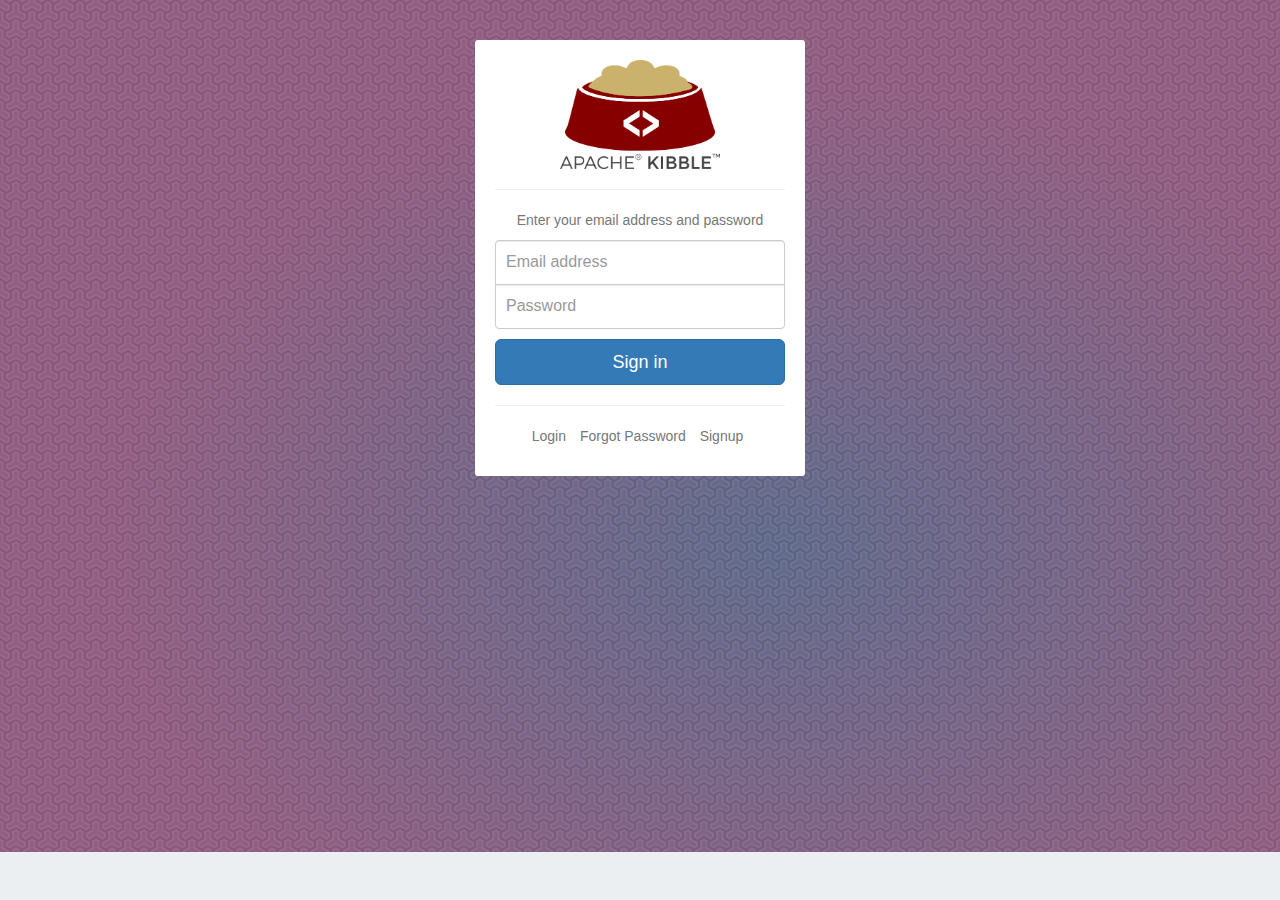
<file: ui/login.html>
<!DOCTYPE html>
<html lang="en">
  <head>
    <meta charset="UTF-8">
    <title>Please log in - Apache Kibble</title>
    <meta name="msapplication-TileColor" content="#5bc0de" />
    <meta name="msapplication-TileImage" content="images/background.png" />

    <!-- Bootstrap -->
    <link rel="stylesheet" href="https://cdnjs.cloudflare.com/ajax/libs/twitter-bootstrap/3.3.1/css/bootstrap.min.css">
    <link rel="stylesheet" href="https://cdnjs.cloudflare.com/ajax/libs/animate.css/3.2.0/animate.min.css">

    <!-- Metis core stylesheet -->
    <link rel="stylesheet" href="css/kibble.min.css">
  </head>
  <body class="login">
    <div class="form-signin">
      <div class="text-center" style="text-align: center;">
        <img src="images/kibble-logo.png" alt="Apache Kibble" style="width: 160px;">
      </div>
      <hr>
      <div class="tab-content">
        <div id="login" class="tab-pane active">
          <form onsubmit="return kibbleLogin(this.elements.email.value, this.elements.password.value);">
            <p class="text-muted text-center">
              Enter your email address and password
            </p>
            <input name="email" type="email" placeholder="Email address" class="form-control top">
            <input name="password" type="password" placeholder="Password" class="form-control bottom">
            <button class="btn btn-lg btn-primary btn-block" type="submit">Sign in</button>
          </form>
        </div>
        <div id="forgot" class="tab-pane">
          <form action="index.html">
            <p class="text-muted text-center">Enter your valid e-mail</p>
            <input type="email" placeholder="mail@domain.com" class="form-control">
            <br>
            <button class="btn btn-lg btn-danger btn-block" type="submit">Recover Password</button>
          </form>
        </div>
        <div id="signup" class="tab-pane">
          <form action="index.html" onsubmit="return kibbleSignup(this.elements);">
            <input name="email" type="email" placeholder="Email address" class="form-control top">
            <input name="displayname" type="text" placeholder="Your full name" class="form-control top">
            <input name="password" type="password" placeholder="password" class="form-control middle">
            <input name="password2" type="password" placeholder="re-password" class="form-control bottom">
            <button class="btn btn-lg btn-success btn-block" type="submit">Register</button>
          </form>
        </div>
      </div>
      <hr>
      <div class="text-center">
        <ul class="list-inline">
          <li> <a class="text-muted" href="#login" data-toggle="tab">Login</a>  </li>
          <li> <a class="text-muted" href="#forgot" data-toggle="tab">Forgot Password</a>  </li>
          <li> <a class="text-muted" href="#signup" data-toggle="tab">Signup</a>  </li>
        </ul>
      </div>
    </div>

    <!-- Kibble JS -->
    <script src="js/kibble.v1.js"></script>

    <!--jQuery -->
    <script src="https://cdnjs.cloudflare.com/ajax/libs/jquery/2.1.3/jquery.min.js"></script>

    <!--Bootstrap -->
    <script src="https://cdnjs.cloudflare.com/ajax/libs/twitter-bootstrap/3.3.1/js/bootstrap.min.js"></script>
    <script type="text/javascript">
      (function($) {
        $(document).ready(function() {
          $('.list-inline li > a').click(function() {
            var activeForm = $(this).attr('href') + ' > form';
            //console.log(activeForm);
            $(activeForm).addClass('animated fadeIn');
            //set timer to 1 seconds, after that, unload the animate animation
            setTimeout(function() {
              $(activeForm).removeClass('animated fadeIn');
            }, 1000);
          });
        });
      })(jQuery);
    </script>
    <script type="text/javascript">

var colors = new Array(
  [62,0,255],
  [60,255,0],
  [255,0,98],
  [0,175,230],
  [255,0,255],
  [255,128,0]);

var step = 0;
var pctx = 50;
var pcty = 50;
var pctstepX = 0.15;
var pctstepY = 0.2;
//color table indices for:
// current color left
// next color left
// current color right
// next color right
var colorIndices = [0,1,2,3];

//transition speed
var gradientSpeed = 0.005;

function updateGradient()
{

  if ( $===undefined ) return;
pctx += pctstepX;
if (pctx >= 90 || pctx <= 0) {
  pctstepX = -1*pctstepX;
}
pcty += pctstepY;
if (pcty >= 90 || pcty <= 10) {
  pctstepY = -1*pctstepY;
}

var c0_0 = colors[colorIndices[0]];
var c0_1 = colors[colorIndices[1]];
var c1_0 = colors[colorIndices[2]];
var c1_1 = colors[colorIndices[3]];

var istep = 1 - step;
var r1 = Math.round(istep * c0_0[0] + step * c0_1[0]);
var g1 = Math.round(istep * c0_0[1] + step * c0_1[1]);
var b1 = Math.round(istep * c0_0[2] + step * c0_1[2]);
var color1 = "rgb("+r1+","+g1+","+b1+")";

var r2 = Math.round(istep * c1_0[0] + step * c1_1[0]);
var g2 = Math.round(istep * c1_0[1] + step * c1_1[1]);
var b2 = Math.round(istep * c1_0[2] + step * c1_1[2]);
var color2 = "rgb("+r2+","+g2+","+b2+")";

 $('body').css({
    background: "url(images/background.png) repeat, radial-gradient(at " + pctx + "% " + pcty + "%, "+color1+" 0%, "+color2+" 60%)"
    });

  step += gradientSpeed;
  if ( step >= 1 )
  {
    step %= 1;
    colorIndices[0] = colorIndices[1];
    colorIndices[2] = colorIndices[3];

    //pick two new target color indices
    //do not pick the same as the current one
    colorIndices[1] = ( colorIndices[1] + Math.floor( 1 + Math.random() * (colors.length - 1))) % colors.length;
    colorIndices[3] = ( colorIndices[3] + Math.floor( 1 + Math.random() * (colors.length - 1))) % colors.length;

  }
}

setInterval(updateGradient,10);
    </script>
  </body>
</html>
</file>
